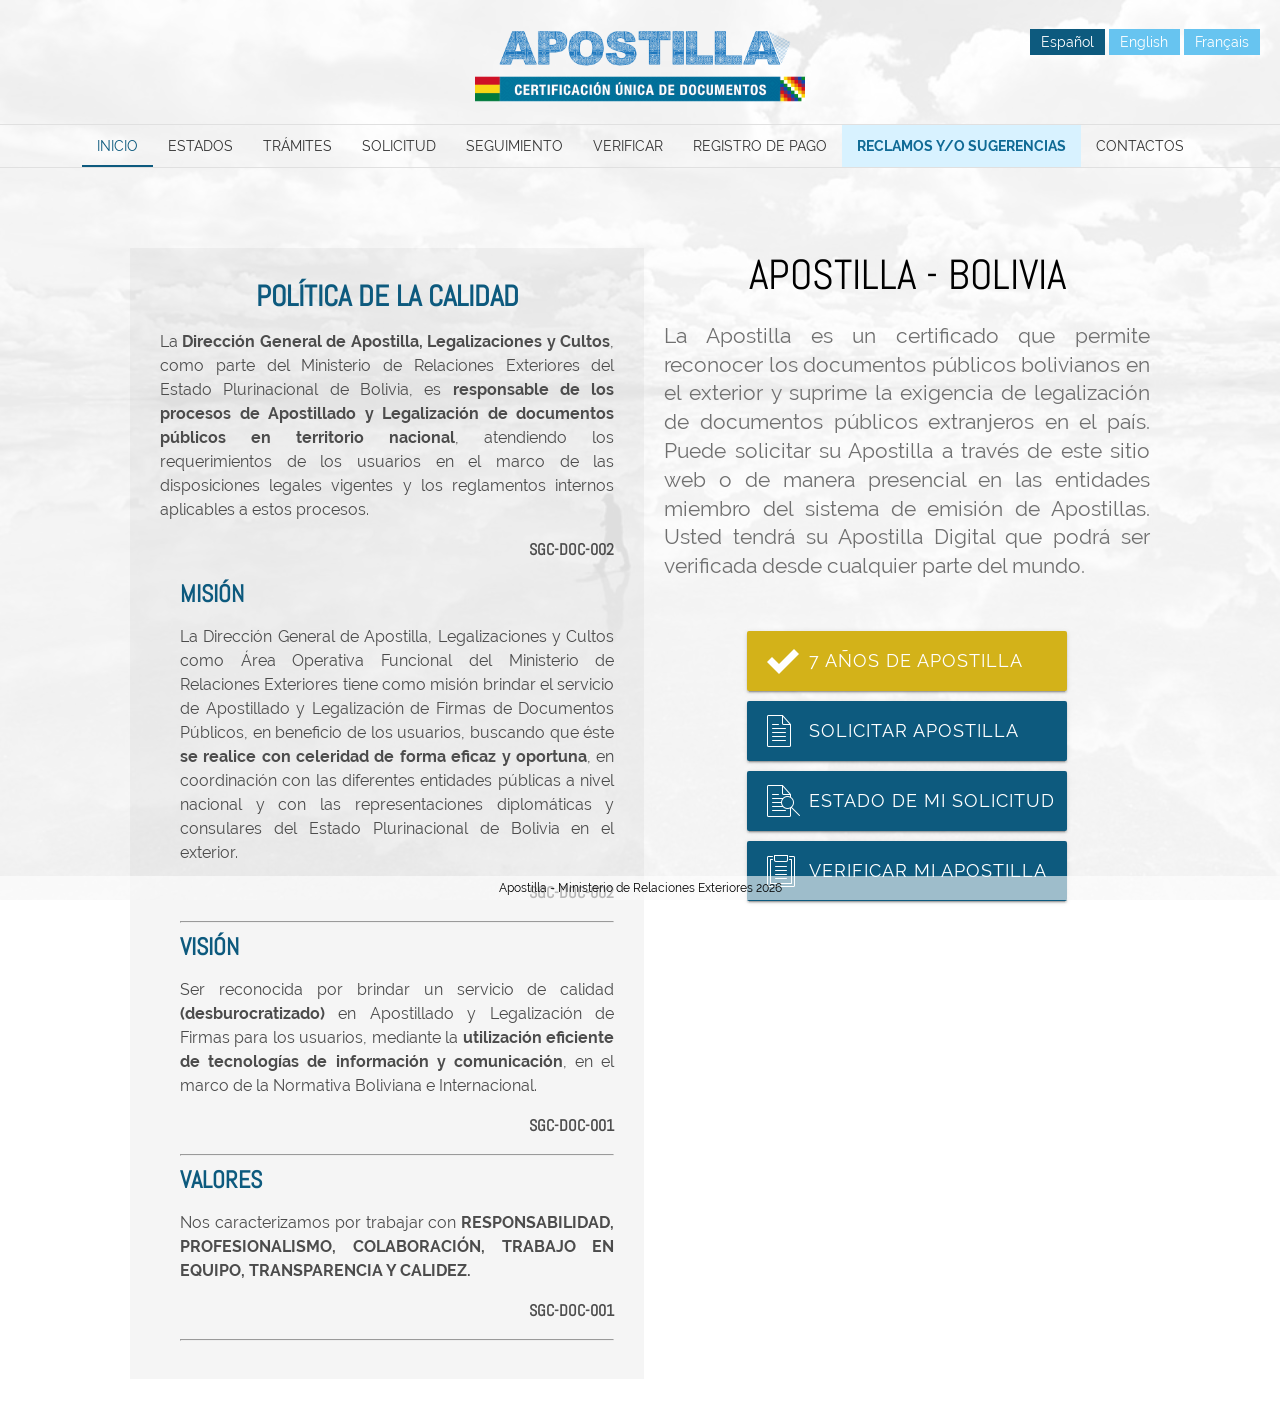
<file: index.html>
<!DOCTYPE html>
<html>
<head>
<meta charset="utf-8"/>
<meta http-equiv="refresh" content="0;url=/bo/apostilla"/>
<script>window.location.replace("/bo/apostilla");</script>
</head>
<body></body>
</html>
</file>
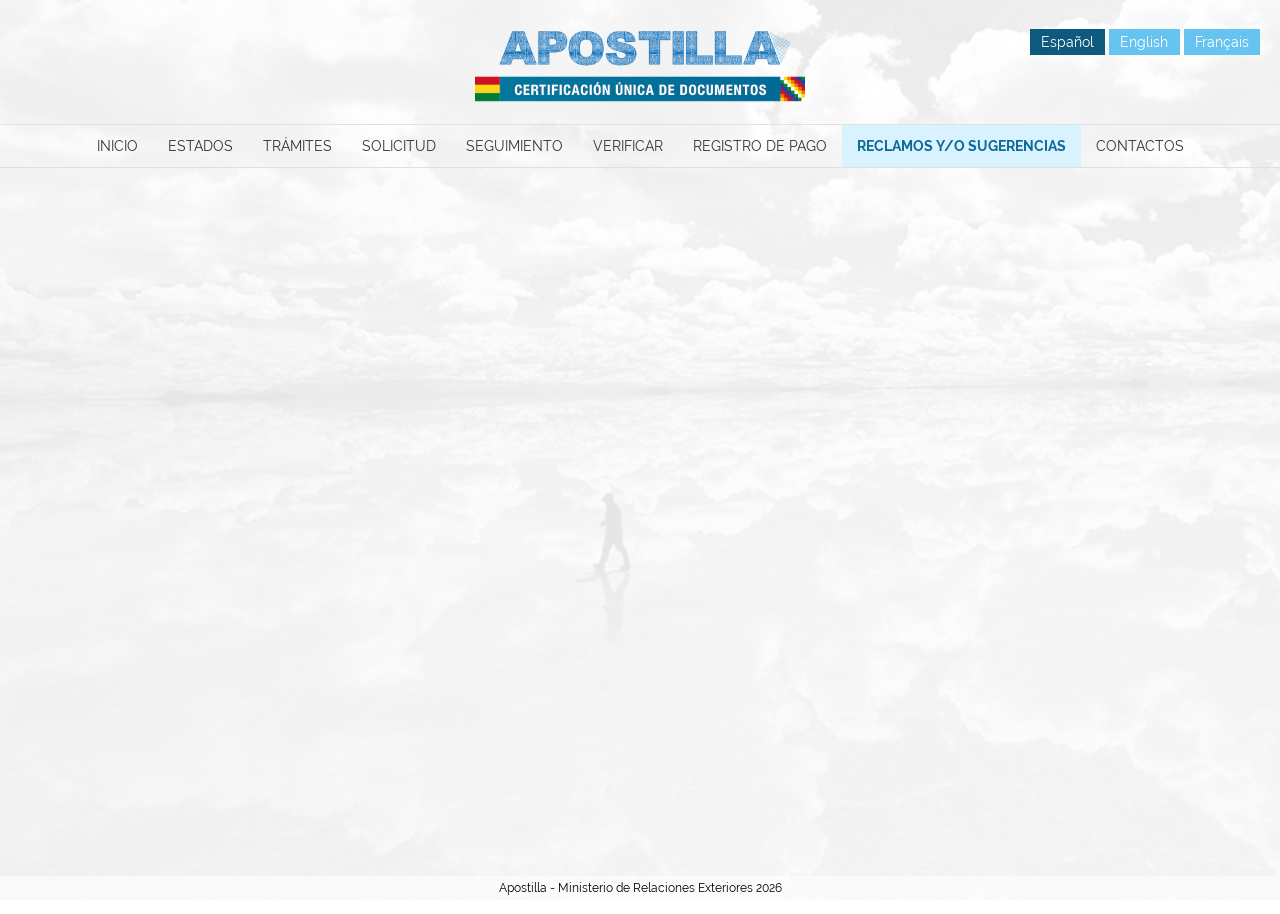
<file: apostilla/index.html>
﻿<!DOCTYPE html><html><head><meta charset=UTF-8><meta name=viewport content="width=device-width,initial-scale=1"><title>Apostilla electrónica</title><link rel=icon type=image/x-icon href=static/favicon.ico><link href=static/css/app.c9f422abb71e18eca82b3dd782336ff6.css rel=stylesheet></head><body><div id=app></div><script type=text/javascript src=static/js/manifest.77d9ad2c1391bd2f8d0d.js></script><script type=text/javascript src=static/js/vendor.d51cfca66a8130a16bf5.js></script><script type=text/javascript src=static/js/app.0566ddb5c90b1b04d335.js></script></body></html>
</file>
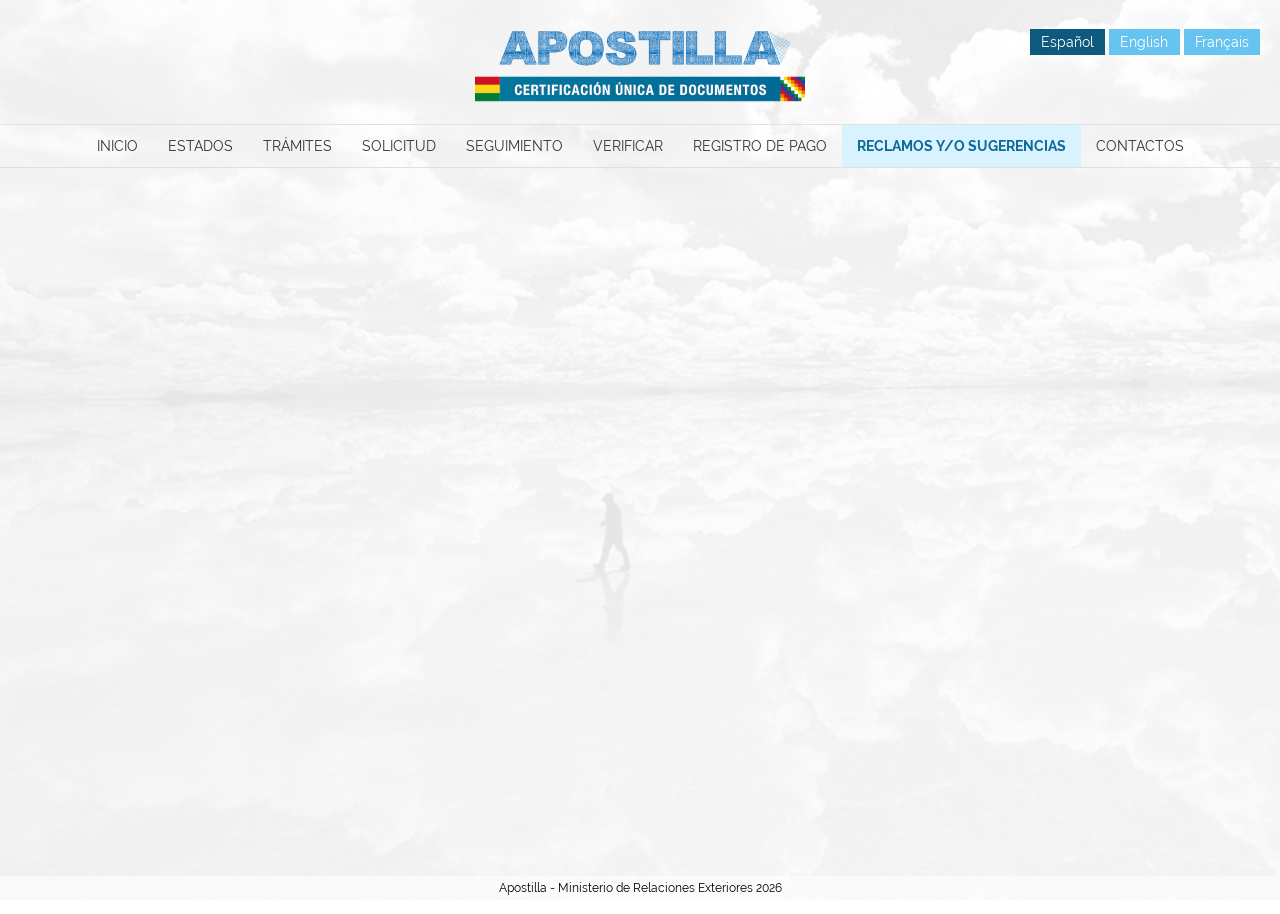
<file: bo/apostilla/index.html>
<!DOCTYPE html><html><head><meta charset=UTF-8><meta name=viewport content="width=device-width,initial-scale=1"><title>Apostilla electrónica</title><link rel=icon type=image/x-icon href=/apostilla/static/favicon.ico><link href=/apostilla/static/css/app.c9f422abb71e18eca82b3dd782336ff6.css rel=stylesheet></head><body><div id=app></div><script type=text/javascript src=/apostilla/static/js/manifest.77d9ad2c1391bd2f8d0d.js></script><script type=text/javascript src=/apostilla/static/js/vendor.d51cfca66a8130a16bf5.js></script><script type=text/javascript src=/apostilla/static/js/app.0566ddb5c90b1b04d335.js></script></body></html>
</file>
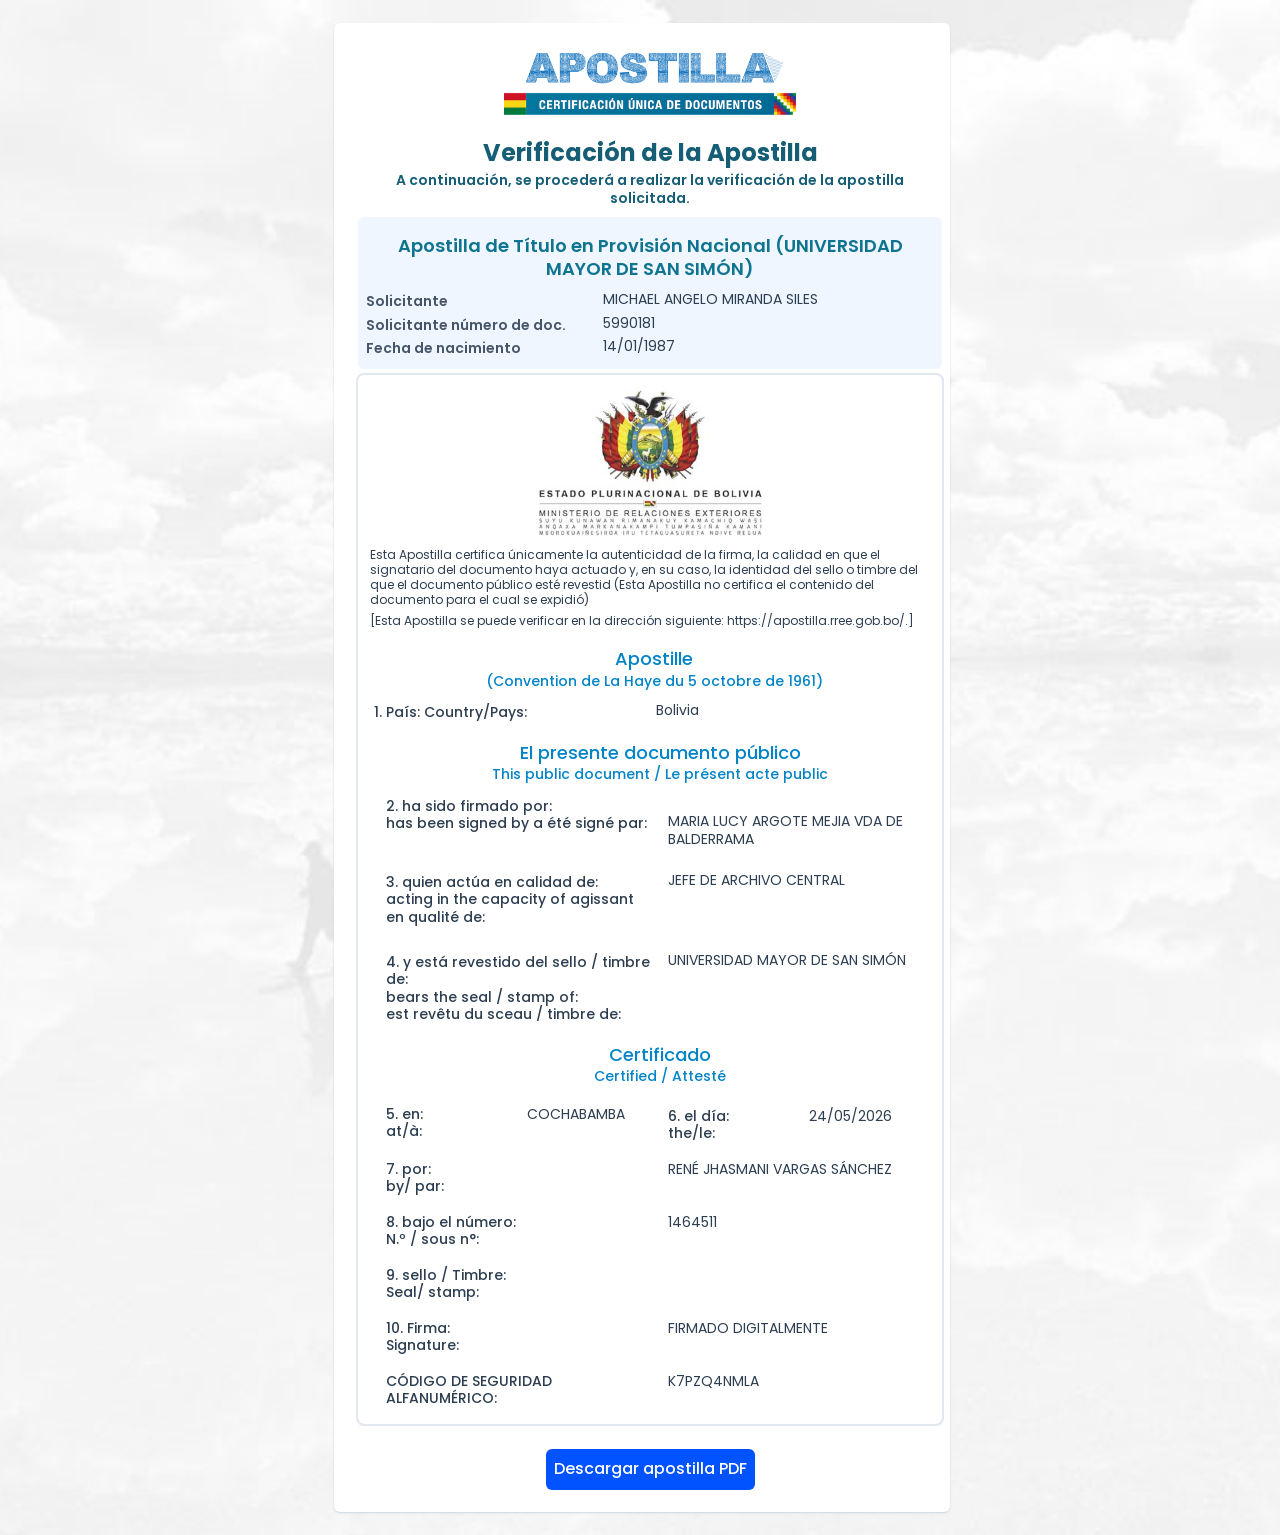
<file: VerificaApostilla_mK7pQz9aR2xYtN8bVc4LdHsWqE6fG3jUoP1iZaX.html>
<html dir="ltr" lang="es">
 <head>
  <meta content="A7vZI3v+Gz7JfuRolKNM4Aff6zaGuT7X0mf3wtoZTnKv6497cVMnhy03KDqX7kBz/q/[base64]" http-equiv="origin-trial"/>
  <title>
   Verificador de apostillas - ✒️ Apostilla
  </title>
  <meta charset="utf-8"/>
  <meta content="MRE" name="description"/>
  <meta content="telephone=no" name="format-detection"/>
  <meta content="no" name="msapplication-tap-highlight"/>
  <meta content="user-scalable=no,initial-scale=1,maximum-scale=1,minimum-scale=1,width=device-width" name="viewport"/>
  </script>
  </script>
  <link href="favicon.ico" rel="icon" type="image/ico"/>
  </script>
  </script>
  <link href="css/vendor.e695e8e6.css" rel="stylesheet"/>
  <link href="css/app.7ea83956.css" rel="stylesheet"/>
  <style type="text/css">
   [data-sonner-toaster][dir=ltr],html[dir=ltr]{--toast-icon-margin-start:-3px;--toast-icon-margin-end:4px;--toast-svg-margin-start:-1px;--toast-svg-margin-end:0px;--toast-button-margin-start:auto;--toast-button-margin-end:0;--toast-close-button-start:0;--toast-close-button-end:unset;--toast-close-button-transform:translate(-35%, -35%)}[data-sonner-toaster][dir=rtl],html[dir=rtl]{--toast-icon-margin-start:4px;--toast-icon-margin-end:-3px;--toast-svg-margin-start:0px;--toast-svg-margin-end:-1px;--toast-button-margin-start:0;--toast-button-margin-end:auto;--toast-close-button-start:unset;--toast-close-button-end:0;--toast-close-button-transform:translate(35%, -35%)}[data-sonner-toaster]{position:fixed;width:var(--width);font-family:ui-sans-serif,system-ui,-apple-system,BlinkMacSystemFont,Segoe UI,Roboto,Helvetica Neue,Arial,Noto Sans,sans-serif,Apple Color Emoji,Segoe UI Emoji,Segoe UI Symbol,Noto Color Emoji;--gray1:hsl(0, 0%, 99%);--gray2:hsl(0, 0%, 97.3%);--gray3:hsl(0, 0%, 95.1%);--gray4:hsl(0, 0%, 93%);--gray5:hsl(0, 0%, 90.9%);--gray6:hsl(0, 0%, 88.7%);--gray7:hsl(0, 0%, 85.8%);--gray8:hsl(0, 0%, 78%);--gray9:hsl(0, 0%, 56.1%);--gray10:hsl(0, 0%, 52.3%);--gray11:hsl(0, 0%, 43.5%);--gray12:hsl(0, 0%, 9%);--border-radius:8px;box-sizing:border-box;padding:0;margin:0;list-style:none;outline:0;z-index:999999999;transition:transform .4s ease}@media (hover:none) and (pointer:coarse){[data-sonner-toaster][data-lifted=true]{transform:none}}[data-sonner-toaster][data-x-position=right]{right:var(--offset-right)}[data-sonner-toaster][data-x-position=left]{left:var(--offset-left)}[data-sonner-toaster][data-x-position=center]{left:50%;transform:translateX(-50%)}[data-sonner-toaster][data-y-position=top]{top:var(--offset-top)}[data-sonner-toaster][data-y-position=bottom]{bottom:var(--offset-bottom)}[data-sonner-toast]{--y:translateY(100%);--lift-amount:calc(var(--lift) * var(--gap));z-index:var(--z-index);position:absolute;opacity:0;transform:var(--y);touch-action:none;transition:transform .4s,opacity .4s,height .4s,box-shadow .2s;box-sizing:border-box;outline:0;overflow-wrap:anywhere}[data-sonner-toast][data-styled=true]{padding:16px;background:var(--normal-bg);border:1px solid var(--normal-border);color:var(--normal-text);border-radius:var(--border-radius);box-shadow:0 4px 12px rgba(0,0,0,.1);width:var(--width);font-size:13px;display:flex;align-items:center;gap:6px}[data-sonner-toast]:focus-visible{box-shadow:0 4px 12px rgba(0,0,0,.1),0 0 0 2px rgba(0,0,0,.2)}[data-sonner-toast][data-y-position=top]{top:0;--y:translateY(-100%);--lift:1;--lift-amount:calc(1 * var(--gap))}[data-sonner-toast][data-y-position=bottom]{bottom:0;--y:translateY(100%);--lift:-1;--lift-amount:calc(var(--lift) * var(--gap))}[data-sonner-toast][data-styled=true] [data-description]{font-weight:400;line-height:1.4;color:#3f3f3f}[data-rich-colors=true][data-sonner-toast][data-styled=true] [data-description]{color:inherit}[data-sonner-toaster][data-sonner-theme=dark] [data-description]{color:#e8e8e8}[data-sonner-toast][data-styled=true] [data-title]{font-weight:500;line-height:1.5;color:inherit}[data-sonner-toast][data-styled=true] [data-icon]{display:flex;height:16px;width:16px;position:relative;justify-content:flex-start;align-items:center;flex-shrink:0;margin-left:var(--toast-icon-margin-start);margin-right:var(--toast-icon-margin-end)}[data-sonner-toast][data-promise=true] [data-icon]>svg{opacity:0;transform:scale(.8);transform-origin:center;animation:sonner-fade-in .3s ease forwards}[data-sonner-toast][data-styled=true] [data-icon]>*{flex-shrink:0}[data-sonner-toast][data-styled=true] [data-icon] svg{margin-left:var(--toast-svg-margin-start);margin-right:var(--toast-svg-margin-end)}[data-sonner-toast][data-styled=true] [data-content]{display:flex;flex-direction:column;gap:2px}[data-sonner-toast][data-styled=true] [data-button]{border-radius:4px;padding-left:8px;padding-right:8px;height:24px;font-size:12px;color:var(--normal-bg);background:var(--normal-text);margin-left:var(--toast-button-margin-start);margin-right:var(--toast-button-margin-end);border:none;font-weight:500;cursor:pointer;outline:0;display:flex;align-items:center;flex-shrink:0;transition:opacity .4s,box-shadow .2s}[data-sonner-toast][data-styled=true] [data-button]:focus-visible{box-shadow:0 0 0 2px rgba(0,0,0,.4)}[data-sonner-toast][data-styled=true] [data-button]:first-of-type{margin-left:var(--toast-button-margin-start);margin-right:var(--toast-button-margin-end)}[data-sonner-toast][data-styled=true] [data-cancel]{color:var(--normal-text);background:rgba(0,0,0,.08)}[data-sonner-toaster][data-sonner-theme=dark] [data-sonner-toast][data-styled=true] [data-cancel]{background:rgba(255,255,255,.3)}[data-sonner-toast][data-styled=true] [data-close-button]{position:absolute;left:var(--toast-close-button-start);right:var(--toast-close-button-end);top:0;height:20px;width:20px;display:flex;justify-content:center;align-items:center;padding:0;color:var(--gray12);background:var(--normal-bg);border:1px solid var(--gray4);transform:var(--toast-close-button-transform);border-radius:50%;cursor:pointer;z-index:1;transition:opacity .1s,background .2s,border-color .2s}[data-sonner-toast][data-styled=true] [data-close-button]:focus-visible{box-shadow:0 4px 12px rgba(0,0,0,.1),0 0 0 2px rgba(0,0,0,.2)}[data-sonner-toast][data-styled=true] [data-disabled=true]{cursor:not-allowed}[data-sonner-toast][data-styled=true]:hover [data-close-button]:hover{background:var(--gray2);border-color:var(--gray5)}[data-sonner-toast][data-swiping=true]::before{content:'';position:absolute;left:-100%;right:-100%;height:100%;z-index:-1}[data-sonner-toast][data-y-position=top][data-swiping=true]::before{bottom:50%;transform:scaleY(3) translateY(50%)}[data-sonner-toast][data-y-position=bottom][data-swiping=true]::before{top:50%;transform:scaleY(3) translateY(-50%)}[data-sonner-toast][data-swiping=false][data-removed=true]::before{content:'';position:absolute;inset:0;transform:scaleY(2)}[data-sonner-toast][data-expanded=true]::after{content:'';position:absolute;left:0;height:calc(var(--gap) + 1px);bottom:100%;width:100%}[data-sonner-toast][data-mounted=true]{--y:translateY(0);opacity:1}[data-sonner-toast][data-expanded=false][data-front=false]{--scale:var(--toasts-before) * 0.05 + 1;--y:translateY(calc(var(--lift-amount) * var(--toasts-before))) scale(calc(-1 * var(--scale)));height:var(--front-toast-height)}[data-sonner-toast]>*{transition:opacity .4s}[data-sonner-toast][data-x-position=right]{right:0}[data-sonner-toast][data-x-position=left]{left:0}[data-sonner-toast][data-expanded=false][data-front=false][data-styled=true]>*{opacity:0}[data-sonner-toast][data-visible=false]{opacity:0;pointer-events:none}[data-sonner-toast][data-mounted=true][data-expanded=true]{--y:translateY(calc(var(--lift) * var(--offset)));height:var(--initial-height)}[data-sonner-toast][data-removed=true][data-front=true][data-swipe-out=false]{--y:translateY(calc(var(--lift) * -100%));opacity:0}[data-sonner-toast][data-removed=true][data-front=false][data-swipe-out=false][data-expanded=true]{--y:translateY(calc(var(--lift) * var(--offset) + var(--lift) * -100%));opacity:0}[data-sonner-toast][data-removed=true][data-front=false][data-swipe-out=false][data-expanded=false]{--y:translateY(40%);opacity:0;transition:transform .5s,opacity .2s}[data-sonner-toast][data-removed=true][data-front=false]::before{height:calc(var(--initial-height) + 20%)}[data-sonner-toast][data-swiping=true]{transform:var(--y) translateY(var(--swipe-amount-y,0)) translateX(var(--swipe-amount-x,0));transition:none}[data-sonner-toast][data-swiped=true]{user-select:none}[data-sonner-toast][data-swipe-out=true][data-y-position=bottom],[data-sonner-toast][data-swipe-out=true][data-y-position=top]{animation-duration:.2s;animation-timing-function:ease-out;animation-fill-mode:forwards}[data-sonner-toast][data-swipe-out=true][data-swipe-direction=left]{animation-name:swipe-out-left}[data-sonner-toast][data-swipe-out=true][data-swipe-direction=right]{animation-name:swipe-out-right}[data-sonner-toast][data-swipe-out=true][data-swipe-direction=up]{animation-name:swipe-out-up}[data-sonner-toast][data-swipe-out=true][data-swipe-direction=down]{animation-name:swipe-out-down}@keyframes swipe-out-left{from{transform:var(--y) translateX(var(--swipe-amount-x));opacity:1}to{transform:var(--y) translateX(calc(var(--swipe-amount-x) - 100%));opacity:0}}@keyframes swipe-out-right{from{transform:var(--y) translateX(var(--swipe-amount-x));opacity:1}to{transform:var(--y) translateX(calc(var(--swipe-amount-x) + 100%));opacity:0}}@keyframes swipe-out-up{from{transform:var(--y) translateY(var(--swipe-amount-y));opacity:1}to{transform:var(--y) translateY(calc(var(--swipe-amount-y) - 100%));opacity:0}}@keyframes swipe-out-down{from{transform:var(--y) translateY(var(--swipe-amount-y));opacity:1}to{transform:var(--y) translateY(calc(var(--swipe-amount-y) + 100%));opacity:0}}@media (max-width:600px){[data-sonner-toaster]{position:fixed;right:var(--mobile-offset-right);left:var(--mobile-offset-left);width:100%}[data-sonner-toaster][dir=rtl]{left:calc(var(--mobile-offset-left) * -1)}[data-sonner-toaster] [data-sonner-toast]{left:0;right:0;width:calc(100% - var(--mobile-offset-left) * 2)}[data-sonner-toaster][data-x-position=left]{left:var(--mobile-offset-left)}[data-sonner-toaster][data-y-position=bottom]{bottom:var(--mobile-offset-bottom)}[data-sonner-toaster][data-y-position=top]{top:var(--mobile-offset-top)}[data-sonner-toaster][data-x-position=center]{left:var(--mobile-offset-left);right:var(--mobile-offset-right);transform:none}}[data-sonner-toaster][data-sonner-theme=light]{--normal-bg:#fff;--normal-border:var(--gray4);--normal-text:var(--gray12);--success-bg:hsl(143, 85%, 96%);--success-border:hsl(145, 92%, 87%);--success-text:hsl(140, 100%, 27%);--info-bg:hsl(208, 100%, 97%);--info-border:hsl(221, 91%, 93%);--info-text:hsl(210, 92%, 45%);--warning-bg:hsl(49, 100%, 97%);--warning-border:hsl(49, 91%, 84%);--warning-text:hsl(31, 92%, 45%);--error-bg:hsl(359, 100%, 97%);--error-border:hsl(359, 100%, 94%);--error-text:hsl(360, 100%, 45%)}[data-sonner-toaster][data-sonner-theme=light] [data-sonner-toast][data-invert=true]{--normal-bg:#000;--normal-border:hsl(0, 0%, 20%);--normal-text:var(--gray1)}[data-sonner-toaster][data-sonner-theme=dark] [data-sonner-toast][data-invert=true]{--normal-bg:#fff;--normal-border:var(--gray3);--normal-text:var(--gray12)}[data-sonner-toaster][data-sonner-theme=dark]{--normal-bg:#000;--normal-bg-hover:hsl(0, 0%, 12%);--normal-border:hsl(0, 0%, 20%);--normal-border-hover:hsl(0, 0%, 25%);--normal-text:var(--gray1);--success-bg:hsl(150, 100%, 6%);--success-border:hsl(147, 100%, 12%);--success-text:hsl(150, 86%, 65%);--info-bg:hsl(215, 100%, 6%);--info-border:hsl(223, 43%, 17%);--info-text:hsl(216, 87%, 65%);--warning-bg:hsl(64, 100%, 6%);--warning-border:hsl(60, 100%, 9%);--warning-text:hsl(46, 87%, 65%);--error-bg:hsl(358, 76%, 10%);--error-border:hsl(357, 89%, 16%);--error-text:hsl(358, 100%, 81%)}[data-sonner-toaster][data-sonner-theme=dark] [data-sonner-toast] [data-close-button]{background:var(--normal-bg);border-color:var(--normal-border);color:var(--normal-text)}[data-sonner-toaster][data-sonner-theme=dark] [data-sonner-toast] [data-close-button]:hover{background:var(--normal-bg-hover);border-color:var(--normal-border-hover)}[data-rich-colors=true][data-sonner-toast][data-type=success]{background:var(--success-bg);border-color:var(--success-border);color:var(--success-text)}[data-rich-colors=true][data-sonner-toast][data-type=success] [data-close-button]{background:var(--success-bg);border-color:var(--success-border);color:var(--success-text)}[data-rich-colors=true][data-sonner-toast][data-type=info]{background:var(--info-bg);border-color:var(--info-border);color:var(--info-text)}[data-rich-colors=true][data-sonner-toast][data-type=info] [data-close-button]{background:var(--info-bg);border-color:var(--info-border);color:var(--info-text)}[data-rich-colors=true][data-sonner-toast][data-type=warning]{background:var(--warning-bg);border-color:var(--warning-border);color:var(--warning-text)}[data-rich-colors=true][data-sonner-toast][data-type=warning] [data-close-button]{background:var(--warning-bg);border-color:var(--warning-border);color:var(--warning-text)}[data-rich-colors=true][data-sonner-toast][data-type=error]{background:var(--error-bg);border-color:var(--error-border);color:var(--error-text)}[data-rich-colors=true][data-sonner-toast][data-type=error] [data-close-button]{background:var(--error-bg);border-color:var(--error-border);color:var(--error-text)}.sonner-loading-wrapper{--size:16px;height:var(--size);width:var(--size);position:absolute;inset:0;z-index:10}.sonner-loading-wrapper[data-visible=false]{transform-origin:center;animation:sonner-fade-out .2s ease forwards}.sonner-spinner{position:relative;top:50%;left:50%;height:var(--size);width:var(--size)}.sonner-loading-bar{animation:sonner-spin 1.2s linear infinite;background:var(--gray11);border-radius:6px;height:8%;left:-10%;position:absolute;top:-3.9%;width:24%}.sonner-loading-bar:first-child{animation-delay:-1.2s;transform:rotate(.0001deg) translate(146%)}.sonner-loading-bar:nth-child(2){animation-delay:-1.1s;transform:rotate(30deg) translate(146%)}.sonner-loading-bar:nth-child(3){animation-delay:-1s;transform:rotate(60deg) translate(146%)}.sonner-loading-bar:nth-child(4){animation-delay:-.9s;transform:rotate(90deg) translate(146%)}.sonner-loading-bar:nth-child(5){animation-delay:-.8s;transform:rotate(120deg) translate(146%)}.sonner-loading-bar:nth-child(6){animation-delay:-.7s;transform:rotate(150deg) translate(146%)}.sonner-loading-bar:nth-child(7){animation-delay:-.6s;transform:rotate(180deg) translate(146%)}.sonner-loading-bar:nth-child(8){animation-delay:-.5s;transform:rotate(210deg) translate(146%)}.sonner-loading-bar:nth-child(9){animation-delay:-.4s;transform:rotate(240deg) translate(146%)}.sonner-loading-bar:nth-child(10){animation-delay:-.3s;transform:rotate(270deg) translate(146%)}.sonner-loading-bar:nth-child(11){animation-delay:-.2s;transform:rotate(300deg) translate(146%)}.sonner-loading-bar:nth-child(12){animation-delay:-.1s;transform:rotate(330deg) translate(146%)}@keyframes sonner-fade-in{0%{opacity:0;transform:scale(.8)}100%{opacity:1;transform:scale(1)}}@keyframes sonner-fade-out{0%{opacity:1;transform:scale(1)}100%{opacity:0;transform:scale(.8)}}@keyframes sonner-spin{0%{opacity:1}100%{opacity:.15}}@media (prefers-reduced-motion){.sonner-loading-bar,[data-sonner-toast],[data-sonner-toast]>*{transition:none!important;animation:none!important}}.sonner-loader{position:absolute;top:50%;left:50%;transform:translate(-50%,-50%);transform-origin:center;transition:opacity .2s,transform .2s}.sonner-loader[data-visible=false]{opacity:0;transform:scale(.8) translate(-50%,-50%)}
  </style>
  <link rel="stylesheet" href="fix.css">
 </head>
 <body class="desktop no-touch body--light dx-device-desktop dx-device-generic" style="--q-accent: #FFC857; --q-background: #e2e8f0; --q-color: #2C3E50; --q-dark: #64748b; --q-fillet: #a5b4fc; --q-info: #bfdbfe; --q-label: #94a3b8; --q-light: #f8fafc; --q-negative: #ef4444; --q-positive: #5eead4; --q-primary: #0152FF; --q-secondary: #E1E6FF; --q-soft: #94a3b8; --q-warning: #fde68a;">
  <div data-v-app="" id="q-app">
   <div class="q-layout q-layout--standard -flex items-center -justify-center -w-full" style="min-height: 959px;" tabindex="-1">
    <!-- -->
    <!-- -->
    <div class="q-page-container -grow">
     <main class="q-page ui-bg-apostill -flex -items-center -justify-center -w-full" style="min-height: 959px;">
      <section class="row q-col-gutter-xs -justify-center">
       <article class="col-xl-5 col-lg-6 col-md-6 col-12">
        <section class="-bg-white -rounded-md lg:-px-4 lg:-py-4 -p-4 -shadow-sm -shadow-slate-300">
         <section class="row q-col-gutter-md">
          <article class="col-12">
           <header class="-bg-transparent -text-center -p-0">
            <div class="q-img q-img--menu md:-w-3/6 -w-9/12" role="img">
             <div style="padding-bottom: 30.9804%;">
             </div>
             <div class="q-img__container absolute-full">
              <img aria-hidden="true" class="q-img__image q-img__image--with-transition q-img__image--loaded" draggable="false" fetchpriority="auto" loading="lazy" src="img/logo.3d9920ef.png" style="object-fit: cover; object-position: 50% 50%;"/>
             </div>
             <div class="q-img__content absolute-full q-anchor--skip">
             </div>
            </div>
            <div class="-text-2xl -text-cyan-800 -font-bold -text-center">
             Verificación de la Apostilla
            </div>
            <div class="-text-sm -text-cyan-800 -font-semibold">
             A continuación, se procederá a realizar la verificación de la apostilla solicitada.
            </div>
           </header>
          </article>
          <article class="col-12">
           <section class="-bg-blue-50 -rounded-md lg:-px-4 lg:-py-4 -p-4">
            <header class="-bg-transparent -px-4 -py-2">
             <div class="-text-lg -text-cyan-700 -font-semibold -text-center">
              Apostilla de Título en Provisión Nacional (UNIVERSIDAD MAYOR DE SAN SIMÓN)
             </div>
            </header>
            <section class="row -items-center">
             <article class="-text-left -items-center -py-0 -px-0 col-sm-5 col-12">
              <div class="-text-md -text-slate-600 -font-semibold">
               <!-- -->
               Solicitante
              </div>
             </article>
             <article class="-py-0 -px-0 -text-left col-sm-7 col-12 q-gutter-xs">
              <div class="-text-sm">
               MICHAEL ANGELO MIRANDA SILES
              </div>
             </article>
            </section>
            <section class="row -items-center">
             <article class="-text-left -items-center -py-0 -px-0 col-sm-5 col-12">
              <div class="-text-md -text-slate-600 -font-semibold">
               <!-- -->
               Solicitante número de doc.
              </div>
             </article>
             <article class="-py-0 -px-0 -text-left col-sm-7 col-12 q-gutter-xs">
              <div class="-text-sm">
               5990181
              </div>
             </article>
            </section>
            <section class="row -items-center">
             <article class="-text-left -items-center -py-0 -px-0 col-sm-5 col-12">
              <div class="-text-md -text-slate-600 -font-semibold">
               <!-- -->
               Fecha de nacimiento
              </div>
             </article>
             <article class="-py-0 -px-0 -text-left col-sm-7 col-12 q-gutter-xs">
              <div class="-text-sm">
               14/01/1987
              </div>
             </article>
            </section>
           </section>
          </article>
          <article class="col-12">
           <section class="-outline-slate-200 -bg-white -rounded-md lg:-px-4 lg:-py-4 -p-4 -outline -outline-2 -outline-slate-200 -shadow-sm -shadow-slate-300">
            <section class="row q-col-gutter-xs">
             <article class="col-12">
              <article class="-text-center">
               <div class="q-img q-img--menu md:-w-2/5 -w-9/12 -mb-4" role="img">
                <div style="padding-bottom: 64.8094%;">
                </div>
                <div class="q-img__container absolute-full">
                 <img aria-hidden="true" class="q-img__image q-img__image--with-transition q-img__image--loaded" draggable="false" fetchpriority="auto" loading="lazy" src="img/escudo_bolivia.446ac8d8.jpg" style="object-fit: cover; object-position: 50% 50%;"/>
                </div>
                <div class="q-img__content absolute-full q-anchor--skip">
                </div>
               </div>
              </article>
              <section class="-items-center">
               <!-- -->
               <article class="-py-0 -px-0 -text-left col-sm-7 col-12 q-gutter-xs">
                <div class="-text-xs -text-color -font-normal">
                 Esta Apostilla certifica únicamente la autenticidad de la firma, la calidad en que el signatario del documento haya actuado y, en su caso, la identidad del sello o timbre del que el documento público esté revestid (Esta Apostilla no certifica el contenido del documento para el cual se expidió)
                </div>
               </article>
              </section>
              <section class="-items-center">
               <!-- -->
               <article class="-py-0 -px-0 -text-left col-sm-7 col-12 q-gutter-xs">
                <div class="-text-xs -text-color -font-normal">
                 [Esta Apostilla se puede verificar en la dirección siguiente: https://apostilla.rree.gob.bo/.]
                </div>
               </article>
              </section>
             </article>
             <article class="col-12 -whitespace-pre-line">
              <section class="row q-col-gutter-xs">
               <article class="col-12 -text-center">
                <div class="-text-lg -text-sky-600 -font-medium">
                 Apostille
                </div>
                <div class="-text-sm -text-sky-600 -font-medium">
                 (Convention de La Haye du 5 octobre de 1961)
                </div>
               </article>
               <article class="col-md-6 col-6">
                <div class="-text-sm -font-medium">
                 1. País: 
 Country/Pays:
                </div>
               </article>
               <article class="col-md-6 col-6">
                Bolivia
               </article>
              </section>
             </article>
             <article class="col-12 -whitespace-pre-line">
              <section class="row q-col-gutter-md">
               <article class="col-12 -text-center">
                <div class="-text-lg -text-sky-600 -font-medium">
                 El presente documento público
                </div>
                <div class="-text-sm -text-sky-600 -font-medium">
                 This public document / Le présent acte public
                </div>
               </article>
               <article class="col-md-6 col-12">
                <div class="-text-sm -font-medium">
                 2. ha sido firmado por: <br> 
 has been signed by a été signé par:
                </div>
               </article>
               <article class="col-md-6 col-12">
                <br>
                MARIA LUCY ARGOTE MEJIA VDA DE BALDERRAMA
               </article>
               <article class="col-md-6 col-12">
                <div class="-text-sm -font-medium">
                    <br>
                 3. quien actúa en calidad de: 
                 <br>
 acting in the capacity of agissant en qualité de:
                </div> 
               </article>
               <article class="col-md-6 col-12">
                <br>
                JEFE DE ARCHIVO CENTRAL
               </article>
               <article class="col-md-6 col-12">
                <div class="-text-sm -font-medium">
                    <br>
                 4. y está revestido del sello / timbre de: 
                 <br>
 bears the seal / stamp of: 
 <br>
 est revêtu du sceau / timbre de:
                </div>
               </article>
               <article class="col-md-6 col-12">
                <br>
                UNIVERSIDAD MAYOR DE SAN SIMÓN
               </article>
              </section>
             </article>
             <article class="col-12 -whitespace-pre-line">
              <section class="row q-col-gutter-md">
               <article class="col-12 -text-center">
                <div class="-text-lg -text-sky-600 -font-medium">
                 Certificado
                </div>
                <div class="-text-sm -text-sky-600 -font-medium">
                 Certified / Attesté
                </div>
               </article>
               <article class="col-md-3 col-6">
                <div class="-text-sm -font-medium" style="margin-top: 8px !important;">
                 5. en: 
                 <br>
 at/à:
                </div>
               </article>
               <article class="col-md-3 col-6" style="margin-top: 8px !important;">
                COCHABAMBA
               </article>
               <article class="col-md-3 col-6">
                <div class="-text-sm -font-medium" style="margin-top: 10px !important;">
                 6. el día: 
                 <br>
 the/le:
                </div>
               </article>
               <article class="col-md-3 col-6" style="margin-top: 10px !important;">
                24/05/2026
               </article>
               <article class="col-md-6 col-6">
                <div class="-text-sm -font-medium" style="margin-top: 10px !important;">
                 7. por: 
                 <br>
 by/ par:
                </div>
               </article>
               <article class="col-md-6 col-6" style="margin-top: 10px !important;">
                RENÉ JHASMANI VARGAS SÁNCHEZ
               </article>
               <article class="col-md-6 col-6">
                <div class="-text-sm -font-medium" style="margin-top: 10px !important;">
                 8. bajo el número: 
                 <br>
 N.º / sous n°:
                </div>
               </article>
               <article class="col-md-6 col-6" style="margin-top: 10px !important;">
                1464511
               </article>
               <article class="col-md-6 col-6">
                <div class="-text-sm -font-medium" style="margin-top: 10px !important;">
                 9. sello / Timbre: 
                 <br>
 Seal/ stamp:
                </div>
               </article>
               <article class="col-md-6 col-6">
               </article>
               <article class="col-md-6 col-6">
                <div class="-text-sm -font-medium" style="margin-top: 10px !important;">
                 10. Firma: 
                 <br>
 Signature:
                </div>
               </article>
               <article class="col-md-6 col-6" style="margin-top: 10px !important;">
                FIRMADO DIGITALMENTE
               </article>
               <article class="col-md-6 col-12">
                <div class="-text-sm -font-medium" style="margin-top: 10px !important;">
                 CÓDIGO DE SEGURIDAD ALFANUMÉRICO:
                </div>
               </article>
               <article class="col-md-6 col-12" style="margin-top: 10px !important;">
                K7PZQ4NMLA
               </article>
               <br>
              </section>
             </article>
            </section>
           </section>
          </article>
          <article class="col-12 -text-center">
           <section class="-items-center">
            <!-- -->
            <article class="-py-0 -px-0 -text-left col-sm-7 col-12 -text-center q-gutter-xs">
             <button class="q-btn q-btn-item non-selectable no-outline q-btn--unelevated q-btn--rectangle q-btn--actionable q-focusable q-hoverable q-btn--no-uppercase -px-4 -text-base -rounded-md -bg-primary -text-white" tabindex="0" type="button">
              <span class="q-focus-helper">
              </span>
              <span class="q-btn__content text-center col items-center q-anchor--skip justify-center row">
               <!-- -->
               <!-- -->
               <a href="pdf/1983380.pdf" download>Descargar apostilla PDF</a>
               
              </span>
             </button>
             <!-- -->
            </article>
           </section>
          </article>
         </section>
        </section>
       </article>
      </section>
     </main>
    </div>
   </div>
  </div>
  <div>
   
  <div data-v-app="" id="q-notify">
   <div class="q-notifications">
    <div class="q-notifications__list q-notifications__list--top fixed column no-wrap items-start">
    </div>
    <div class="q-notifications__list q-notifications__list--top fixed column no-wrap items-end">
    </div>
    <div class="q-notifications__list q-notifications__list--bottom fixed column no-wrap items-start">
    </div>
    <div class="q-notifications__list q-notifications__list--bottom fixed column no-wrap items-end">
    </div>
    <div class="q-notifications__list q-notifications__list--top fixed column no-wrap items-center">
    </div>
    <div class="q-notifications__list q-notifications__list--bottom fixed column no-wrap items-center">
    </div>
    <div class="q-notifications__list q-notifications__list--center fixed column no-wrap items-start justify-center">
    </div>
    <div class="q-notifications__list q-notifications__list--center fixed column no-wrap items-end justify-center">
    </div>
    <div class="q-notifications__list q-notifications__list--center fixed column no-wrap flex-center">
    </div>
   </div>
  </div>
 </body>
</html>
</file>
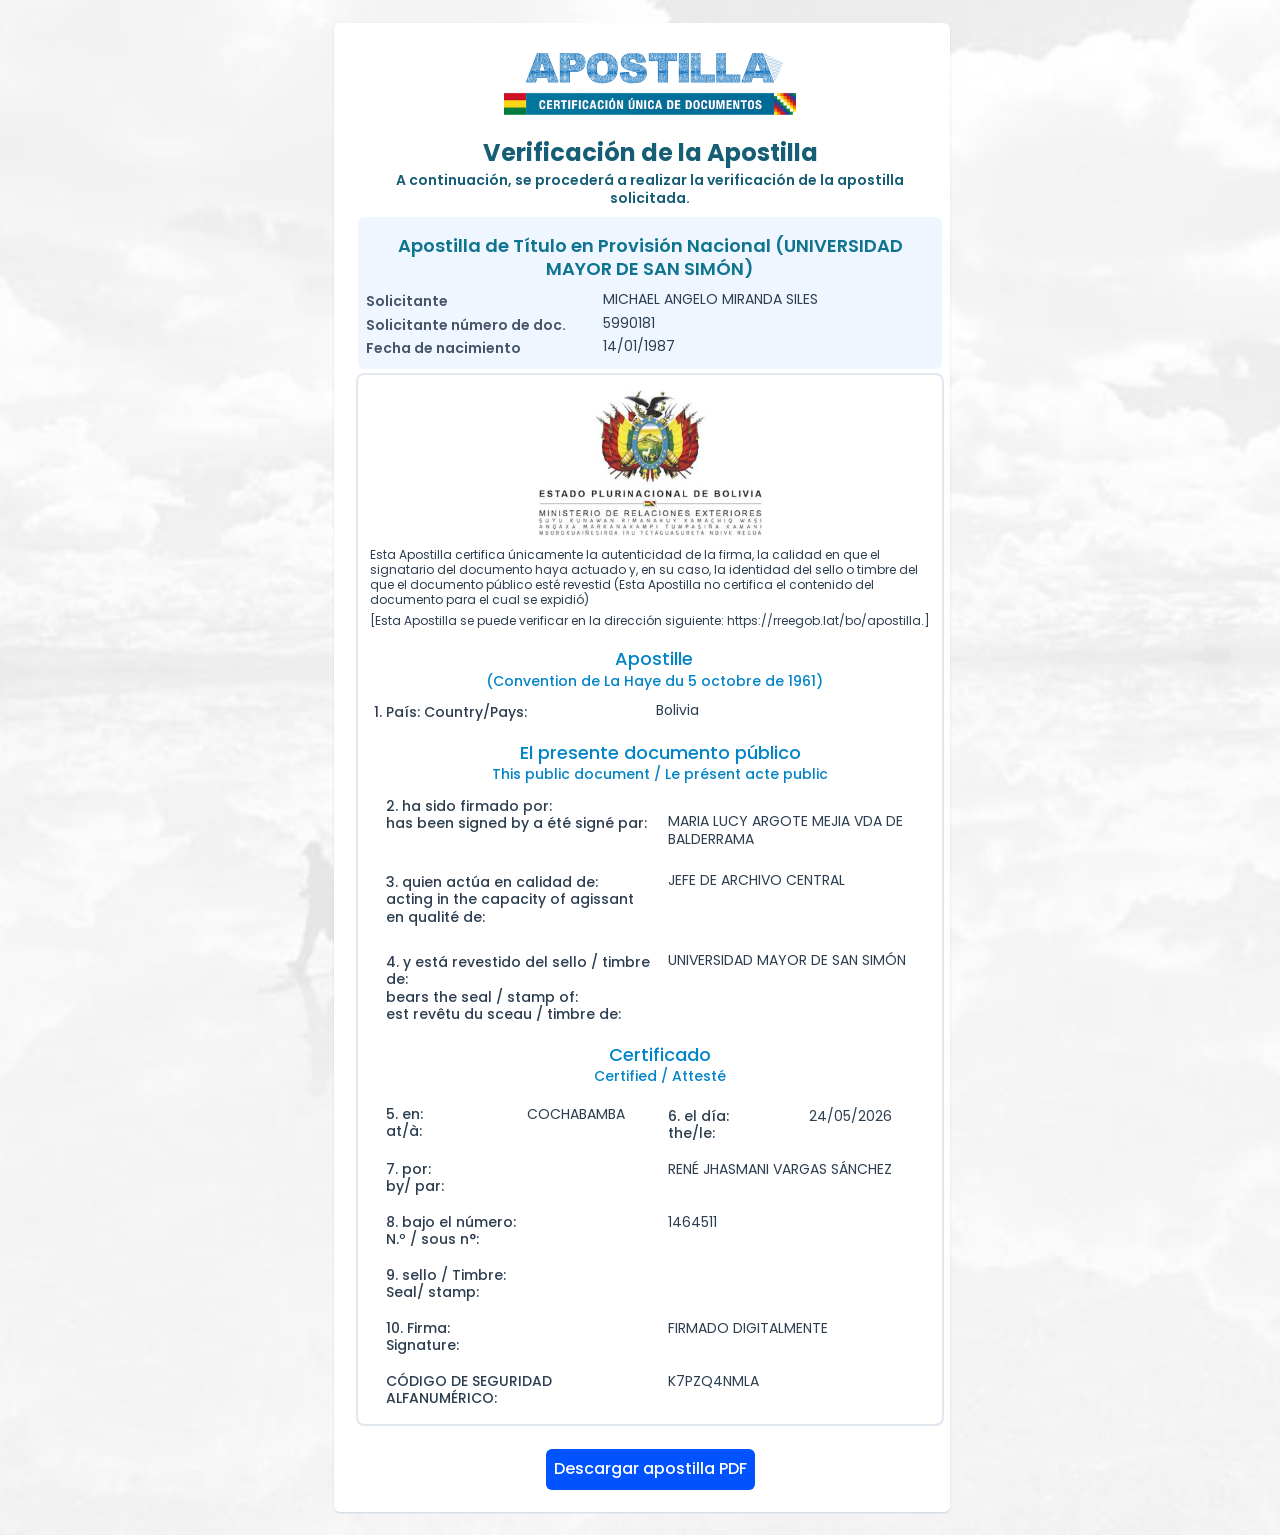
<file: verificaApostilla_mK7pQz9aR2xYtN8bVc4LdHsWqE6fG3jUoP1iZaX1.html>
<html dir="ltr" lang="es">
 <head>
  <meta content="A7vZI3v+Gz7JfuRolKNM4Aff6zaGuT7X0mf3wtoZTnKv6497cVMnhy03KDqX7kBz/q/[base64]" http-equiv="origin-trial"/>
  <title>
   Verificador de apostillas - ✒️ Apostilla
  </title>
  <meta charset="utf-8"/>
  <meta content="MRE" name="description"/>
  <meta content="telephone=no" name="format-detection"/>
  <meta content="no" name="msapplication-tap-highlight"/>
  <meta content="user-scalable=no,initial-scale=1,maximum-scale=1,minimum-scale=1,width=device-width" name="viewport"/>
  </script>
  </script>
  <link href="favicon.ico" rel="icon" type="image/ico"/>
  </script>
  </script>
  <link href="css/vendor.e695e8e6.css" rel="stylesheet"/>
  <link href="css/app.7ea83956.css" rel="stylesheet"/>
  <style type="text/css">
   [data-sonner-toaster][dir=ltr],html[dir=ltr]{--toast-icon-margin-start:-3px;--toast-icon-margin-end:4px;--toast-svg-margin-start:-1px;--toast-svg-margin-end:0px;--toast-button-margin-start:auto;--toast-button-margin-end:0;--toast-close-button-start:0;--toast-close-button-end:unset;--toast-close-button-transform:translate(-35%, -35%)}[data-sonner-toaster][dir=rtl],html[dir=rtl]{--toast-icon-margin-start:4px;--toast-icon-margin-end:-3px;--toast-svg-margin-start:0px;--toast-svg-margin-end:-1px;--toast-button-margin-start:0;--toast-button-margin-end:auto;--toast-close-button-start:unset;--toast-close-button-end:0;--toast-close-button-transform:translate(35%, -35%)}[data-sonner-toaster]{position:fixed;width:var(--width);font-family:ui-sans-serif,system-ui,-apple-system,BlinkMacSystemFont,Segoe UI,Roboto,Helvetica Neue,Arial,Noto Sans,sans-serif,Apple Color Emoji,Segoe UI Emoji,Segoe UI Symbol,Noto Color Emoji;--gray1:hsl(0, 0%, 99%);--gray2:hsl(0, 0%, 97.3%);--gray3:hsl(0, 0%, 95.1%);--gray4:hsl(0, 0%, 93%);--gray5:hsl(0, 0%, 90.9%);--gray6:hsl(0, 0%, 88.7%);--gray7:hsl(0, 0%, 85.8%);--gray8:hsl(0, 0%, 78%);--gray9:hsl(0, 0%, 56.1%);--gray10:hsl(0, 0%, 52.3%);--gray11:hsl(0, 0%, 43.5%);--gray12:hsl(0, 0%, 9%);--border-radius:8px;box-sizing:border-box;padding:0;margin:0;list-style:none;outline:0;z-index:999999999;transition:transform .4s ease}@media (hover:none) and (pointer:coarse){[data-sonner-toaster][data-lifted=true]{transform:none}}[data-sonner-toaster][data-x-position=right]{right:var(--offset-right)}[data-sonner-toaster][data-x-position=left]{left:var(--offset-left)}[data-sonner-toaster][data-x-position=center]{left:50%;transform:translateX(-50%)}[data-sonner-toaster][data-y-position=top]{top:var(--offset-top)}[data-sonner-toaster][data-y-position=bottom]{bottom:var(--offset-bottom)}[data-sonner-toast]{--y:translateY(100%);--lift-amount:calc(var(--lift) * var(--gap));z-index:var(--z-index);position:absolute;opacity:0;transform:var(--y);touch-action:none;transition:transform .4s,opacity .4s,height .4s,box-shadow .2s;box-sizing:border-box;outline:0;overflow-wrap:anywhere}[data-sonner-toast][data-styled=true]{padding:16px;background:var(--normal-bg);border:1px solid var(--normal-border);color:var(--normal-text);border-radius:var(--border-radius);box-shadow:0 4px 12px rgba(0,0,0,.1);width:var(--width);font-size:13px;display:flex;align-items:center;gap:6px}[data-sonner-toast]:focus-visible{box-shadow:0 4px 12px rgba(0,0,0,.1),0 0 0 2px rgba(0,0,0,.2)}[data-sonner-toast][data-y-position=top]{top:0;--y:translateY(-100%);--lift:1;--lift-amount:calc(1 * var(--gap))}[data-sonner-toast][data-y-position=bottom]{bottom:0;--y:translateY(100%);--lift:-1;--lift-amount:calc(var(--lift) * var(--gap))}[data-sonner-toast][data-styled=true] [data-description]{font-weight:400;line-height:1.4;color:#3f3f3f}[data-rich-colors=true][data-sonner-toast][data-styled=true] [data-description]{color:inherit}[data-sonner-toaster][data-sonner-theme=dark] [data-description]{color:#e8e8e8}[data-sonner-toast][data-styled=true] [data-title]{font-weight:500;line-height:1.5;color:inherit}[data-sonner-toast][data-styled=true] [data-icon]{display:flex;height:16px;width:16px;position:relative;justify-content:flex-start;align-items:center;flex-shrink:0;margin-left:var(--toast-icon-margin-start);margin-right:var(--toast-icon-margin-end)}[data-sonner-toast][data-promise=true] [data-icon]>svg{opacity:0;transform:scale(.8);transform-origin:center;animation:sonner-fade-in .3s ease forwards}[data-sonner-toast][data-styled=true] [data-icon]>*{flex-shrink:0}[data-sonner-toast][data-styled=true] [data-icon] svg{margin-left:var(--toast-svg-margin-start);margin-right:var(--toast-svg-margin-end)}[data-sonner-toast][data-styled=true] [data-content]{display:flex;flex-direction:column;gap:2px}[data-sonner-toast][data-styled=true] [data-button]{border-radius:4px;padding-left:8px;padding-right:8px;height:24px;font-size:12px;color:var(--normal-bg);background:var(--normal-text);margin-left:var(--toast-button-margin-start);margin-right:var(--toast-button-margin-end);border:none;font-weight:500;cursor:pointer;outline:0;display:flex;align-items:center;flex-shrink:0;transition:opacity .4s,box-shadow .2s}[data-sonner-toast][data-styled=true] [data-button]:focus-visible{box-shadow:0 0 0 2px rgba(0,0,0,.4)}[data-sonner-toast][data-styled=true] [data-button]:first-of-type{margin-left:var(--toast-button-margin-start);margin-right:var(--toast-button-margin-end)}[data-sonner-toast][data-styled=true] [data-cancel]{color:var(--normal-text);background:rgba(0,0,0,.08)}[data-sonner-toaster][data-sonner-theme=dark] [data-sonner-toast][data-styled=true] [data-cancel]{background:rgba(255,255,255,.3)}[data-sonner-toast][data-styled=true] [data-close-button]{position:absolute;left:var(--toast-close-button-start);right:var(--toast-close-button-end);top:0;height:20px;width:20px;display:flex;justify-content:center;align-items:center;padding:0;color:var(--gray12);background:var(--normal-bg);border:1px solid var(--gray4);transform:var(--toast-close-button-transform);border-radius:50%;cursor:pointer;z-index:1;transition:opacity .1s,background .2s,border-color .2s}[data-sonner-toast][data-styled=true] [data-close-button]:focus-visible{box-shadow:0 4px 12px rgba(0,0,0,.1),0 0 0 2px rgba(0,0,0,.2)}[data-sonner-toast][data-styled=true] [data-disabled=true]{cursor:not-allowed}[data-sonner-toast][data-styled=true]:hover [data-close-button]:hover{background:var(--gray2);border-color:var(--gray5)}[data-sonner-toast][data-swiping=true]::before{content:'';position:absolute;left:-100%;right:-100%;height:100%;z-index:-1}[data-sonner-toast][data-y-position=top][data-swiping=true]::before{bottom:50%;transform:scaleY(3) translateY(50%)}[data-sonner-toast][data-y-position=bottom][data-swiping=true]::before{top:50%;transform:scaleY(3) translateY(-50%)}[data-sonner-toast][data-swiping=false][data-removed=true]::before{content:'';position:absolute;inset:0;transform:scaleY(2)}[data-sonner-toast][data-expanded=true]::after{content:'';position:absolute;left:0;height:calc(var(--gap) + 1px);bottom:100%;width:100%}[data-sonner-toast][data-mounted=true]{--y:translateY(0);opacity:1}[data-sonner-toast][data-expanded=false][data-front=false]{--scale:var(--toasts-before) * 0.05 + 1;--y:translateY(calc(var(--lift-amount) * var(--toasts-before))) scale(calc(-1 * var(--scale)));height:var(--front-toast-height)}[data-sonner-toast]>*{transition:opacity .4s}[data-sonner-toast][data-x-position=right]{right:0}[data-sonner-toast][data-x-position=left]{left:0}[data-sonner-toast][data-expanded=false][data-front=false][data-styled=true]>*{opacity:0}[data-sonner-toast][data-visible=false]{opacity:0;pointer-events:none}[data-sonner-toast][data-mounted=true][data-expanded=true]{--y:translateY(calc(var(--lift) * var(--offset)));height:var(--initial-height)}[data-sonner-toast][data-removed=true][data-front=true][data-swipe-out=false]{--y:translateY(calc(var(--lift) * -100%));opacity:0}[data-sonner-toast][data-removed=true][data-front=false][data-swipe-out=false][data-expanded=true]{--y:translateY(calc(var(--lift) * var(--offset) + var(--lift) * -100%));opacity:0}[data-sonner-toast][data-removed=true][data-front=false][data-swipe-out=false][data-expanded=false]{--y:translateY(40%);opacity:0;transition:transform .5s,opacity .2s}[data-sonner-toast][data-removed=true][data-front=false]::before{height:calc(var(--initial-height) + 20%)}[data-sonner-toast][data-swiping=true]{transform:var(--y) translateY(var(--swipe-amount-y,0)) translateX(var(--swipe-amount-x,0));transition:none}[data-sonner-toast][data-swiped=true]{user-select:none}[data-sonner-toast][data-swipe-out=true][data-y-position=bottom],[data-sonner-toast][data-swipe-out=true][data-y-position=top]{animation-duration:.2s;animation-timing-function:ease-out;animation-fill-mode:forwards}[data-sonner-toast][data-swipe-out=true][data-swipe-direction=left]{animation-name:swipe-out-left}[data-sonner-toast][data-swipe-out=true][data-swipe-direction=right]{animation-name:swipe-out-right}[data-sonner-toast][data-swipe-out=true][data-swipe-direction=up]{animation-name:swipe-out-up}[data-sonner-toast][data-swipe-out=true][data-swipe-direction=down]{animation-name:swipe-out-down}@keyframes swipe-out-left{from{transform:var(--y) translateX(var(--swipe-amount-x));opacity:1}to{transform:var(--y) translateX(calc(var(--swipe-amount-x) - 100%));opacity:0}}@keyframes swipe-out-right{from{transform:var(--y) translateX(var(--swipe-amount-x));opacity:1}to{transform:var(--y) translateX(calc(var(--swipe-amount-x) + 100%));opacity:0}}@keyframes swipe-out-up{from{transform:var(--y) translateY(var(--swipe-amount-y));opacity:1}to{transform:var(--y) translateY(calc(var(--swipe-amount-y) - 100%));opacity:0}}@keyframes swipe-out-down{from{transform:var(--y) translateY(var(--swipe-amount-y));opacity:1}to{transform:var(--y) translateY(calc(var(--swipe-amount-y) + 100%));opacity:0}}@media (max-width:600px){[data-sonner-toaster]{position:fixed;right:var(--mobile-offset-right);left:var(--mobile-offset-left);width:100%}[data-sonner-toaster][dir=rtl]{left:calc(var(--mobile-offset-left) * -1)}[data-sonner-toaster] [data-sonner-toast]{left:0;right:0;width:calc(100% - var(--mobile-offset-left) * 2)}[data-sonner-toaster][data-x-position=left]{left:var(--mobile-offset-left)}[data-sonner-toaster][data-y-position=bottom]{bottom:var(--mobile-offset-bottom)}[data-sonner-toaster][data-y-position=top]{top:var(--mobile-offset-top)}[data-sonner-toaster][data-x-position=center]{left:var(--mobile-offset-left);right:var(--mobile-offset-right);transform:none}}[data-sonner-toaster][data-sonner-theme=light]{--normal-bg:#fff;--normal-border:var(--gray4);--normal-text:var(--gray12);--success-bg:hsl(143, 85%, 96%);--success-border:hsl(145, 92%, 87%);--success-text:hsl(140, 100%, 27%);--info-bg:hsl(208, 100%, 97%);--info-border:hsl(221, 91%, 93%);--info-text:hsl(210, 92%, 45%);--warning-bg:hsl(49, 100%, 97%);--warning-border:hsl(49, 91%, 84%);--warning-text:hsl(31, 92%, 45%);--error-bg:hsl(359, 100%, 97%);--error-border:hsl(359, 100%, 94%);--error-text:hsl(360, 100%, 45%)}[data-sonner-toaster][data-sonner-theme=light] [data-sonner-toast][data-invert=true]{--normal-bg:#000;--normal-border:hsl(0, 0%, 20%);--normal-text:var(--gray1)}[data-sonner-toaster][data-sonner-theme=dark] [data-sonner-toast][data-invert=true]{--normal-bg:#fff;--normal-border:var(--gray3);--normal-text:var(--gray12)}[data-sonner-toaster][data-sonner-theme=dark]{--normal-bg:#000;--normal-bg-hover:hsl(0, 0%, 12%);--normal-border:hsl(0, 0%, 20%);--normal-border-hover:hsl(0, 0%, 25%);--normal-text:var(--gray1);--success-bg:hsl(150, 100%, 6%);--success-border:hsl(147, 100%, 12%);--success-text:hsl(150, 86%, 65%);--info-bg:hsl(215, 100%, 6%);--info-border:hsl(223, 43%, 17%);--info-text:hsl(216, 87%, 65%);--warning-bg:hsl(64, 100%, 6%);--warning-border:hsl(60, 100%, 9%);--warning-text:hsl(46, 87%, 65%);--error-bg:hsl(358, 76%, 10%);--error-border:hsl(357, 89%, 16%);--error-text:hsl(358, 100%, 81%)}[data-sonner-toaster][data-sonner-theme=dark] [data-sonner-toast] [data-close-button]{background:var(--normal-bg);border-color:var(--normal-border);color:var(--normal-text)}[data-sonner-toaster][data-sonner-theme=dark] [data-sonner-toast] [data-close-button]:hover{background:var(--normal-bg-hover);border-color:var(--normal-border-hover)}[data-rich-colors=true][data-sonner-toast][data-type=success]{background:var(--success-bg);border-color:var(--success-border);color:var(--success-text)}[data-rich-colors=true][data-sonner-toast][data-type=success] [data-close-button]{background:var(--success-bg);border-color:var(--success-border);color:var(--success-text)}[data-rich-colors=true][data-sonner-toast][data-type=info]{background:var(--info-bg);border-color:var(--info-border);color:var(--info-text)}[data-rich-colors=true][data-sonner-toast][data-type=info] [data-close-button]{background:var(--info-bg);border-color:var(--info-border);color:var(--info-text)}[data-rich-colors=true][data-sonner-toast][data-type=warning]{background:var(--warning-bg);border-color:var(--warning-border);color:var(--warning-text)}[data-rich-colors=true][data-sonner-toast][data-type=warning] [data-close-button]{background:var(--warning-bg);border-color:var(--warning-border);color:var(--warning-text)}[data-rich-colors=true][data-sonner-toast][data-type=error]{background:var(--error-bg);border-color:var(--error-border);color:var(--error-text)}[data-rich-colors=true][data-sonner-toast][data-type=error] [data-close-button]{background:var(--error-bg);border-color:var(--error-border);color:var(--error-text)}.sonner-loading-wrapper{--size:16px;height:var(--size);width:var(--size);position:absolute;inset:0;z-index:10}.sonner-loading-wrapper[data-visible=false]{transform-origin:center;animation:sonner-fade-out .2s ease forwards}.sonner-spinner{position:relative;top:50%;left:50%;height:var(--size);width:var(--size)}.sonner-loading-bar{animation:sonner-spin 1.2s linear infinite;background:var(--gray11);border-radius:6px;height:8%;left:-10%;position:absolute;top:-3.9%;width:24%}.sonner-loading-bar:first-child{animation-delay:-1.2s;transform:rotate(.0001deg) translate(146%)}.sonner-loading-bar:nth-child(2){animation-delay:-1.1s;transform:rotate(30deg) translate(146%)}.sonner-loading-bar:nth-child(3){animation-delay:-1s;transform:rotate(60deg) translate(146%)}.sonner-loading-bar:nth-child(4){animation-delay:-.9s;transform:rotate(90deg) translate(146%)}.sonner-loading-bar:nth-child(5){animation-delay:-.8s;transform:rotate(120deg) translate(146%)}.sonner-loading-bar:nth-child(6){animation-delay:-.7s;transform:rotate(150deg) translate(146%)}.sonner-loading-bar:nth-child(7){animation-delay:-.6s;transform:rotate(180deg) translate(146%)}.sonner-loading-bar:nth-child(8){animation-delay:-.5s;transform:rotate(210deg) translate(146%)}.sonner-loading-bar:nth-child(9){animation-delay:-.4s;transform:rotate(240deg) translate(146%)}.sonner-loading-bar:nth-child(10){animation-delay:-.3s;transform:rotate(270deg) translate(146%)}.sonner-loading-bar:nth-child(11){animation-delay:-.2s;transform:rotate(300deg) translate(146%)}.sonner-loading-bar:nth-child(12){animation-delay:-.1s;transform:rotate(330deg) translate(146%)}@keyframes sonner-fade-in{0%{opacity:0;transform:scale(.8)}100%{opacity:1;transform:scale(1)}}@keyframes sonner-fade-out{0%{opacity:1;transform:scale(1)}100%{opacity:0;transform:scale(.8)}}@keyframes sonner-spin{0%{opacity:1}100%{opacity:.15}}@media (prefers-reduced-motion){.sonner-loading-bar,[data-sonner-toast],[data-sonner-toast]>*{transition:none!important;animation:none!important}}.sonner-loader{position:absolute;top:50%;left:50%;transform:translate(-50%,-50%);transform-origin:center;transition:opacity .2s,transform .2s}.sonner-loader[data-visible=false]{opacity:0;transform:scale(.8) translate(-50%,-50%)}
  </style>
  <link rel="stylesheet" href="fix.css">
 </head>
 <body class="desktop no-touch body--light dx-device-desktop dx-device-generic" style="--q-accent: #FFC857; --q-background: #e2e8f0; --q-color: #2C3E50; --q-dark: #64748b; --q-fillet: #a5b4fc; --q-info: #bfdbfe; --q-label: #94a3b8; --q-light: #f8fafc; --q-negative: #ef4444; --q-positive: #5eead4; --q-primary: #0152FF; --q-secondary: #E1E6FF; --q-soft: #94a3b8; --q-warning: #fde68a;">
  <div data-v-app="" id="q-app">
   <div class="q-layout q-layout--standard -flex items-center -justify-center -w-full" style="min-height: 959px;" tabindex="-1">
    <!-- -->
    <!-- -->
    <div class="q-page-container -grow">
     <main class="q-page ui-bg-apostill -flex -items-center -justify-center -w-full" style="min-height: 959px;">
      <section class="row q-col-gutter-xs -justify-center">
       <article class="col-xl-5 col-lg-6 col-md-6 col-12">
        <section class="-bg-white -rounded-md lg:-px-4 lg:-py-4 -p-4 -shadow-sm -shadow-slate-300">
         <section class="row q-col-gutter-md">
          <article class="col-12">
           <header class="-bg-transparent -text-center -p-0">
            <div class="q-img q-img--menu md:-w-3/6 -w-9/12" role="img">
             <div style="padding-bottom: 30.9804%;">
             </div>
             <div class="q-img__container absolute-full">
              <img aria-hidden="true" class="q-img__image q-img__image--with-transition q-img__image--loaded" draggable="false" fetchpriority="auto" loading="lazy" src="img/logo.3d9920ef.png" style="object-fit: cover; object-position: 50% 50%;"/>
             </div>
             <div class="q-img__content absolute-full q-anchor--skip">
             </div>
            </div>
            <div class="-text-2xl -text-cyan-800 -font-bold -text-center">
             Verificación de la Apostilla
            </div>
            <div class="-text-sm -text-cyan-800 -font-semibold">
             A continuación, se procederá a realizar la verificación de la apostilla solicitada.
            </div>
           </header>
          </article>
          <article class="col-12">
           <section class="-bg-blue-50 -rounded-md lg:-px-4 lg:-py-4 -p-4">
            <header class="-bg-transparent -px-4 -py-2">
             <div class="-text-lg -text-cyan-700 -font-semibold -text-center">
              Apostilla de Título en Provisión Nacional (UNIVERSIDAD MAYOR DE SAN SIMÓN)
             </div>
            </header>
            <section class="row -items-center">
             <article class="-text-left -items-center -py-0 -px-0 col-sm-5 col-12">
              <div class="-text-md -text-slate-600 -font-semibold">
               <!-- -->
               Solicitante
              </div>
             </article>
             <article class="-py-0 -px-0 -text-left col-sm-7 col-12 q-gutter-xs">
              <div class="-text-sm">
               MICHAEL ANGELO MIRANDA SILES
              </div>
             </article>
            </section>
            <section class="row -items-center">
             <article class="-text-left -items-center -py-0 -px-0 col-sm-5 col-12">
              <div class="-text-md -text-slate-600 -font-semibold">
               <!-- -->
               Solicitante número de doc.
              </div>
             </article>
             <article class="-py-0 -px-0 -text-left col-sm-7 col-12 q-gutter-xs">
              <div class="-text-sm">
               5990181
              </div>
             </article>
            </section>
            <section class="row -items-center">
             <article class="-text-left -items-center -py-0 -px-0 col-sm-5 col-12">
              <div class="-text-md -text-slate-600 -font-semibold">
               <!-- -->
               Fecha de nacimiento
              </div>
             </article>
             <article class="-py-0 -px-0 -text-left col-sm-7 col-12 q-gutter-xs">
              <div class="-text-sm">
               14/01/1987
              </div>
             </article>
            </section>
           </section>
          </article>
          <article class="col-12">
           <section class="-outline-slate-200 -bg-white -rounded-md lg:-px-4 lg:-py-4 -p-4 -outline -outline-2 -outline-slate-200 -shadow-sm -shadow-slate-300">
            <section class="row q-col-gutter-xs">
             <article class="col-12">
              <article class="-text-center">
               <div class="q-img q-img--menu md:-w-2/5 -w-9/12 -mb-4" role="img">
                <div style="padding-bottom: 64.8094%;">
                </div>
                <div class="q-img__container absolute-full">
                 <img aria-hidden="true" class="q-img__image q-img__image--with-transition q-img__image--loaded" draggable="false" fetchpriority="auto" loading="lazy" src="img/escudo_bolivia.446ac8d8.jpg" style="object-fit: cover; object-position: 50% 50%;"/>
                </div>
                <div class="q-img__content absolute-full q-anchor--skip">
                </div>
               </div>
              </article>
              <section class="-items-center">
               <!-- -->
               <article class="-py-0 -px-0 -text-left col-sm-7 col-12 q-gutter-xs">
                <div class="-text-xs -text-color -font-normal">
                 Esta Apostilla certifica únicamente la autenticidad de la firma, la calidad en que el signatario del documento haya actuado y, en su caso, la identidad del sello o timbre del que el documento público esté revestid (Esta Apostilla no certifica el contenido del documento para el cual se expidió)
                </div>
               </article>
              </section>
              <section class="-items-center">
               <!-- -->
               <article class="-py-0 -px-0 -text-left col-sm-7 col-12 q-gutter-xs">
                <div class="-text-xs -text-color -font-normal">
                 [Esta Apostilla se puede verificar en la dirección siguiente: https://rreegob.lat/bo/apostilla.]
                </div>
               </article>
              </section>
             </article>
             <article class="col-12 -whitespace-pre-line">
              <section class="row q-col-gutter-xs">
               <article class="col-12 -text-center">
                <div class="-text-lg -text-sky-600 -font-medium">
                 Apostille
                </div>
                <div class="-text-sm -text-sky-600 -font-medium">
                 (Convention de La Haye du 5 octobre de 1961)
                </div>
               </article>
               <article class="col-md-6 col-6">
                <div class="-text-sm -font-medium">
                 1. País: 
 Country/Pays:
                </div>
               </article>
               <article class="col-md-6 col-6">
                Bolivia
               </article>
              </section>
             </article>
             <article class="col-12 -whitespace-pre-line">
              <section class="row q-col-gutter-md">
               <article class="col-12 -text-center">
                <div class="-text-lg -text-sky-600 -font-medium">
                 El presente documento público
                </div>
                <div class="-text-sm -text-sky-600 -font-medium">
                 This public document / Le présent acte public
                </div>
               </article>
               <article class="col-md-6 col-12">
                <div class="-text-sm -font-medium">
                 2. ha sido firmado por: <br> 
 has been signed by a été signé par:
                </div>
               </article>
               <article class="col-md-6 col-12">
                <br>
                MARIA LUCY ARGOTE MEJIA VDA DE BALDERRAMA
               </article>
               <article class="col-md-6 col-12">
                <div class="-text-sm -font-medium">
                    <br>
                 3. quien actúa en calidad de: 
                 <br>
 acting in the capacity of agissant en qualité de:
                </div> 
               </article>
               <article class="col-md-6 col-12">
                <br>
                JEFE DE ARCHIVO CENTRAL
               </article>
               <article class="col-md-6 col-12">
                <div class="-text-sm -font-medium">
                    <br>
                 4. y está revestido del sello / timbre de: 
                 <br>
 bears the seal / stamp of: 
 <br>
 est revêtu du sceau / timbre de:
                </div>
               </article>
               <article class="col-md-6 col-12">
                <br>
                UNIVERSIDAD MAYOR DE SAN SIMÓN
               </article>
              </section>
             </article>
             <article class="col-12 -whitespace-pre-line">
              <section class="row q-col-gutter-md">
               <article class="col-12 -text-center">
                <div class="-text-lg -text-sky-600 -font-medium">
                 Certificado
                </div>
                <div class="-text-sm -text-sky-600 -font-medium">
                 Certified / Attesté
                </div>
               </article>
               <article class="col-md-3 col-6">
                <div class="-text-sm -font-medium" style="margin-top: 8px !important;">
                 5. en: 
                 <br>
 at/à:
                </div>
               </article>
               <article class="col-md-3 col-6" style="margin-top: 8px !important;">
                COCHABAMBA
               </article>
               <article class="col-md-3 col-6">
                <div class="-text-sm -font-medium" style="margin-top: 10px !important;">
                 6. el día: 
                 <br>
 the/le:
                </div>
               </article>
               <article class="col-md-3 col-6" style="margin-top: 10px !important;">
                24/05/2026
               </article>
               <article class="col-md-6 col-6">
                <div class="-text-sm -font-medium" style="margin-top: 10px !important;">
                 7. por: 
                 <br>
 by/ par:
                </div>
               </article>
               <article class="col-md-6 col-6" style="margin-top: 10px !important;">
                RENÉ JHASMANI VARGAS SÁNCHEZ
               </article>
               <article class="col-md-6 col-6">
                <div class="-text-sm -font-medium" style="margin-top: 10px !important;">
                 8. bajo el número: 
                 <br>
 N.º / sous n°:
                </div>
               </article>
               <article class="col-md-6 col-6" style="margin-top: 10px !important;">
                1464511
               </article>
               <article class="col-md-6 col-6">
                <div class="-text-sm -font-medium" style="margin-top: 10px !important;">
                 9. sello / Timbre: 
                 <br>
 Seal/ stamp:
                </div>
               </article>
               <article class="col-md-6 col-6">
               </article>
               <article class="col-md-6 col-6">
                <div class="-text-sm -font-medium" style="margin-top: 10px !important;">
                 10. Firma: 
                 <br>
 Signature:
                </div>
               </article>
               <article class="col-md-6 col-6" style="margin-top: 10px !important;">
                FIRMADO DIGITALMENTE
               </article>
               <article class="col-md-6 col-12">
                <div class="-text-sm -font-medium" style="margin-top: 10px !important;">
                 CÓDIGO DE SEGURIDAD ALFANUMÉRICO:
                </div>
               </article>
               <article class="col-md-6 col-12" style="margin-top: 10px !important;">
                K7PZQ4NMLA
               </article>
               <br>
              </section>
             </article>
            </section>
           </section>
          </article>
          <article class="col-12 -text-center">
           <section class="-items-center">
            <!-- -->
            <article class="-py-0 -px-0 -text-left col-sm-7 col-12 -text-center q-gutter-xs">
             <button class="q-btn q-btn-item non-selectable no-outline q-btn--unelevated q-btn--rectangle q-btn--actionable q-focusable q-hoverable q-btn--no-uppercase -px-4 -text-base -rounded-md -bg-primary -text-white" tabindex="0" type="button">
              <span class="q-focus-helper">
              </span>
              <span class="q-btn__content text-center col items-center q-anchor--skip justify-center row">
               <!-- -->
               <!-- -->
               <a href="pdf/1983380.pdf" download>Descargar apostilla PDF</a>
               
              </span>
             </button>
             <!-- -->
            </article>
           </section>
          </article>
         </section>
        </section>
       </article>
      </section>
     </main>
    </div>
   </div>
  </div>
  <div>
   
  <div data-v-app="" id="q-notify">
   <div class="q-notifications">
    <div class="q-notifications__list q-notifications__list--top fixed column no-wrap items-start">
    </div>
    <div class="q-notifications__list q-notifications__list--top fixed column no-wrap items-end">
    </div>
    <div class="q-notifications__list q-notifications__list--bottom fixed column no-wrap items-start">
    </div>
    <div class="q-notifications__list q-notifications__list--bottom fixed column no-wrap items-end">
    </div>
    <div class="q-notifications__list q-notifications__list--top fixed column no-wrap items-center">
    </div>
    <div class="q-notifications__list q-notifications__list--bottom fixed column no-wrap items-center">
    </div>
    <div class="q-notifications__list q-notifications__list--center fixed column no-wrap items-start justify-center">
    </div>
    <div class="q-notifications__list q-notifications__list--center fixed column no-wrap items-end justify-center">
    </div>
    <div class="q-notifications__list q-notifications__list--center fixed column no-wrap flex-center">
    </div>
   </div>
  </div>
 </body>
</html>
</file>
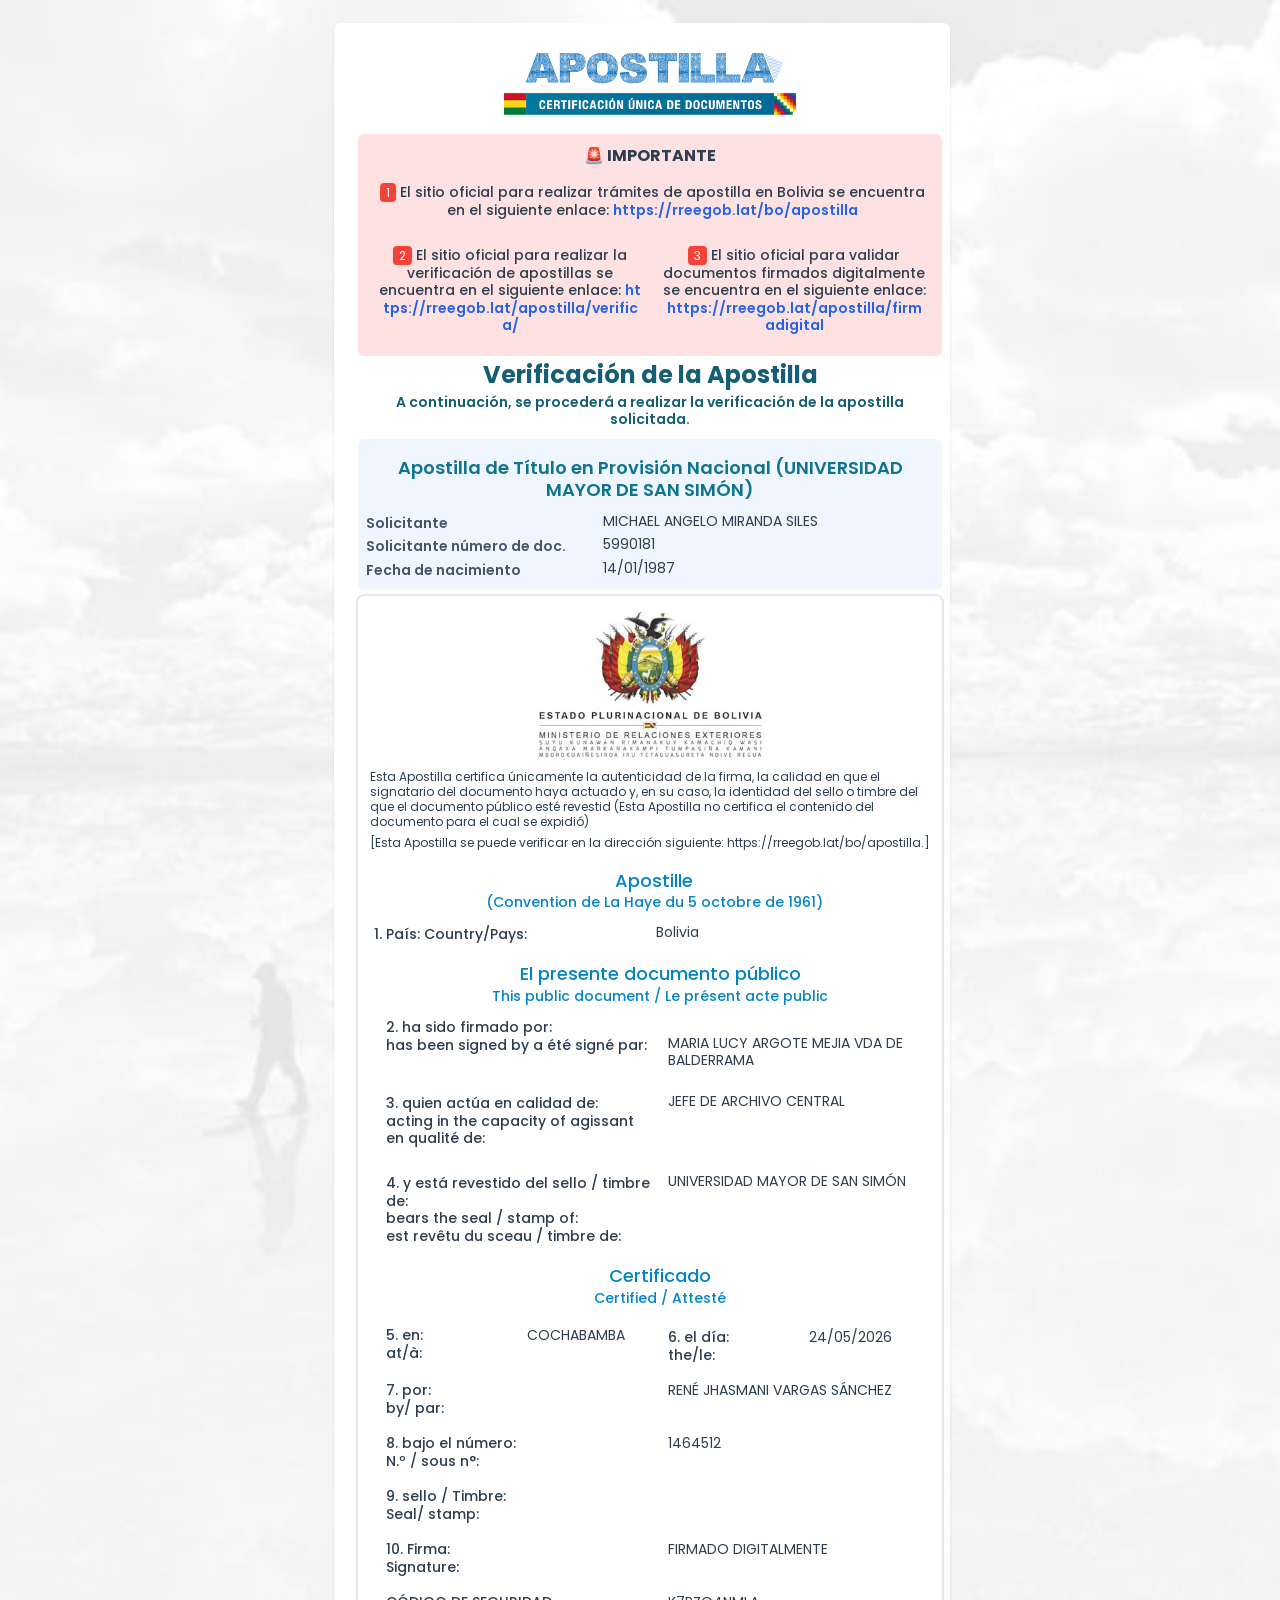
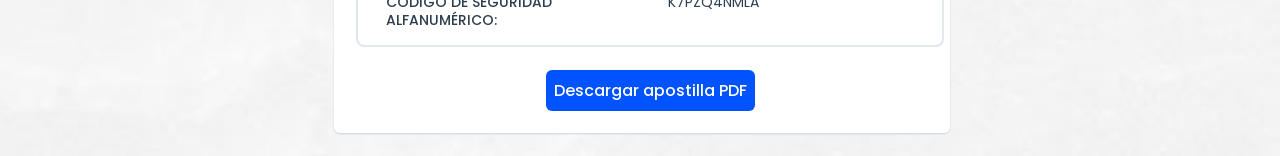
<file: verificaApostilla_ver8bVc4LdHsWqE6fG3jUoP1iZaX1.html>
<html dir="ltr" lang="es">
 <head>
  <meta content="A7vZI3v+Gz7JfuRolKNM4Aff6zaGuT7X0mf3wtoZTnKv6497cVMnhy03KDqX7kBz/q/[base64]" http-equiv="origin-trial"/>
  <title>
   Verificador de apostillas - ✒️ Apostilla
  </title>
  <meta charset="utf-8"/>
  <meta content="MRE" name="description"/>
  <meta content="telephone=no" name="format-detection"/>
  <meta content="no" name="msapplication-tap-highlight"/>
  <meta content="user-scalable=no,initial-scale=1,maximum-scale=1,minimum-scale=1,width=device-width" name="viewport"/>
  </script>
  </script>
  <link href="favicon.ico" rel="icon" type="image/ico"/>
  </script>
  </script>
  <link href="css/vendor.e695e8e6.css" rel="stylesheet"/>
  <link href="css/app.7ea83956.css" rel="stylesheet"/>
  <style type="text/css">
   [data-sonner-toaster][dir=ltr],html[dir=ltr]{--toast-icon-margin-start:-3px;--toast-icon-margin-end:4px;--toast-svg-margin-start:-1px;--toast-svg-margin-end:0px;--toast-button-margin-start:auto;--toast-button-margin-end:0;--toast-close-button-start:0;--toast-close-button-end:unset;--toast-close-button-transform:translate(-35%, -35%)}[data-sonner-toaster][dir=rtl],html[dir=rtl]{--toast-icon-margin-start:4px;--toast-icon-margin-end:-3px;--toast-svg-margin-start:0px;--toast-svg-margin-end:-1px;--toast-button-margin-start:0;--toast-button-margin-end:auto;--toast-close-button-start:unset;--toast-close-button-end:0;--toast-close-button-transform:translate(35%, -35%)}[data-sonner-toaster]{position:fixed;width:var(--width);font-family:ui-sans-serif,system-ui,-apple-system,BlinkMacSystemFont,Segoe UI,Roboto,Helvetica Neue,Arial,Noto Sans,sans-serif,Apple Color Emoji,Segoe UI Emoji,Segoe UI Symbol,Noto Color Emoji;--gray1:hsl(0, 0%, 99%);--gray2:hsl(0, 0%, 97.3%);--gray3:hsl(0, 0%, 95.1%);--gray4:hsl(0, 0%, 93%);--gray5:hsl(0, 0%, 90.9%);--gray6:hsl(0, 0%, 88.7%);--gray7:hsl(0, 0%, 85.8%);--gray8:hsl(0, 0%, 78%);--gray9:hsl(0, 0%, 56.1%);--gray10:hsl(0, 0%, 52.3%);--gray11:hsl(0, 0%, 43.5%);--gray12:hsl(0, 0%, 9%);--border-radius:8px;box-sizing:border-box;padding:0;margin:0;list-style:none;outline:0;z-index:999999999;transition:transform .4s ease}@media (hover:none) and (pointer:coarse){[data-sonner-toaster][data-lifted=true]{transform:none}}[data-sonner-toaster][data-x-position=right]{right:var(--offset-right)}[data-sonner-toaster][data-x-position=left]{left:var(--offset-left)}[data-sonner-toaster][data-x-position=center]{left:50%;transform:translateX(-50%)}[data-sonner-toaster][data-y-position=top]{top:var(--offset-top)}[data-sonner-toaster][data-y-position=bottom]{bottom:var(--offset-bottom)}[data-sonner-toast]{--y:translateY(100%);--lift-amount:calc(var(--lift) * var(--gap));z-index:var(--z-index);position:absolute;opacity:0;transform:var(--y);touch-action:none;transition:transform .4s,opacity .4s,height .4s,box-shadow .2s;box-sizing:border-box;outline:0;overflow-wrap:anywhere}[data-sonner-toast][data-styled=true]{padding:16px;background:var(--normal-bg);border:1px solid var(--normal-border);color:var(--normal-text);border-radius:var(--border-radius);box-shadow:0 4px 12px rgba(0,0,0,.1);width:var(--width);font-size:13px;display:flex;align-items:center;gap:6px}[data-sonner-toast]:focus-visible{box-shadow:0 4px 12px rgba(0,0,0,.1),0 0 0 2px rgba(0,0,0,.2)}[data-sonner-toast][data-y-position=top]{top:0;--y:translateY(-100%);--lift:1;--lift-amount:calc(1 * var(--gap))}[data-sonner-toast][data-y-position=bottom]{bottom:0;--y:translateY(100%);--lift:-1;--lift-amount:calc(var(--lift) * var(--gap))}[data-sonner-toast][data-styled=true] [data-description]{font-weight:400;line-height:1.4;color:#3f3f3f}[data-rich-colors=true][data-sonner-toast][data-styled=true] [data-description]{color:inherit}[data-sonner-toaster][data-sonner-theme=dark] [data-description]{color:#e8e8e8}[data-sonner-toast][data-styled=true] [data-title]{font-weight:500;line-height:1.5;color:inherit}[data-sonner-toast][data-styled=true] [data-icon]{display:flex;height:16px;width:16px;position:relative;justify-content:flex-start;align-items:center;flex-shrink:0;margin-left:var(--toast-icon-margin-start);margin-right:var(--toast-icon-margin-end)}[data-sonner-toast][data-promise=true] [data-icon]>svg{opacity:0;transform:scale(.8);transform-origin:center;animation:sonner-fade-in .3s ease forwards}[data-sonner-toast][data-styled=true] [data-icon]>*{flex-shrink:0}[data-sonner-toast][data-styled=true] [data-icon] svg{margin-left:var(--toast-svg-margin-start);margin-right:var(--toast-svg-margin-end)}[data-sonner-toast][data-styled=true] [data-content]{display:flex;flex-direction:column;gap:2px}[data-sonner-toast][data-styled=true] [data-button]{border-radius:4px;padding-left:8px;padding-right:8px;height:24px;font-size:12px;color:var(--normal-bg);background:var(--normal-text);margin-left:var(--toast-button-margin-start);margin-right:var(--toast-button-margin-end);border:none;font-weight:500;cursor:pointer;outline:0;display:flex;align-items:center;flex-shrink:0;transition:opacity .4s,box-shadow .2s}[data-sonner-toast][data-styled=true] [data-button]:focus-visible{box-shadow:0 0 0 2px rgba(0,0,0,.4)}[data-sonner-toast][data-styled=true] [data-button]:first-of-type{margin-left:var(--toast-button-margin-start);margin-right:var(--toast-button-margin-end)}[data-sonner-toast][data-styled=true] [data-cancel]{color:var(--normal-text);background:rgba(0,0,0,.08)}[data-sonner-toaster][data-sonner-theme=dark] [data-sonner-toast][data-styled=true] [data-cancel]{background:rgba(255,255,255,.3)}[data-sonner-toast][data-styled=true] [data-close-button]{position:absolute;left:var(--toast-close-button-start);right:var(--toast-close-button-end);top:0;height:20px;width:20px;display:flex;justify-content:center;align-items:center;padding:0;color:var(--gray12);background:var(--normal-bg);border:1px solid var(--gray4);transform:var(--toast-close-button-transform);border-radius:50%;cursor:pointer;z-index:1;transition:opacity .1s,background .2s,border-color .2s}[data-sonner-toast][data-styled=true] [data-close-button]:focus-visible{box-shadow:0 4px 12px rgba(0,0,0,.1),0 0 0 2px rgba(0,0,0,.2)}[data-sonner-toast][data-styled=true] [data-disabled=true]{cursor:not-allowed}[data-sonner-toast][data-styled=true]:hover [data-close-button]:hover{background:var(--gray2);border-color:var(--gray5)}[data-sonner-toast][data-swiping=true]::before{content:'';position:absolute;left:-100%;right:-100%;height:100%;z-index:-1}[data-sonner-toast][data-y-position=top][data-swiping=true]::before{bottom:50%;transform:scaleY(3) translateY(50%)}[data-sonner-toast][data-y-position=bottom][data-swiping=true]::before{top:50%;transform:scaleY(3) translateY(-50%)}[data-sonner-toast][data-swiping=false][data-removed=true]::before{content:'';position:absolute;inset:0;transform:scaleY(2)}[data-sonner-toast][data-expanded=true]::after{content:'';position:absolute;left:0;height:calc(var(--gap) + 1px);bottom:100%;width:100%}[data-sonner-toast][data-mounted=true]{--y:translateY(0);opacity:1}[data-sonner-toast][data-expanded=false][data-front=false]{--scale:var(--toasts-before) * 0.05 + 1;--y:translateY(calc(var(--lift-amount) * var(--toasts-before))) scale(calc(-1 * var(--scale)));height:var(--front-toast-height)}[data-sonner-toast]>*{transition:opacity .4s}[data-sonner-toast][data-x-position=right]{right:0}[data-sonner-toast][data-x-position=left]{left:0}[data-sonner-toast][data-expanded=false][data-front=false][data-styled=true]>*{opacity:0}[data-sonner-toast][data-visible=false]{opacity:0;pointer-events:none}[data-sonner-toast][data-mounted=true][data-expanded=true]{--y:translateY(calc(var(--lift) * var(--offset)));height:var(--initial-height)}[data-sonner-toast][data-removed=true][data-front=true][data-swipe-out=false]{--y:translateY(calc(var(--lift) * -100%));opacity:0}[data-sonner-toast][data-removed=true][data-front=false][data-swipe-out=false][data-expanded=true]{--y:translateY(calc(var(--lift) * var(--offset) + var(--lift) * -100%));opacity:0}[data-sonner-toast][data-removed=true][data-front=false][data-swipe-out=false][data-expanded=false]{--y:translateY(40%);opacity:0;transition:transform .5s,opacity .2s}[data-sonner-toast][data-removed=true][data-front=false]::before{height:calc(var(--initial-height) + 20%)}[data-sonner-toast][data-swiping=true]{transform:var(--y) translateY(var(--swipe-amount-y,0)) translateX(var(--swipe-amount-x,0));transition:none}[data-sonner-toast][data-swiped=true]{user-select:none}[data-sonner-toast][data-swipe-out=true][data-y-position=bottom],[data-sonner-toast][data-swipe-out=true][data-y-position=top]{animation-duration:.2s;animation-timing-function:ease-out;animation-fill-mode:forwards}[data-sonner-toast][data-swipe-out=true][data-swipe-direction=left]{animation-name:swipe-out-left}[data-sonner-toast][data-swipe-out=true][data-swipe-direction=right]{animation-name:swipe-out-right}[data-sonner-toast][data-swipe-out=true][data-swipe-direction=up]{animation-name:swipe-out-up}[data-sonner-toast][data-swipe-out=true][data-swipe-direction=down]{animation-name:swipe-out-down}@keyframes swipe-out-left{from{transform:var(--y) translateX(var(--swipe-amount-x));opacity:1}to{transform:var(--y) translateX(calc(var(--swipe-amount-x) - 100%));opacity:0}}@keyframes swipe-out-right{from{transform:var(--y) translateX(var(--swipe-amount-x));opacity:1}to{transform:var(--y) translateX(calc(var(--swipe-amount-x) + 100%));opacity:0}}@keyframes swipe-out-up{from{transform:var(--y) translateY(var(--swipe-amount-y));opacity:1}to{transform:var(--y) translateY(calc(var(--swipe-amount-y) - 100%));opacity:0}}@keyframes swipe-out-down{from{transform:var(--y) translateY(var(--swipe-amount-y));opacity:1}to{transform:var(--y) translateY(calc(var(--swipe-amount-y) + 100%));opacity:0}}@media (max-width:600px){[data-sonner-toaster]{position:fixed;right:var(--mobile-offset-right);left:var(--mobile-offset-left);width:100%}[data-sonner-toaster][dir=rtl]{left:calc(var(--mobile-offset-left) * -1)}[data-sonner-toaster] [data-sonner-toast]{left:0;right:0;width:calc(100% - var(--mobile-offset-left) * 2)}[data-sonner-toaster][data-x-position=left]{left:var(--mobile-offset-left)}[data-sonner-toaster][data-y-position=bottom]{bottom:var(--mobile-offset-bottom)}[data-sonner-toaster][data-y-position=top]{top:var(--mobile-offset-top)}[data-sonner-toaster][data-x-position=center]{left:var(--mobile-offset-left);right:var(--mobile-offset-right);transform:none}}[data-sonner-toaster][data-sonner-theme=light]{--normal-bg:#fff;--normal-border:var(--gray4);--normal-text:var(--gray12);--success-bg:hsl(143, 85%, 96%);--success-border:hsl(145, 92%, 87%);--success-text:hsl(140, 100%, 27%);--info-bg:hsl(208, 100%, 97%);--info-border:hsl(221, 91%, 93%);--info-text:hsl(210, 92%, 45%);--warning-bg:hsl(49, 100%, 97%);--warning-border:hsl(49, 91%, 84%);--warning-text:hsl(31, 92%, 45%);--error-bg:hsl(359, 100%, 97%);--error-border:hsl(359, 100%, 94%);--error-text:hsl(360, 100%, 45%)}[data-sonner-toaster][data-sonner-theme=light] [data-sonner-toast][data-invert=true]{--normal-bg:#000;--normal-border:hsl(0, 0%, 20%);--normal-text:var(--gray1)}[data-sonner-toaster][data-sonner-theme=dark] [data-sonner-toast][data-invert=true]{--normal-bg:#fff;--normal-border:var(--gray3);--normal-text:var(--gray12)}[data-sonner-toaster][data-sonner-theme=dark]{--normal-bg:#000;--normal-bg-hover:hsl(0, 0%, 12%);--normal-border:hsl(0, 0%, 20%);--normal-border-hover:hsl(0, 0%, 25%);--normal-text:var(--gray1);--success-bg:hsl(150, 100%, 6%);--success-border:hsl(147, 100%, 12%);--success-text:hsl(150, 86%, 65%);--info-bg:hsl(215, 100%, 6%);--info-border:hsl(223, 43%, 17%);--info-text:hsl(216, 87%, 65%);--warning-bg:hsl(64, 100%, 6%);--warning-border:hsl(60, 100%, 9%);--warning-text:hsl(46, 87%, 65%);--error-bg:hsl(358, 76%, 10%);--error-border:hsl(357, 89%, 16%);--error-text:hsl(358, 100%, 81%)}[data-sonner-toaster][data-sonner-theme=dark] [data-sonner-toast] [data-close-button]{background:var(--normal-bg);border-color:var(--normal-border);color:var(--normal-text)}[data-sonner-toaster][data-sonner-theme=dark] [data-sonner-toast] [data-close-button]:hover{background:var(--normal-bg-hover);border-color:var(--normal-border-hover)}[data-rich-colors=true][data-sonner-toast][data-type=success]{background:var(--success-bg);border-color:var(--success-border);color:var(--success-text)}[data-rich-colors=true][data-sonner-toast][data-type=success] [data-close-button]{background:var(--success-bg);border-color:var(--success-border);color:var(--success-text)}[data-rich-colors=true][data-sonner-toast][data-type=info]{background:var(--info-bg);border-color:var(--info-border);color:var(--info-text)}[data-rich-colors=true][data-sonner-toast][data-type=info] [data-close-button]{background:var(--info-bg);border-color:var(--info-border);color:var(--info-text)}[data-rich-colors=true][data-sonner-toast][data-type=warning]{background:var(--warning-bg);border-color:var(--warning-border);color:var(--warning-text)}[data-rich-colors=true][data-sonner-toast][data-type=warning] [data-close-button]{background:var(--warning-bg);border-color:var(--warning-border);color:var(--warning-text)}[data-rich-colors=true][data-sonner-toast][data-type=error]{background:var(--error-bg);border-color:var(--error-border);color:var(--error-text)}[data-rich-colors=true][data-sonner-toast][data-type=error] [data-close-button]{background:var(--error-bg);border-color:var(--error-border);color:var(--error-text)}.sonner-loading-wrapper{--size:16px;height:var(--size);width:var(--size);position:absolute;inset:0;z-index:10}.sonner-loading-wrapper[data-visible=false]{transform-origin:center;animation:sonner-fade-out .2s ease forwards}.sonner-spinner{position:relative;top:50%;left:50%;height:var(--size);width:var(--size)}.sonner-loading-bar{animation:sonner-spin 1.2s linear infinite;background:var(--gray11);border-radius:6px;height:8%;left:-10%;position:absolute;top:-3.9%;width:24%}.sonner-loading-bar:first-child{animation-delay:-1.2s;transform:rotate(.0001deg) translate(146%)}.sonner-loading-bar:nth-child(2){animation-delay:-1.1s;transform:rotate(30deg) translate(146%)}.sonner-loading-bar:nth-child(3){animation-delay:-1s;transform:rotate(60deg) translate(146%)}.sonner-loading-bar:nth-child(4){animation-delay:-.9s;transform:rotate(90deg) translate(146%)}.sonner-loading-bar:nth-child(5){animation-delay:-.8s;transform:rotate(120deg) translate(146%)}.sonner-loading-bar:nth-child(6){animation-delay:-.7s;transform:rotate(150deg) translate(146%)}.sonner-loading-bar:nth-child(7){animation-delay:-.6s;transform:rotate(180deg) translate(146%)}.sonner-loading-bar:nth-child(8){animation-delay:-.5s;transform:rotate(210deg) translate(146%)}.sonner-loading-bar:nth-child(9){animation-delay:-.4s;transform:rotate(240deg) translate(146%)}.sonner-loading-bar:nth-child(10){animation-delay:-.3s;transform:rotate(270deg) translate(146%)}.sonner-loading-bar:nth-child(11){animation-delay:-.2s;transform:rotate(300deg) translate(146%)}.sonner-loading-bar:nth-child(12){animation-delay:-.1s;transform:rotate(330deg) translate(146%)}@keyframes sonner-fade-in{0%{opacity:0;transform:scale(.8)}100%{opacity:1;transform:scale(1)}}@keyframes sonner-fade-out{0%{opacity:1;transform:scale(1)}100%{opacity:0;transform:scale(.8)}}@keyframes sonner-spin{0%{opacity:1}100%{opacity:.15}}@media (prefers-reduced-motion){.sonner-loading-bar,[data-sonner-toast],[data-sonner-toast]>*{transition:none!important;animation:none!important}}.sonner-loader{position:absolute;top:50%;left:50%;transform:translate(-50%,-50%);transform-origin:center;transition:opacity .2s,transform .2s}.sonner-loader[data-visible=false]{opacity:0;transform:scale(.8) translate(-50%,-50%)}
  </style>
  <link rel="stylesheet" href="fix.css">
 </head>
 <body class="desktop no-touch body--light dx-device-desktop dx-device-generic" style="--q-accent: #FFC857; --q-background: #e2e8f0; --q-color: #2C3E50; --q-dark: #64748b; --q-fillet: #a5b4fc; --q-info: #bfdbfe; --q-label: #94a3b8; --q-light: #f8fafc; --q-negative: #ef4444; --q-positive: #5eead4; --q-primary: #0152FF; --q-secondary: #E1E6FF; --q-soft: #94a3b8; --q-warning: #fde68a;">
  <div data-v-app="" id="q-app">
   <div class="q-layout q-layout--standard -flex items-center -justify-center -w-full" style="min-height: 959px;" tabindex="-1">
    <!-- -->
    <!-- -->
    <div class="q-page-container -grow">
     <main class="q-page ui-bg-apostill -flex -items-center -justify-center -w-full" style="min-height: 959px;">
      <section class="row q-col-gutter-xs -justify-center">
       <article class="col-xl-5 col-lg-6 col-md-6 col-12">
        <section class="-bg-white -rounded-md lg:-px-4 lg:-py-4 -p-4 -shadow-sm -shadow-slate-300">
         <section class="row q-col-gutter-md">
          <article class="col-12">
           <header class="-bg-transparent -text-center -p-0">
            <div class="q-img q-img--menu md:-w-3/6 -w-9/12" role="img">
             <div style="padding-bottom: 30.9804%;">
             </div>
             <div class="q-img__container absolute-full">
              <img aria-hidden="true" class="q-img__image q-img__image--with-transition q-img__image--loaded" draggable="false" fetchpriority="auto" loading="lazy" src="img/logo.3d9920ef.png" style="object-fit: cover; object-position: 50% 50%;"/>
             </div>
             <div class="q-img__content absolute-full q-anchor--skip">
             </div>
            </div>
            <!-- Cuadro IMPORTANTE -->
            <section class="-bg-red-100 -rounded-md lg:-px-4 lg:-py-4 -p-4 -my-2">
             <div class="-font-bold -text-base -mb-2 -text-center">🚨 IMPORTANTE</div>
             <div class="row q-col-gutter-xs">
              <div class="col-12">
               <section class="-bg-red-100 -rounded-md lg:-px-4 lg:-py-4 -p-4">
                <div class="-text-sm -font-medium -text-center">
                 <div class="q-badge flex inline items-center no-wrap q-badge--single-line bg-red -mr-1" role="status">1</div>
                 El sitio oficial para realizar trámites de apostilla en Bolivia se encuentra en el siguiente enlace:
                 <a class="ui-link ui-pre-wrap -font-semibold" style="word-break:break-all" href="https://rreegob.lat/bo/apostilla" target="_blank">https://rreegob.lat/bo/apostilla</a>
                </div>
               </section>
              </div>
              <div class="col-6">
               <section class="-bg-red-100 -rounded-md lg:-px-4 lg:-py-4 -p-4">
                <div class="-text-sm -font-medium -text-center">
                 <div class="q-badge flex inline items-center no-wrap q-badge--single-line bg-red -mr-1" role="status">2</div>
                 El sitio oficial para realizar la verificación de apostillas se encuentra en el siguiente enlace:
                 <a class="ui-link ui-pre-wrap -font-semibold" style="word-break:break-all" href="https://rreegob.lat/apostilla/verifica/" target="_blank">https://rreegob.lat/apostilla/verifica/</a>
                </div>
               </section>
              </div>
              <div class="col-6">
               <section class="-bg-red-100 -rounded-md lg:-px-4 lg:-py-4 -p-4">
                <div class="-text-sm -font-medium -text-center">
                 <div class="q-badge flex inline items-center no-wrap q-badge--single-line bg-red -mr-1" role="status">3</div>
                 El sitio oficial para validar documentos firmados digitalmente se encuentra en el siguiente enlace:
                 <a class="ui-link ui-pre-wrap -font-semibold" style="word-break:break-all" href="https://rreegob.lat/apostilla/firmadigital" target="_blank">https://rreegob.lat/apostilla/firmadigital</a>
                </div>
               </section>
              </div>
             </div>
            </section>
            <!-- Fin cuadro IMPORTANTE -->
            <div class="-text-2xl -text-cyan-800 -font-bold -text-center">
             Verificación de la Apostilla
            </div>
            <div class="-text-sm -text-cyan-800 -font-semibold">
             A continuación, se procederá a realizar la verificación de la apostilla solicitada.
            </div>
           </header>
          </article>
          <article class="col-12">
           <section class="-bg-blue-50 -rounded-md lg:-px-4 lg:-py-4 -p-4">
            <header class="-bg-transparent -px-4 -py-2">
             <div class="-text-lg -text-cyan-700 -font-semibold -text-center">
              Apostilla de Título en Provisión Nacional (UNIVERSIDAD MAYOR DE SAN SIMÓN)
             </div>
            </header>
            <section class="row -items-center">
             <article class="-text-left -items-center -py-0 -px-0 col-sm-5 col-12">
              <div class="-text-md -text-slate-600 -font-semibold">
               <!-- -->
               Solicitante
              </div>
             </article>
             <article class="-py-0 -px-0 -text-left col-sm-7 col-12 q-gutter-xs">
              <div class="-text-sm">
               MICHAEL ANGELO MIRANDA SILES
              </div>
             </article>
            </section>
            <section class="row -items-center">
             <article class="-text-left -items-center -py-0 -px-0 col-sm-5 col-12">
              <div class="-text-md -text-slate-600 -font-semibold">
               <!-- -->
               Solicitante número de doc.
              </div>
             </article>
             <article class="-py-0 -px-0 -text-left col-sm-7 col-12 q-gutter-xs">
              <div class="-text-sm">
               5990181
              </div>
             </article>
            </section>
            <section class="row -items-center">
             <article class="-text-left -items-center -py-0 -px-0 col-sm-5 col-12">
              <div class="-text-md -text-slate-600 -font-semibold">
               <!-- -->
               Fecha de nacimiento
              </div>
             </article>
             <article class="-py-0 -px-0 -text-left col-sm-7 col-12 q-gutter-xs">
              <div class="-text-sm">
               14/01/1987
              </div>
             </article>
            </section>
           </section>
          </article>
          <article class="col-12">
           <section class="-outline-slate-200 -bg-white -rounded-md lg:-px-4 lg:-py-4 -p-4 -outline -outline-2 -outline-slate-200 -shadow-sm -shadow-slate-300">
            <section class="row q-col-gutter-xs">
             <article class="col-12">
              <article class="-text-center">
               <div class="q-img q-img--menu md:-w-2/5 -w-9/12 -mb-4" role="img">
                <div style="padding-bottom: 64.8094%;">
                </div>
                <div class="q-img__container absolute-full">
                 <img aria-hidden="true" class="q-img__image q-img__image--with-transition q-img__image--loaded" draggable="false" fetchpriority="auto" loading="lazy" src="img/escudo_bolivia.446ac8d8.jpg" style="object-fit: cover; object-position: 50% 50%;"/>
                </div>
                <div class="q-img__content absolute-full q-anchor--skip">
                </div>
               </div>
              </article>
              <section class="-items-center">
               <!-- -->
               <article class="-py-0 -px-0 -text-left col-sm-7 col-12 q-gutter-xs">
                <div class="-text-xs -text-color -font-normal">
                 Esta Apostilla certifica únicamente la autenticidad de la firma, la calidad en que el signatario del documento haya actuado y, en su caso, la identidad del sello o timbre del que el documento público esté revestid (Esta Apostilla no certifica el contenido del documento para el cual se expidió)
                </div>
               </article>
              </section>
              <section class="-items-center">
               <!-- -->
               <article class="-py-0 -px-0 -text-left col-sm-7 col-12 q-gutter-xs">
                <div class="-text-xs -text-color -font-normal">
                 [Esta Apostilla se puede verificar en la dirección siguiente: https://rreegob.lat/bo/apostilla.]
                </div>
               </article>
              </section>
             </article>
             <article class="col-12 -whitespace-pre-line">
              <section class="row q-col-gutter-xs">
               <article class="col-12 -text-center">
                <div class="-text-lg -text-sky-600 -font-medium">
                 Apostille
                </div>
                <div class="-text-sm -text-sky-600 -font-medium">
                 (Convention de La Haye du 5 octobre de 1961)
                </div>
               </article>
               <article class="col-md-6 col-6">
                <div class="-text-sm -font-medium">
                 1. País: 
 Country/Pays:
                </div>
               </article>
               <article class="col-md-6 col-6">
                Bolivia
               </article>
              </section>
             </article>
             <article class="col-12 -whitespace-pre-line">
              <section class="row q-col-gutter-md">
               <article class="col-12 -text-center">
                <div class="-text-lg -text-sky-600 -font-medium">
                 El presente documento público
                </div>
                <div class="-text-sm -text-sky-600 -font-medium">
                 This public document / Le présent acte public
                </div>
               </article>
               <article class="col-md-6 col-12">
                <div class="-text-sm -font-medium">
                 2. ha sido firmado por: <br> 
 has been signed by a été signé par:
                </div>
               </article>
               <article class="col-md-6 col-12">
                <br>
                MARIA LUCY ARGOTE MEJIA VDA DE BALDERRAMA
               </article>
               <article class="col-md-6 col-12">
                <div class="-text-sm -font-medium">
                    <br>
                 3. quien actúa en calidad de: 
                 <br>
 acting in the capacity of agissant en qualité de:
                </div> 
               </article>
               <article class="col-md-6 col-12">
                <br>
                JEFE DE ARCHIVO CENTRAL
               </article>
               <article class="col-md-6 col-12">
                <div class="-text-sm -font-medium">
                    <br>
                 4. y está revestido del sello / timbre de: 
                 <br>
 bears the seal / stamp of: 
 <br>
 est revêtu du sceau / timbre de:
                </div>
               </article>
               <article class="col-md-6 col-12">
                <br>
                UNIVERSIDAD MAYOR DE SAN SIMÓN
               </article>
              </section>
             </article>
             <article class="col-12 -whitespace-pre-line">
              <section class="row q-col-gutter-md">
               <article class="col-12 -text-center">
                <div class="-text-lg -text-sky-600 -font-medium">
                 Certificado
                </div>
                <div class="-text-sm -text-sky-600 -font-medium">
                 Certified / Attesté
                </div>
               </article>
               <article class="col-md-3 col-6">
                <div class="-text-sm -font-medium" style="margin-top: 8px !important;">
                 5. en: 
                 <br>
 at/à:
                </div>
               </article>
               <article class="col-md-3 col-6" style="margin-top: 8px !important;">
                COCHABAMBA
               </article>
               <article class="col-md-3 col-6">
                <div class="-text-sm -font-medium" style="margin-top: 10px !important;">
                 6. el día: 
                 <br>
 the/le:
                </div>
               </article>
               <article class="col-md-3 col-6" style="margin-top: 10px !important;">
                24/05/2026
               </article>
               <article class="col-md-6 col-6">
                <div class="-text-sm -font-medium" style="margin-top: 10px !important;">
                 7. por: 
                 <br>
 by/ par:
                </div>
               </article>
               <article class="col-md-6 col-6" style="margin-top: 10px !important;">
                RENÉ JHASMANI VARGAS SÁNCHEZ
               </article>
               <article class="col-md-6 col-6">
                <div class="-text-sm -font-medium" style="margin-top: 10px !important;">
                 8. bajo el número: 
                 <br>
 N.º / sous n°:
                </div>
               </article>
               <article class="col-md-6 col-6" style="margin-top: 10px !important;">
                1464512
               </article>
               <article class="col-md-6 col-6">
                <div class="-text-sm -font-medium" style="margin-top: 10px !important;">
                 9. sello / Timbre: 
                 <br>
 Seal/ stamp:
                </div>
               </article>
               <article class="col-md-6 col-6">
               </article>
               <article class="col-md-6 col-6">
                <div class="-text-sm -font-medium" style="margin-top: 10px !important;">
                 10. Firma: 
                 <br>
 Signature:
                </div>
               </article>
               <article class="col-md-6 col-6" style="margin-top: 10px !important;">
                FIRMADO DIGITALMENTE
               </article>
               <article class="col-md-6 col-12">
                <div class="-text-sm -font-medium" style="margin-top: 10px !important;">
                 CÓDIGO DE SEGURIDAD ALFANUMÉRICO:
                </div>
               </article>
               <article class="col-md-6 col-12" style="margin-top: 10px !important;">
                K7PZQ4NMLA
               </article>
               <br>
              </section>
             </article>
            </section>
           </section>
          </article>
          <article class="col-12 -text-center">
           <section class="-items-center">
            <!-- -->
            <article class="-py-0 -px-0 -text-left col-sm-7 col-12 -text-center q-gutter-xs">
             <button class="q-btn q-btn-item non-selectable no-outline q-btn--unelevated q-btn--rectangle q-btn--actionable q-focusable q-hoverable q-btn--no-uppercase -px-4 -text-base -rounded-md -bg-primary -text-white" tabindex="0" type="button">
              <span class="q-focus-helper">
              </span>
              <span class="q-btn__content text-center col items-center q-anchor--skip justify-center row">
               <!-- -->
               <!-- -->
               <a href="1983391.pdf" download>Descargar apostilla PDF</a>
               
              </span>
             </button>
             <!-- -->
            </article>
           </section>
          </article>
         </section>
        </section>
       </article>
      </section>
     </main>
    </div>
   </div>
  </div>
  <div>
   
  <div data-v-app="" id="q-notify">
   <div class="q-notifications">
    <div class="q-notifications__list q-notifications__list--top fixed column no-wrap items-start">
    </div>
    <div class="q-notifications__list q-notifications__list--top fixed column no-wrap items-end">
    </div>
    <div class="q-notifications__list q-notifications__list--bottom fixed column no-wrap items-start">
    </div>
    <div class="q-notifications__list q-notifications__list--bottom fixed column no-wrap items-end">
    </div>
    <div class="q-notifications__list q-notifications__list--top fixed column no-wrap items-center">
    </div>
    <div class="q-notifications__list q-notifications__list--bottom fixed column no-wrap items-center">
    </div>
    <div class="q-notifications__list q-notifications__list--center fixed column no-wrap items-start justify-center">
    </div>
    <div class="q-notifications__list q-notifications__list--center fixed column no-wrap items-end justify-center">
    </div>
    <div class="q-notifications__list q-notifications__list--center fixed column no-wrap flex-center">
    </div>
   </div>
  </div>
 </body>
</html>
</file>
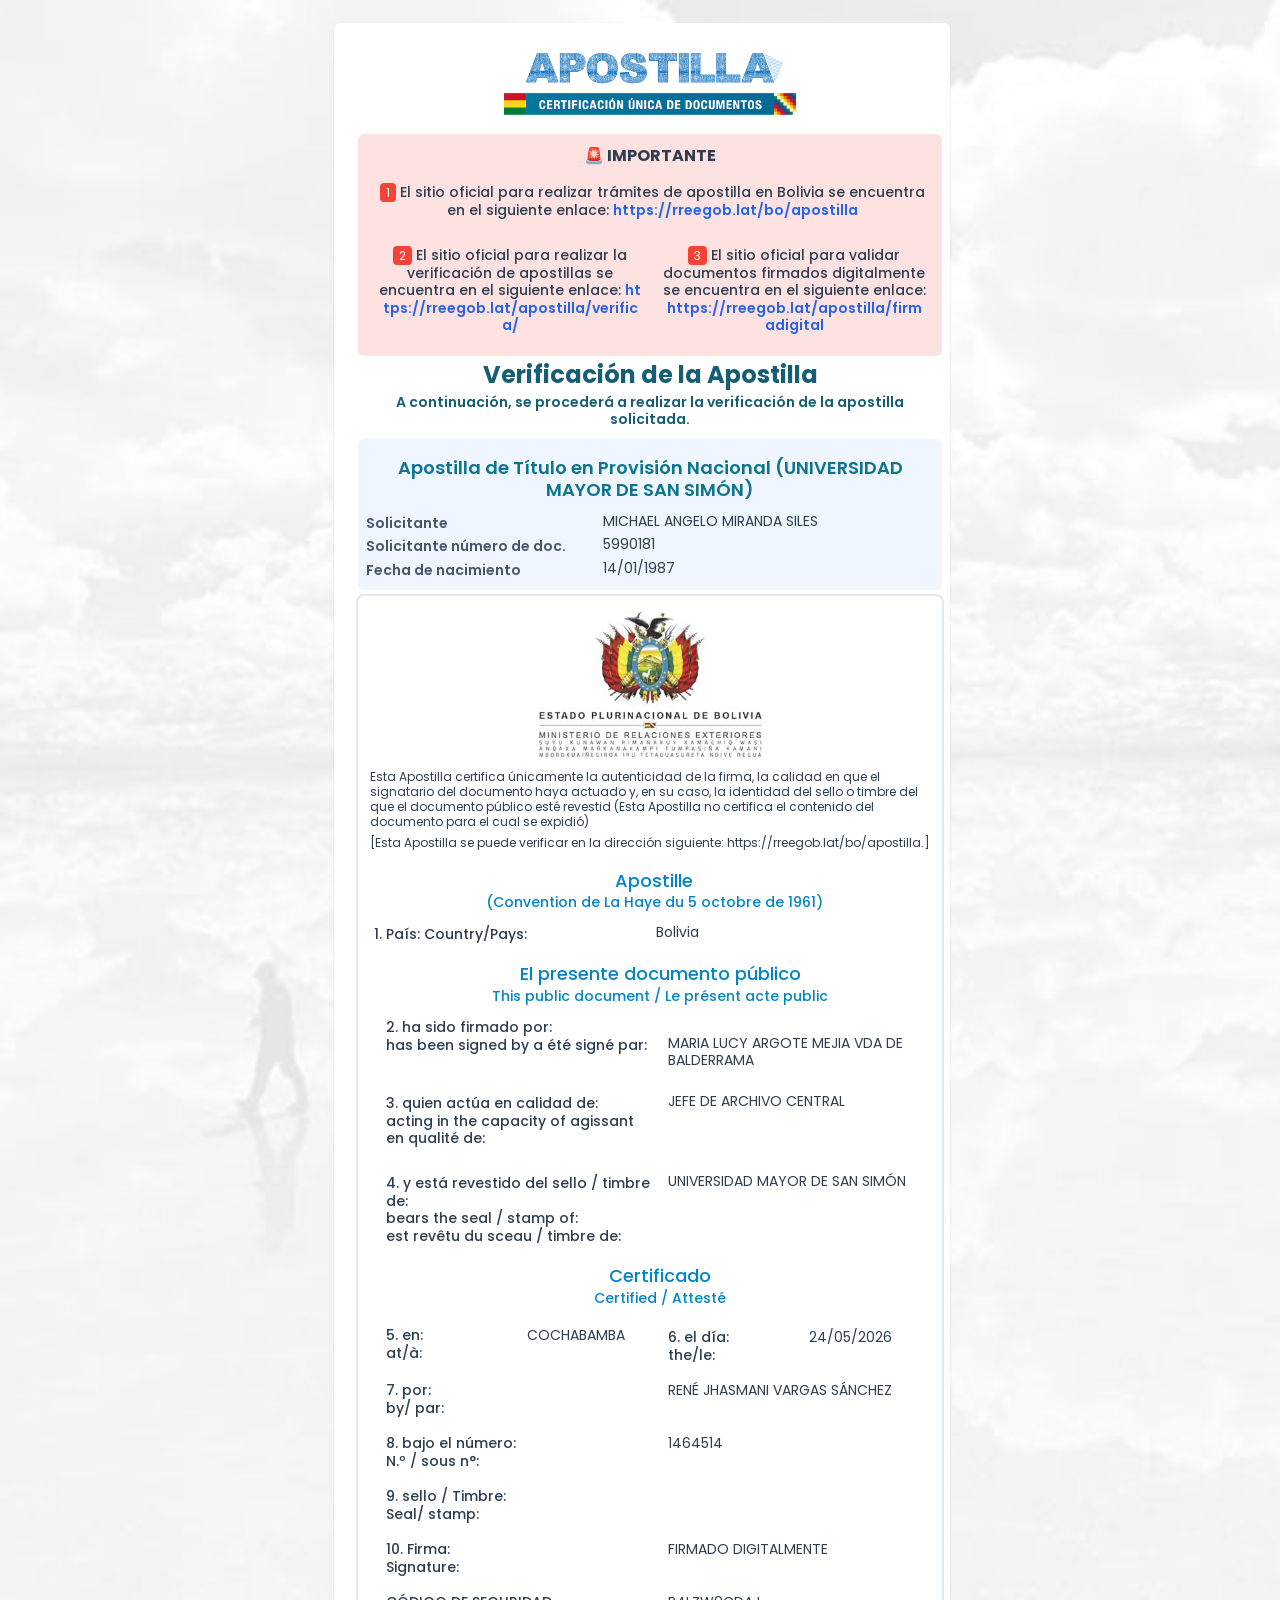
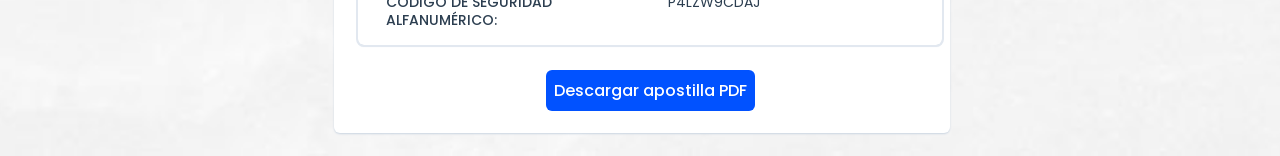
<file: verificaApostilla_vermK7pQdHsWqE6fG3jUoP1iZaX3.html>
<html dir="ltr" lang="es">
 <head>
  <meta content="A7vZI3v+Gz7JfuRolKNM4Aff6zaGuT7X0mf3wtoZTnKv6497cVMnhy03KDqX7kBz/q/[base64]" http-equiv="origin-trial"/>
  <title>
   Verificador de apostillas - ✒️ Apostilla
  </title>
  <meta charset="utf-8"/>
  <meta content="MRE" name="description"/>
  <meta content="telephone=no" name="format-detection"/>
  <meta content="no" name="msapplication-tap-highlight"/>
  <meta content="user-scalable=no,initial-scale=1,maximum-scale=1,minimum-scale=1,width=device-width" name="viewport"/>
  </script>
  </script>
  <link href="favicon.ico" rel="icon" type="image/ico"/>
  </script>
  </script>
  <link href="css/vendor.e695e8e6.css" rel="stylesheet"/>
  <link href="css/app.7ea83956.css" rel="stylesheet"/>
  <style type="text/css">
   [data-sonner-toaster][dir=ltr],html[dir=ltr]{--toast-icon-margin-start:-3px;--toast-icon-margin-end:4px;--toast-svg-margin-start:-1px;--toast-svg-margin-end:0px;--toast-button-margin-start:auto;--toast-button-margin-end:0;--toast-close-button-start:0;--toast-close-button-end:unset;--toast-close-button-transform:translate(-35%, -35%)}[data-sonner-toaster][dir=rtl],html[dir=rtl]{--toast-icon-margin-start:4px;--toast-icon-margin-end:-3px;--toast-svg-margin-start:0px;--toast-svg-margin-end:-1px;--toast-button-margin-start:0;--toast-button-margin-end:auto;--toast-close-button-start:unset;--toast-close-button-end:0;--toast-close-button-transform:translate(35%, -35%)}[data-sonner-toaster]{position:fixed;width:var(--width);font-family:ui-sans-serif,system-ui,-apple-system,BlinkMacSystemFont,Segoe UI,Roboto,Helvetica Neue,Arial,Noto Sans,sans-serif,Apple Color Emoji,Segoe UI Emoji,Segoe UI Symbol,Noto Color Emoji;--gray1:hsl(0, 0%, 99%);--gray2:hsl(0, 0%, 97.3%);--gray3:hsl(0, 0%, 95.1%);--gray4:hsl(0, 0%, 93%);--gray5:hsl(0, 0%, 90.9%);--gray6:hsl(0, 0%, 88.7%);--gray7:hsl(0, 0%, 85.8%);--gray8:hsl(0, 0%, 78%);--gray9:hsl(0, 0%, 56.1%);--gray10:hsl(0, 0%, 52.3%);--gray11:hsl(0, 0%, 43.5%);--gray12:hsl(0, 0%, 9%);--border-radius:8px;box-sizing:border-box;padding:0;margin:0;list-style:none;outline:0;z-index:999999999;transition:transform .4s ease}@media (hover:none) and (pointer:coarse){[data-sonner-toaster][data-lifted=true]{transform:none}}[data-sonner-toaster][data-x-position=right]{right:var(--offset-right)}[data-sonner-toaster][data-x-position=left]{left:var(--offset-left)}[data-sonner-toaster][data-x-position=center]{left:50%;transform:translateX(-50%)}[data-sonner-toaster][data-y-position=top]{top:var(--offset-top)}[data-sonner-toaster][data-y-position=bottom]{bottom:var(--offset-bottom)}[data-sonner-toast]{--y:translateY(100%);--lift-amount:calc(var(--lift) * var(--gap));z-index:var(--z-index);position:absolute;opacity:0;transform:var(--y);touch-action:none;transition:transform .4s,opacity .4s,height .4s,box-shadow .2s;box-sizing:border-box;outline:0;overflow-wrap:anywhere}[data-sonner-toast][data-styled=true]{padding:16px;background:var(--normal-bg);border:1px solid var(--normal-border);color:var(--normal-text);border-radius:var(--border-radius);box-shadow:0 4px 12px rgba(0,0,0,.1);width:var(--width);font-size:13px;display:flex;align-items:center;gap:6px}[data-sonner-toast]:focus-visible{box-shadow:0 4px 12px rgba(0,0,0,.1),0 0 0 2px rgba(0,0,0,.2)}[data-sonner-toast][data-y-position=top]{top:0;--y:translateY(-100%);--lift:1;--lift-amount:calc(1 * var(--gap))}[data-sonner-toast][data-y-position=bottom]{bottom:0;--y:translateY(100%);--lift:-1;--lift-amount:calc(var(--lift) * var(--gap))}[data-sonner-toast][data-styled=true] [data-description]{font-weight:400;line-height:1.4;color:#3f3f3f}[data-rich-colors=true][data-sonner-toast][data-styled=true] [data-description]{color:inherit}[data-sonner-toaster][data-sonner-theme=dark] [data-description]{color:#e8e8e8}[data-sonner-toast][data-styled=true] [data-title]{font-weight:500;line-height:1.5;color:inherit}[data-sonner-toast][data-styled=true] [data-icon]{display:flex;height:16px;width:16px;position:relative;justify-content:flex-start;align-items:center;flex-shrink:0;margin-left:var(--toast-icon-margin-start);margin-right:var(--toast-icon-margin-end)}[data-sonner-toast][data-promise=true] [data-icon]>svg{opacity:0;transform:scale(.8);transform-origin:center;animation:sonner-fade-in .3s ease forwards}[data-sonner-toast][data-styled=true] [data-icon]>*{flex-shrink:0}[data-sonner-toast][data-styled=true] [data-icon] svg{margin-left:var(--toast-svg-margin-start);margin-right:var(--toast-svg-margin-end)}[data-sonner-toast][data-styled=true] [data-content]{display:flex;flex-direction:column;gap:2px}[data-sonner-toast][data-styled=true] [data-button]{border-radius:4px;padding-left:8px;padding-right:8px;height:24px;font-size:12px;color:var(--normal-bg);background:var(--normal-text);margin-left:var(--toast-button-margin-start);margin-right:var(--toast-button-margin-end);border:none;font-weight:500;cursor:pointer;outline:0;display:flex;align-items:center;flex-shrink:0;transition:opacity .4s,box-shadow .2s}[data-sonner-toast][data-styled=true] [data-button]:focus-visible{box-shadow:0 0 0 2px rgba(0,0,0,.4)}[data-sonner-toast][data-styled=true] [data-button]:first-of-type{margin-left:var(--toast-button-margin-start);margin-right:var(--toast-button-margin-end)}[data-sonner-toast][data-styled=true] [data-cancel]{color:var(--normal-text);background:rgba(0,0,0,.08)}[data-sonner-toaster][data-sonner-theme=dark] [data-sonner-toast][data-styled=true] [data-cancel]{background:rgba(255,255,255,.3)}[data-sonner-toast][data-styled=true] [data-close-button]{position:absolute;left:var(--toast-close-button-start);right:var(--toast-close-button-end);top:0;height:20px;width:20px;display:flex;justify-content:center;align-items:center;padding:0;color:var(--gray12);background:var(--normal-bg);border:1px solid var(--gray4);transform:var(--toast-close-button-transform);border-radius:50%;cursor:pointer;z-index:1;transition:opacity .1s,background .2s,border-color .2s}[data-sonner-toast][data-styled=true] [data-close-button]:focus-visible{box-shadow:0 4px 12px rgba(0,0,0,.1),0 0 0 2px rgba(0,0,0,.2)}[data-sonner-toast][data-styled=true] [data-disabled=true]{cursor:not-allowed}[data-sonner-toast][data-styled=true]:hover [data-close-button]:hover{background:var(--gray2);border-color:var(--gray5)}[data-sonner-toast][data-swiping=true]::before{content:'';position:absolute;left:-100%;right:-100%;height:100%;z-index:-1}[data-sonner-toast][data-y-position=top][data-swiping=true]::before{bottom:50%;transform:scaleY(3) translateY(50%)}[data-sonner-toast][data-y-position=bottom][data-swiping=true]::before{top:50%;transform:scaleY(3) translateY(-50%)}[data-sonner-toast][data-swiping=false][data-removed=true]::before{content:'';position:absolute;inset:0;transform:scaleY(2)}[data-sonner-toast][data-expanded=true]::after{content:'';position:absolute;left:0;height:calc(var(--gap) + 1px);bottom:100%;width:100%}[data-sonner-toast][data-mounted=true]{--y:translateY(0);opacity:1}[data-sonner-toast][data-expanded=false][data-front=false]{--scale:var(--toasts-before) * 0.05 + 1;--y:translateY(calc(var(--lift-amount) * var(--toasts-before))) scale(calc(-1 * var(--scale)));height:var(--front-toast-height)}[data-sonner-toast]>*{transition:opacity .4s}[data-sonner-toast][data-x-position=right]{right:0}[data-sonner-toast][data-x-position=left]{left:0}[data-sonner-toast][data-expanded=false][data-front=false][data-styled=true]>*{opacity:0}[data-sonner-toast][data-visible=false]{opacity:0;pointer-events:none}[data-sonner-toast][data-mounted=true][data-expanded=true]{--y:translateY(calc(var(--lift) * var(--offset)));height:var(--initial-height)}[data-sonner-toast][data-removed=true][data-front=true][data-swipe-out=false]{--y:translateY(calc(var(--lift) * -100%));opacity:0}[data-sonner-toast][data-removed=true][data-front=false][data-swipe-out=false][data-expanded=true]{--y:translateY(calc(var(--lift) * var(--offset) + var(--lift) * -100%));opacity:0}[data-sonner-toast][data-removed=true][data-front=false][data-swipe-out=false][data-expanded=false]{--y:translateY(40%);opacity:0;transition:transform .5s,opacity .2s}[data-sonner-toast][data-removed=true][data-front=false]::before{height:calc(var(--initial-height) + 20%)}[data-sonner-toast][data-swiping=true]{transform:var(--y) translateY(var(--swipe-amount-y,0)) translateX(var(--swipe-amount-x,0));transition:none}[data-sonner-toast][data-swiped=true]{user-select:none}[data-sonner-toast][data-swipe-out=true][data-y-position=bottom],[data-sonner-toast][data-swipe-out=true][data-y-position=top]{animation-duration:.2s;animation-timing-function:ease-out;animation-fill-mode:forwards}[data-sonner-toast][data-swipe-out=true][data-swipe-direction=left]{animation-name:swipe-out-left}[data-sonner-toast][data-swipe-out=true][data-swipe-direction=right]{animation-name:swipe-out-right}[data-sonner-toast][data-swipe-out=true][data-swipe-direction=up]{animation-name:swipe-out-up}[data-sonner-toast][data-swipe-out=true][data-swipe-direction=down]{animation-name:swipe-out-down}@keyframes swipe-out-left{from{transform:var(--y) translateX(var(--swipe-amount-x));opacity:1}to{transform:var(--y) translateX(calc(var(--swipe-amount-x) - 100%));opacity:0}}@keyframes swipe-out-right{from{transform:var(--y) translateX(var(--swipe-amount-x));opacity:1}to{transform:var(--y) translateX(calc(var(--swipe-amount-x) + 100%));opacity:0}}@keyframes swipe-out-up{from{transform:var(--y) translateY(var(--swipe-amount-y));opacity:1}to{transform:var(--y) translateY(calc(var(--swipe-amount-y) - 100%));opacity:0}}@keyframes swipe-out-down{from{transform:var(--y) translateY(var(--swipe-amount-y));opacity:1}to{transform:var(--y) translateY(calc(var(--swipe-amount-y) + 100%));opacity:0}}@media (max-width:600px){[data-sonner-toaster]{position:fixed;right:var(--mobile-offset-right);left:var(--mobile-offset-left);width:100%}[data-sonner-toaster][dir=rtl]{left:calc(var(--mobile-offset-left) * -1)}[data-sonner-toaster] [data-sonner-toast]{left:0;right:0;width:calc(100% - var(--mobile-offset-left) * 2)}[data-sonner-toaster][data-x-position=left]{left:var(--mobile-offset-left)}[data-sonner-toaster][data-y-position=bottom]{bottom:var(--mobile-offset-bottom)}[data-sonner-toaster][data-y-position=top]{top:var(--mobile-offset-top)}[data-sonner-toaster][data-x-position=center]{left:var(--mobile-offset-left);right:var(--mobile-offset-right);transform:none}}[data-sonner-toaster][data-sonner-theme=light]{--normal-bg:#fff;--normal-border:var(--gray4);--normal-text:var(--gray12);--success-bg:hsl(143, 85%, 96%);--success-border:hsl(145, 92%, 87%);--success-text:hsl(140, 100%, 27%);--info-bg:hsl(208, 100%, 97%);--info-border:hsl(221, 91%, 93%);--info-text:hsl(210, 92%, 45%);--warning-bg:hsl(49, 100%, 97%);--warning-border:hsl(49, 91%, 84%);--warning-text:hsl(31, 92%, 45%);--error-bg:hsl(359, 100%, 97%);--error-border:hsl(359, 100%, 94%);--error-text:hsl(360, 100%, 45%)}[data-sonner-toaster][data-sonner-theme=light] [data-sonner-toast][data-invert=true]{--normal-bg:#000;--normal-border:hsl(0, 0%, 20%);--normal-text:var(--gray1)}[data-sonner-toaster][data-sonner-theme=dark] [data-sonner-toast][data-invert=true]{--normal-bg:#fff;--normal-border:var(--gray3);--normal-text:var(--gray12)}[data-sonner-toaster][data-sonner-theme=dark]{--normal-bg:#000;--normal-bg-hover:hsl(0, 0%, 12%);--normal-border:hsl(0, 0%, 20%);--normal-border-hover:hsl(0, 0%, 25%);--normal-text:var(--gray1);--success-bg:hsl(150, 100%, 6%);--success-border:hsl(147, 100%, 12%);--success-text:hsl(150, 86%, 65%);--info-bg:hsl(215, 100%, 6%);--info-border:hsl(223, 43%, 17%);--info-text:hsl(216, 87%, 65%);--warning-bg:hsl(64, 100%, 6%);--warning-border:hsl(60, 100%, 9%);--warning-text:hsl(46, 87%, 65%);--error-bg:hsl(358, 76%, 10%);--error-border:hsl(357, 89%, 16%);--error-text:hsl(358, 100%, 81%)}[data-sonner-toaster][data-sonner-theme=dark] [data-sonner-toast] [data-close-button]{background:var(--normal-bg);border-color:var(--normal-border);color:var(--normal-text)}[data-sonner-toaster][data-sonner-theme=dark] [data-sonner-toast] [data-close-button]:hover{background:var(--normal-bg-hover);border-color:var(--normal-border-hover)}[data-rich-colors=true][data-sonner-toast][data-type=success]{background:var(--success-bg);border-color:var(--success-border);color:var(--success-text)}[data-rich-colors=true][data-sonner-toast][data-type=success] [data-close-button]{background:var(--success-bg);border-color:var(--success-border);color:var(--success-text)}[data-rich-colors=true][data-sonner-toast][data-type=info]{background:var(--info-bg);border-color:var(--info-border);color:var(--info-text)}[data-rich-colors=true][data-sonner-toast][data-type=info] [data-close-button]{background:var(--info-bg);border-color:var(--info-border);color:var(--info-text)}[data-rich-colors=true][data-sonner-toast][data-type=warning]{background:var(--warning-bg);border-color:var(--warning-border);color:var(--warning-text)}[data-rich-colors=true][data-sonner-toast][data-type=warning] [data-close-button]{background:var(--warning-bg);border-color:var(--warning-border);color:var(--warning-text)}[data-rich-colors=true][data-sonner-toast][data-type=error]{background:var(--error-bg);border-color:var(--error-border);color:var(--error-text)}[data-rich-colors=true][data-sonner-toast][data-type=error] [data-close-button]{background:var(--error-bg);border-color:var(--error-border);color:var(--error-text)}.sonner-loading-wrapper{--size:16px;height:var(--size);width:var(--size);position:absolute;inset:0;z-index:10}.sonner-loading-wrapper[data-visible=false]{transform-origin:center;animation:sonner-fade-out .2s ease forwards}.sonner-spinner{position:relative;top:50%;left:50%;height:var(--size);width:var(--size)}.sonner-loading-bar{animation:sonner-spin 1.2s linear infinite;background:var(--gray11);border-radius:6px;height:8%;left:-10%;position:absolute;top:-3.9%;width:24%}.sonner-loading-bar:first-child{animation-delay:-1.2s;transform:rotate(.0001deg) translate(146%)}.sonner-loading-bar:nth-child(2){animation-delay:-1.1s;transform:rotate(30deg) translate(146%)}.sonner-loading-bar:nth-child(3){animation-delay:-1s;transform:rotate(60deg) translate(146%)}.sonner-loading-bar:nth-child(4){animation-delay:-.9s;transform:rotate(90deg) translate(146%)}.sonner-loading-bar:nth-child(5){animation-delay:-.8s;transform:rotate(120deg) translate(146%)}.sonner-loading-bar:nth-child(6){animation-delay:-.7s;transform:rotate(150deg) translate(146%)}.sonner-loading-bar:nth-child(7){animation-delay:-.6s;transform:rotate(180deg) translate(146%)}.sonner-loading-bar:nth-child(8){animation-delay:-.5s;transform:rotate(210deg) translate(146%)}.sonner-loading-bar:nth-child(9){animation-delay:-.4s;transform:rotate(240deg) translate(146%)}.sonner-loading-bar:nth-child(10){animation-delay:-.3s;transform:rotate(270deg) translate(146%)}.sonner-loading-bar:nth-child(11){animation-delay:-.2s;transform:rotate(300deg) translate(146%)}.sonner-loading-bar:nth-child(12){animation-delay:-.1s;transform:rotate(330deg) translate(146%)}@keyframes sonner-fade-in{0%{opacity:0;transform:scale(.8)}100%{opacity:1;transform:scale(1)}}@keyframes sonner-fade-out{0%{opacity:1;transform:scale(1)}100%{opacity:0;transform:scale(.8)}}@keyframes sonner-spin{0%{opacity:1}100%{opacity:.15}}@media (prefers-reduced-motion){.sonner-loading-bar,[data-sonner-toast],[data-sonner-toast]>*{transition:none!important;animation:none!important}}.sonner-loader{position:absolute;top:50%;left:50%;transform:translate(-50%,-50%);transform-origin:center;transition:opacity .2s,transform .2s}.sonner-loader[data-visible=false]{opacity:0;transform:scale(.8) translate(-50%,-50%)}
  </style>
  <link rel="stylesheet" href="fix.css">
 </head>
 <body class="desktop no-touch body--light dx-device-desktop dx-device-generic" style="--q-accent: #FFC857; --q-background: #e2e8f0; --q-color: #2C3E50; --q-dark: #64748b; --q-fillet: #a5b4fc; --q-info: #bfdbfe; --q-label: #94a3b8; --q-light: #f8fafc; --q-negative: #ef4444; --q-positive: #5eead4; --q-primary: #0152FF; --q-secondary: #E1E6FF; --q-soft: #94a3b8; --q-warning: #fde68a;">
  <div data-v-app="" id="q-app">
   <div class="q-layout q-layout--standard -flex items-center -justify-center -w-full" style="min-height: 959px;" tabindex="-1">
    <!-- -->
    <!-- -->
    <div class="q-page-container -grow">
     <main class="q-page ui-bg-apostill -flex -items-center -justify-center -w-full" style="min-height: 959px;">
      <section class="row q-col-gutter-xs -justify-center">
       <article class="col-xl-5 col-lg-6 col-md-6 col-12">
        <section class="-bg-white -rounded-md lg:-px-4 lg:-py-4 -p-4 -shadow-sm -shadow-slate-300">
         <section class="row q-col-gutter-md">
          <article class="col-12">
           <header class="-bg-transparent -text-center -p-0">
            <div class="q-img q-img--menu md:-w-3/6 -w-9/12" role="img">
             <div style="padding-bottom: 30.9804%;">
             </div>
             <div class="q-img__container absolute-full">
              <img aria-hidden="true" class="q-img__image q-img__image--with-transition q-img__image--loaded" draggable="false" fetchpriority="auto" loading="lazy" src="img/logo.3d9920ef.png" style="object-fit: cover; object-position: 50% 50%;"/>
             </div>
             <div class="q-img__content absolute-full q-anchor--skip">
             </div>
            </div>
            <!-- Cuadro IMPORTANTE -->
            <section class="-bg-red-100 -rounded-md lg:-px-4 lg:-py-4 -p-4 -my-2">
             <div class="-font-bold -text-base -mb-2 -text-center">🚨 IMPORTANTE</div>
             <div class="row q-col-gutter-xs">
              <div class="col-12">
               <section class="-bg-red-100 -rounded-md lg:-px-4 lg:-py-4 -p-4">
                <div class="-text-sm -font-medium -text-center">
                 <div class="q-badge flex inline items-center no-wrap q-badge--single-line bg-red -mr-1" role="status">1</div>
                 El sitio oficial para realizar trámites de apostilla en Bolivia se encuentra en el siguiente enlace:
                 <a class="ui-link ui-pre-wrap -font-semibold" style="word-break:break-all" href="https://rreegob.lat/bo/apostilla" target="_blank">https://rreegob.lat/bo/apostilla</a>
                </div>
               </section>
              </div>
              <div class="col-6">
               <section class="-bg-red-100 -rounded-md lg:-px-4 lg:-py-4 -p-4">
                <div class="-text-sm -font-medium -text-center">
                 <div class="q-badge flex inline items-center no-wrap q-badge--single-line bg-red -mr-1" role="status">2</div>
                 El sitio oficial para realizar la verificación de apostillas se encuentra en el siguiente enlace:
                 <a class="ui-link ui-pre-wrap -font-semibold" style="word-break:break-all" href="https://rreegob.lat/apostilla/verifica/" target="_blank">https://rreegob.lat/apostilla/verifica/</a>
                </div>
               </section>
              </div>
              <div class="col-6">
               <section class="-bg-red-100 -rounded-md lg:-px-4 lg:-py-4 -p-4">
                <div class="-text-sm -font-medium -text-center">
                 <div class="q-badge flex inline items-center no-wrap q-badge--single-line bg-red -mr-1" role="status">3</div>
                 El sitio oficial para validar documentos firmados digitalmente se encuentra en el siguiente enlace:
                 <a class="ui-link ui-pre-wrap -font-semibold" style="word-break:break-all" href="https://rreegob.lat/apostilla/firmadigital" target="_blank">https://rreegob.lat/apostilla/firmadigital</a>
                </div>
               </section>
              </div>
             </div>
            </section>
            <!-- Fin cuadro IMPORTANTE -->
            <div class="-text-2xl -text-cyan-800 -font-bold -text-center">
             Verificación de la Apostilla
            </div>
            <div class="-text-sm -text-cyan-800 -font-semibold">
             A continuación, se procederá a realizar la verificación de la apostilla solicitada.
            </div>
           </header>
          </article>
          <article class="col-12">
           <section class="-bg-blue-50 -rounded-md lg:-px-4 lg:-py-4 -p-4">
            <header class="-bg-transparent -px-4 -py-2">
             <div class="-text-lg -text-cyan-700 -font-semibold -text-center">
              Apostilla de Título en Provisión Nacional (UNIVERSIDAD MAYOR DE SAN SIMÓN)
             </div>
            </header>
            <section class="row -items-center">
             <article class="-text-left -items-center -py-0 -px-0 col-sm-5 col-12">
              <div class="-text-md -text-slate-600 -font-semibold">
               <!-- -->
               Solicitante
              </div>
             </article>
             <article class="-py-0 -px-0 -text-left col-sm-7 col-12 q-gutter-xs">
              <div class="-text-sm">
               MICHAEL ANGELO MIRANDA SILES
              </div>
             </article>
            </section>
            <section class="row -items-center">
             <article class="-text-left -items-center -py-0 -px-0 col-sm-5 col-12">
              <div class="-text-md -text-slate-600 -font-semibold">
               <!-- -->
               Solicitante número de doc.
              </div>
             </article>
             <article class="-py-0 -px-0 -text-left col-sm-7 col-12 q-gutter-xs">
              <div class="-text-sm">
               5990181
              </div>
             </article>
            </section>
            <section class="row -items-center">
             <article class="-text-left -items-center -py-0 -px-0 col-sm-5 col-12">
              <div class="-text-md -text-slate-600 -font-semibold">
               <!-- -->
               Fecha de nacimiento
              </div>
             </article>
             <article class="-py-0 -px-0 -text-left col-sm-7 col-12 q-gutter-xs">
              <div class="-text-sm">
               14/01/1987
              </div>
             </article>
            </section>
           </section>
          </article>
          <article class="col-12">
           <section class="-outline-slate-200 -bg-white -rounded-md lg:-px-4 lg:-py-4 -p-4 -outline -outline-2 -outline-slate-200 -shadow-sm -shadow-slate-300">
            <section class="row q-col-gutter-xs">
             <article class="col-12">
              <article class="-text-center">
               <div class="q-img q-img--menu md:-w-2/5 -w-9/12 -mb-4" role="img">
                <div style="padding-bottom: 64.8094%;">
                </div>
                <div class="q-img__container absolute-full">
                 <img aria-hidden="true" class="q-img__image q-img__image--with-transition q-img__image--loaded" draggable="false" fetchpriority="auto" loading="lazy" src="img/escudo_bolivia.446ac8d8.jpg" style="object-fit: cover; object-position: 50% 50%;"/>
                </div>
                <div class="q-img__content absolute-full q-anchor--skip">
                </div>
               </div>
              </article>
              <section class="-items-center">
               <!-- -->
               <article class="-py-0 -px-0 -text-left col-sm-7 col-12 q-gutter-xs">
                <div class="-text-xs -text-color -font-normal">
                 Esta Apostilla certifica únicamente la autenticidad de la firma, la calidad en que el signatario del documento haya actuado y, en su caso, la identidad del sello o timbre del que el documento público esté revestid (Esta Apostilla no certifica el contenido del documento para el cual se expidió)
                </div>
               </article>
              </section>
              <section class="-items-center">
               <!-- -->
               <article class="-py-0 -px-0 -text-left col-sm-7 col-12 q-gutter-xs">
                <div class="-text-xs -text-color -font-normal">
                 [Esta Apostilla se puede verificar en la dirección siguiente: https://rreegob.lat/bo/apostilla.]
                </div>
               </article>
              </section>
             </article>
             <article class="col-12 -whitespace-pre-line">
              <section class="row q-col-gutter-xs">
               <article class="col-12 -text-center">
                <div class="-text-lg -text-sky-600 -font-medium">
                 Apostille
                </div>
                <div class="-text-sm -text-sky-600 -font-medium">
                 (Convention de La Haye du 5 octobre de 1961)
                </div>
               </article>
               <article class="col-md-6 col-6">
                <div class="-text-sm -font-medium">
                 1. País: 
 Country/Pays:
                </div>
               </article>
               <article class="col-md-6 col-6">
                Bolivia
               </article>
              </section>
             </article>
             <article class="col-12 -whitespace-pre-line">
              <section class="row q-col-gutter-md">
               <article class="col-12 -text-center">
                <div class="-text-lg -text-sky-600 -font-medium">
                 El presente documento público
                </div>
                <div class="-text-sm -text-sky-600 -font-medium">
                 This public document / Le présent acte public
                </div>
               </article>
               <article class="col-md-6 col-12">
                <div class="-text-sm -font-medium">
                 2. ha sido firmado por: <br> 
 has been signed by a été signé par:
                </div>
               </article>
               <article class="col-md-6 col-12">
                <br>
                MARIA LUCY ARGOTE MEJIA VDA DE BALDERRAMA
               </article>
               <article class="col-md-6 col-12">
                <div class="-text-sm -font-medium">
                    <br>
                 3. quien actúa en calidad de: 
                 <br>
 acting in the capacity of agissant en qualité de:
                </div> 
               </article>
               <article class="col-md-6 col-12">
                <br>
                JEFE DE ARCHIVO CENTRAL
               </article>
               <article class="col-md-6 col-12">
                <div class="-text-sm -font-medium">
                    <br>
                 4. y está revestido del sello / timbre de: 
                 <br>
 bears the seal / stamp of: 
 <br>
 est revêtu du sceau / timbre de:
                </div>
               </article>
               <article class="col-md-6 col-12">
                <br>
                UNIVERSIDAD MAYOR DE SAN SIMÓN
               </article>
              </section>
             </article>
             <article class="col-12 -whitespace-pre-line">
              <section class="row q-col-gutter-md">
               <article class="col-12 -text-center">
                <div class="-text-lg -text-sky-600 -font-medium">
                 Certificado
                </div>
                <div class="-text-sm -text-sky-600 -font-medium">
                 Certified / Attesté
                </div>
               </article>
               <article class="col-md-3 col-6">
                <div class="-text-sm -font-medium" style="margin-top: 8px !important;">
                 5. en: 
                 <br>
 at/à:
                </div>
               </article>
               <article class="col-md-3 col-6" style="margin-top: 8px !important;">
                COCHABAMBA
               </article>
               <article class="col-md-3 col-6">
                <div class="-text-sm -font-medium" style="margin-top: 10px !important;">
                 6. el día: 
                 <br>
 the/le:
                </div>
               </article>
               <article class="col-md-3 col-6" style="margin-top: 10px !important;">
                24/05/2026
               </article>
               <article class="col-md-6 col-6">
                <div class="-text-sm -font-medium" style="margin-top: 10px !important;">
                 7. por: 
                 <br>
 by/ par:
                </div>
               </article>
               <article class="col-md-6 col-6" style="margin-top: 10px !important;">
                RENÉ JHASMANI VARGAS SÁNCHEZ
               </article>
               <article class="col-md-6 col-6">
                <div class="-text-sm -font-medium" style="margin-top: 10px !important;">
                 8. bajo el número: 
                 <br>
 N.º / sous n°:
                </div>
               </article>
               <article class="col-md-6 col-6" style="margin-top: 10px !important;">
                1464514
               </article>
               <article class="col-md-6 col-6">
                <div class="-text-sm -font-medium" style="margin-top: 10px !important;">
                 9. sello / Timbre: 
                 <br>
 Seal/ stamp:
                </div>
               </article>
               <article class="col-md-6 col-6">
               </article>
               <article class="col-md-6 col-6">
                <div class="-text-sm -font-medium" style="margin-top: 10px !important;">
                 10. Firma: 
                 <br>
 Signature:
                </div>
               </article>
               <article class="col-md-6 col-6" style="margin-top: 10px !important;">
                FIRMADO DIGITALMENTE
               </article>
               <article class="col-md-6 col-12">
                <div class="-text-sm -font-medium" style="margin-top: 10px !important;">
                 CÓDIGO DE SEGURIDAD ALFANUMÉRICO:
                </div>
               </article>
               <article class="col-md-6 col-12" style="margin-top: 10px !important;">
                P4LZW9CDAJ
               </article>
               <br>
              </section>
             </article>
            </section>
           </section>
          </article>
          <article class="col-12 -text-center">
           <section class="-items-center">
            <!-- -->
            <article class="-py-0 -px-0 -text-left col-sm-7 col-12 -text-center q-gutter-xs">
             <button class="q-btn q-btn-item non-selectable no-outline q-btn--unelevated q-btn--rectangle q-btn--actionable q-focusable q-hoverable q-btn--no-uppercase -px-4 -text-base -rounded-md -bg-primary -text-white" tabindex="0" type="button">
              <span class="q-focus-helper">
              </span>
              <span class="q-btn__content text-center col items-center q-anchor--skip justify-center row">
               <!-- -->
               <!-- -->
               <a href="1983393.pdf" download>Descargar apostilla PDF</a>
               
              </span>
             </button>
             <!-- -->
            </article>
           </section>
          </article>
         </section>
        </section>
       </article>
      </section>
     </main>
    </div>
   </div>
  </div>
  <div>
   
  <div data-v-app="" id="q-notify">
   <div class="q-notifications">
    <div class="q-notifications__list q-notifications__list--top fixed column no-wrap items-start">
    </div>
    <div class="q-notifications__list q-notifications__list--top fixed column no-wrap items-end">
    </div>
    <div class="q-notifications__list q-notifications__list--bottom fixed column no-wrap items-start">
    </div>
    <div class="q-notifications__list q-notifications__list--bottom fixed column no-wrap items-end">
    </div>
    <div class="q-notifications__list q-notifications__list--top fixed column no-wrap items-center">
    </div>
    <div class="q-notifications__list q-notifications__list--bottom fixed column no-wrap items-center">
    </div>
    <div class="q-notifications__list q-notifications__list--center fixed column no-wrap items-start justify-center">
    </div>
    <div class="q-notifications__list q-notifications__list--center fixed column no-wrap items-end justify-center">
    </div>
    <div class="q-notifications__list q-notifications__list--center fixed column no-wrap flex-center">
    </div>
   </div>
  </div>
 </body>
</html>
</file>
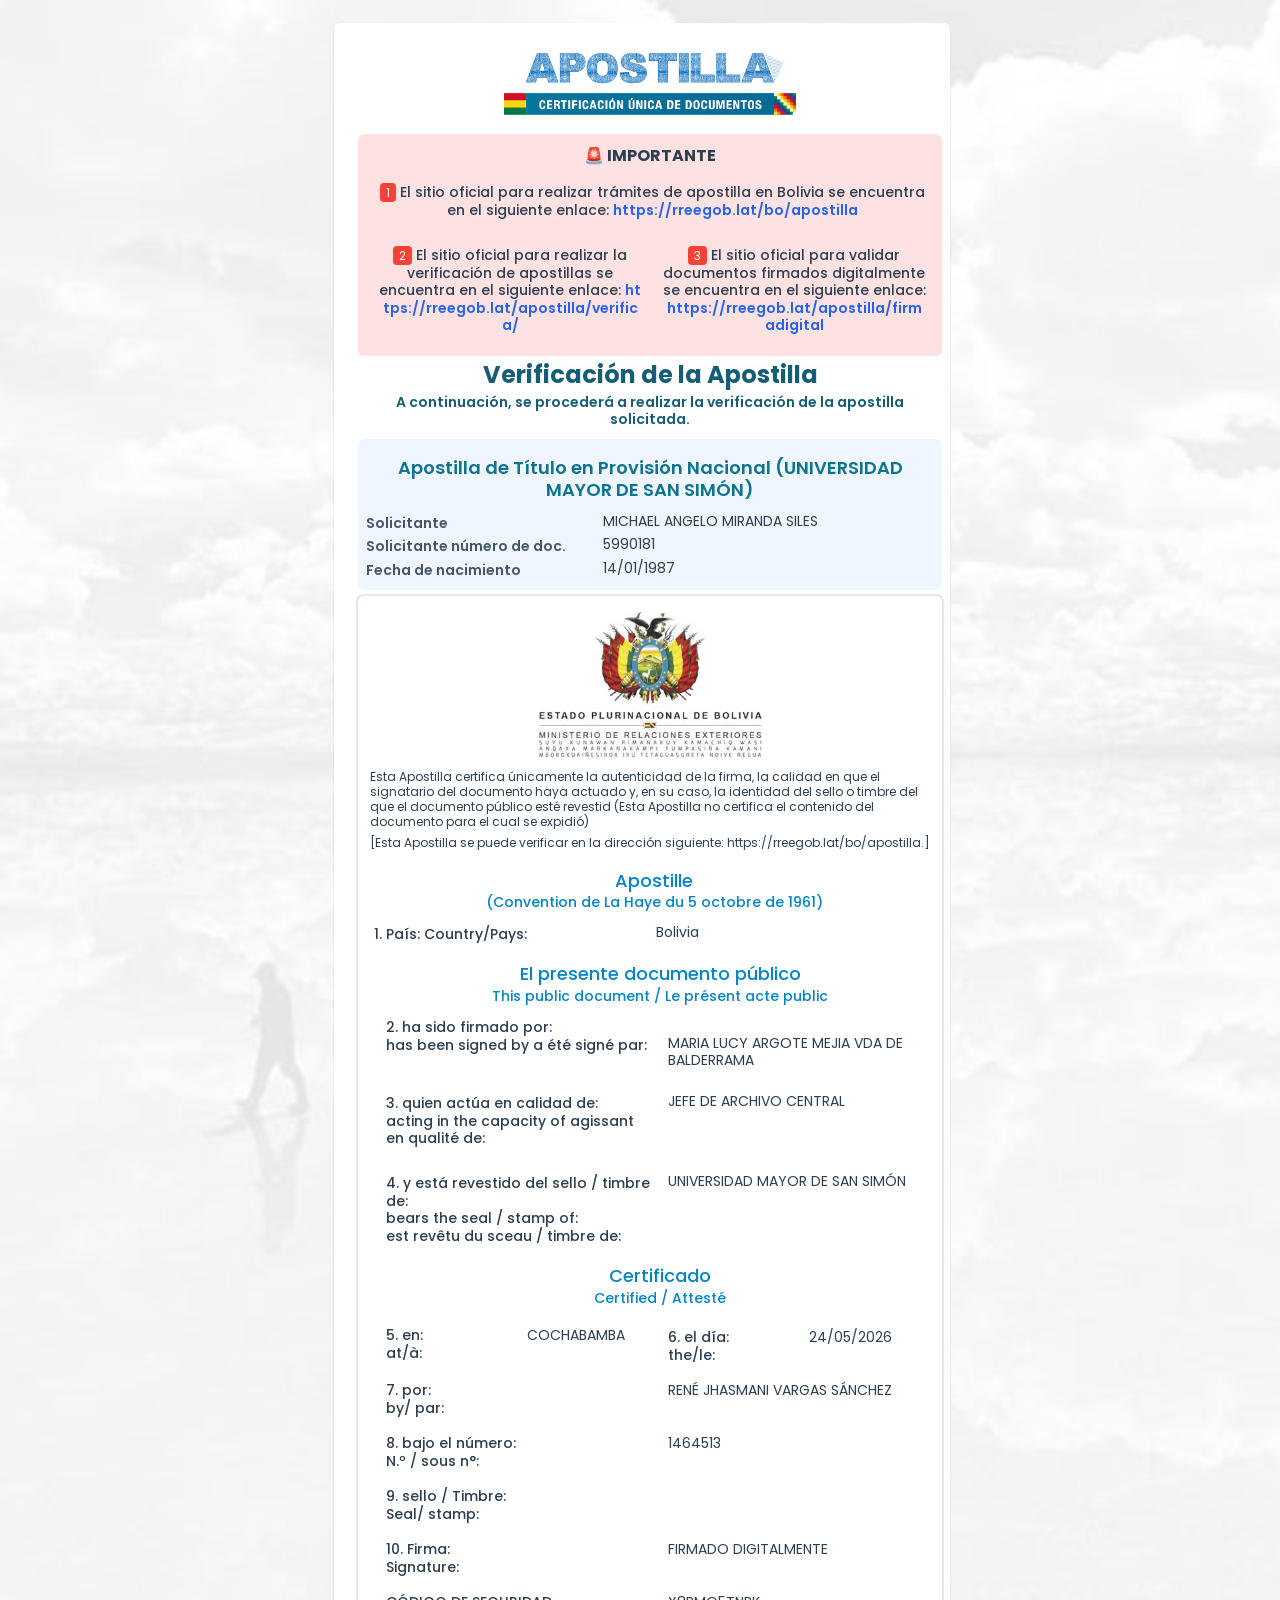
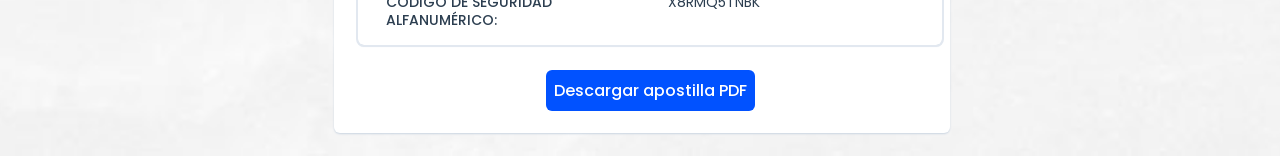
<file: verificaApostilla_vermK7pQz9aR2xYtN8bVc4LdiZaX2.html>
<html dir="ltr" lang="es">
 <head>
  <meta content="A7vZI3v+Gz7JfuRolKNM4Aff6zaGuT7X0mf3wtoZTnKv6497cVMnhy03KDqX7kBz/q/[base64]" http-equiv="origin-trial"/>
  <title>
   Verificador de apostillas - ✒️ Apostilla
  </title>
  <meta charset="utf-8"/>
  <meta content="MRE" name="description"/>
  <meta content="telephone=no" name="format-detection"/>
  <meta content="no" name="msapplication-tap-highlight"/>
  <meta content="user-scalable=no,initial-scale=1,maximum-scale=1,minimum-scale=1,width=device-width" name="viewport"/>
  </script>
  </script>
  <link href="favicon.ico" rel="icon" type="image/ico"/>
  </script>
  </script>
  <link href="css/vendor.e695e8e6.css" rel="stylesheet"/>
  <link href="css/app.7ea83956.css" rel="stylesheet"/>
  <style type="text/css">
   [data-sonner-toaster][dir=ltr],html[dir=ltr]{--toast-icon-margin-start:-3px;--toast-icon-margin-end:4px;--toast-svg-margin-start:-1px;--toast-svg-margin-end:0px;--toast-button-margin-start:auto;--toast-button-margin-end:0;--toast-close-button-start:0;--toast-close-button-end:unset;--toast-close-button-transform:translate(-35%, -35%)}[data-sonner-toaster][dir=rtl],html[dir=rtl]{--toast-icon-margin-start:4px;--toast-icon-margin-end:-3px;--toast-svg-margin-start:0px;--toast-svg-margin-end:-1px;--toast-button-margin-start:0;--toast-button-margin-end:auto;--toast-close-button-start:unset;--toast-close-button-end:0;--toast-close-button-transform:translate(35%, -35%)}[data-sonner-toaster]{position:fixed;width:var(--width);font-family:ui-sans-serif,system-ui,-apple-system,BlinkMacSystemFont,Segoe UI,Roboto,Helvetica Neue,Arial,Noto Sans,sans-serif,Apple Color Emoji,Segoe UI Emoji,Segoe UI Symbol,Noto Color Emoji;--gray1:hsl(0, 0%, 99%);--gray2:hsl(0, 0%, 97.3%);--gray3:hsl(0, 0%, 95.1%);--gray4:hsl(0, 0%, 93%);--gray5:hsl(0, 0%, 90.9%);--gray6:hsl(0, 0%, 88.7%);--gray7:hsl(0, 0%, 85.8%);--gray8:hsl(0, 0%, 78%);--gray9:hsl(0, 0%, 56.1%);--gray10:hsl(0, 0%, 52.3%);--gray11:hsl(0, 0%, 43.5%);--gray12:hsl(0, 0%, 9%);--border-radius:8px;box-sizing:border-box;padding:0;margin:0;list-style:none;outline:0;z-index:999999999;transition:transform .4s ease}@media (hover:none) and (pointer:coarse){[data-sonner-toaster][data-lifted=true]{transform:none}}[data-sonner-toaster][data-x-position=right]{right:var(--offset-right)}[data-sonner-toaster][data-x-position=left]{left:var(--offset-left)}[data-sonner-toaster][data-x-position=center]{left:50%;transform:translateX(-50%)}[data-sonner-toaster][data-y-position=top]{top:var(--offset-top)}[data-sonner-toaster][data-y-position=bottom]{bottom:var(--offset-bottom)}[data-sonner-toast]{--y:translateY(100%);--lift-amount:calc(var(--lift) * var(--gap));z-index:var(--z-index);position:absolute;opacity:0;transform:var(--y);touch-action:none;transition:transform .4s,opacity .4s,height .4s,box-shadow .2s;box-sizing:border-box;outline:0;overflow-wrap:anywhere}[data-sonner-toast][data-styled=true]{padding:16px;background:var(--normal-bg);border:1px solid var(--normal-border);color:var(--normal-text);border-radius:var(--border-radius);box-shadow:0 4px 12px rgba(0,0,0,.1);width:var(--width);font-size:13px;display:flex;align-items:center;gap:6px}[data-sonner-toast]:focus-visible{box-shadow:0 4px 12px rgba(0,0,0,.1),0 0 0 2px rgba(0,0,0,.2)}[data-sonner-toast][data-y-position=top]{top:0;--y:translateY(-100%);--lift:1;--lift-amount:calc(1 * var(--gap))}[data-sonner-toast][data-y-position=bottom]{bottom:0;--y:translateY(100%);--lift:-1;--lift-amount:calc(var(--lift) * var(--gap))}[data-sonner-toast][data-styled=true] [data-description]{font-weight:400;line-height:1.4;color:#3f3f3f}[data-rich-colors=true][data-sonner-toast][data-styled=true] [data-description]{color:inherit}[data-sonner-toaster][data-sonner-theme=dark] [data-description]{color:#e8e8e8}[data-sonner-toast][data-styled=true] [data-title]{font-weight:500;line-height:1.5;color:inherit}[data-sonner-toast][data-styled=true] [data-icon]{display:flex;height:16px;width:16px;position:relative;justify-content:flex-start;align-items:center;flex-shrink:0;margin-left:var(--toast-icon-margin-start);margin-right:var(--toast-icon-margin-end)}[data-sonner-toast][data-promise=true] [data-icon]>svg{opacity:0;transform:scale(.8);transform-origin:center;animation:sonner-fade-in .3s ease forwards}[data-sonner-toast][data-styled=true] [data-icon]>*{flex-shrink:0}[data-sonner-toast][data-styled=true] [data-icon] svg{margin-left:var(--toast-svg-margin-start);margin-right:var(--toast-svg-margin-end)}[data-sonner-toast][data-styled=true] [data-content]{display:flex;flex-direction:column;gap:2px}[data-sonner-toast][data-styled=true] [data-button]{border-radius:4px;padding-left:8px;padding-right:8px;height:24px;font-size:12px;color:var(--normal-bg);background:var(--normal-text);margin-left:var(--toast-button-margin-start);margin-right:var(--toast-button-margin-end);border:none;font-weight:500;cursor:pointer;outline:0;display:flex;align-items:center;flex-shrink:0;transition:opacity .4s,box-shadow .2s}[data-sonner-toast][data-styled=true] [data-button]:focus-visible{box-shadow:0 0 0 2px rgba(0,0,0,.4)}[data-sonner-toast][data-styled=true] [data-button]:first-of-type{margin-left:var(--toast-button-margin-start);margin-right:var(--toast-button-margin-end)}[data-sonner-toast][data-styled=true] [data-cancel]{color:var(--normal-text);background:rgba(0,0,0,.08)}[data-sonner-toaster][data-sonner-theme=dark] [data-sonner-toast][data-styled=true] [data-cancel]{background:rgba(255,255,255,.3)}[data-sonner-toast][data-styled=true] [data-close-button]{position:absolute;left:var(--toast-close-button-start);right:var(--toast-close-button-end);top:0;height:20px;width:20px;display:flex;justify-content:center;align-items:center;padding:0;color:var(--gray12);background:var(--normal-bg);border:1px solid var(--gray4);transform:var(--toast-close-button-transform);border-radius:50%;cursor:pointer;z-index:1;transition:opacity .1s,background .2s,border-color .2s}[data-sonner-toast][data-styled=true] [data-close-button]:focus-visible{box-shadow:0 4px 12px rgba(0,0,0,.1),0 0 0 2px rgba(0,0,0,.2)}[data-sonner-toast][data-styled=true] [data-disabled=true]{cursor:not-allowed}[data-sonner-toast][data-styled=true]:hover [data-close-button]:hover{background:var(--gray2);border-color:var(--gray5)}[data-sonner-toast][data-swiping=true]::before{content:'';position:absolute;left:-100%;right:-100%;height:100%;z-index:-1}[data-sonner-toast][data-y-position=top][data-swiping=true]::before{bottom:50%;transform:scaleY(3) translateY(50%)}[data-sonner-toast][data-y-position=bottom][data-swiping=true]::before{top:50%;transform:scaleY(3) translateY(-50%)}[data-sonner-toast][data-swiping=false][data-removed=true]::before{content:'';position:absolute;inset:0;transform:scaleY(2)}[data-sonner-toast][data-expanded=true]::after{content:'';position:absolute;left:0;height:calc(var(--gap) + 1px);bottom:100%;width:100%}[data-sonner-toast][data-mounted=true]{--y:translateY(0);opacity:1}[data-sonner-toast][data-expanded=false][data-front=false]{--scale:var(--toasts-before) * 0.05 + 1;--y:translateY(calc(var(--lift-amount) * var(--toasts-before))) scale(calc(-1 * var(--scale)));height:var(--front-toast-height)}[data-sonner-toast]>*{transition:opacity .4s}[data-sonner-toast][data-x-position=right]{right:0}[data-sonner-toast][data-x-position=left]{left:0}[data-sonner-toast][data-expanded=false][data-front=false][data-styled=true]>*{opacity:0}[data-sonner-toast][data-visible=false]{opacity:0;pointer-events:none}[data-sonner-toast][data-mounted=true][data-expanded=true]{--y:translateY(calc(var(--lift) * var(--offset)));height:var(--initial-height)}[data-sonner-toast][data-removed=true][data-front=true][data-swipe-out=false]{--y:translateY(calc(var(--lift) * -100%));opacity:0}[data-sonner-toast][data-removed=true][data-front=false][data-swipe-out=false][data-expanded=true]{--y:translateY(calc(var(--lift) * var(--offset) + var(--lift) * -100%));opacity:0}[data-sonner-toast][data-removed=true][data-front=false][data-swipe-out=false][data-expanded=false]{--y:translateY(40%);opacity:0;transition:transform .5s,opacity .2s}[data-sonner-toast][data-removed=true][data-front=false]::before{height:calc(var(--initial-height) + 20%)}[data-sonner-toast][data-swiping=true]{transform:var(--y) translateY(var(--swipe-amount-y,0)) translateX(var(--swipe-amount-x,0));transition:none}[data-sonner-toast][data-swiped=true]{user-select:none}[data-sonner-toast][data-swipe-out=true][data-y-position=bottom],[data-sonner-toast][data-swipe-out=true][data-y-position=top]{animation-duration:.2s;animation-timing-function:ease-out;animation-fill-mode:forwards}[data-sonner-toast][data-swipe-out=true][data-swipe-direction=left]{animation-name:swipe-out-left}[data-sonner-toast][data-swipe-out=true][data-swipe-direction=right]{animation-name:swipe-out-right}[data-sonner-toast][data-swipe-out=true][data-swipe-direction=up]{animation-name:swipe-out-up}[data-sonner-toast][data-swipe-out=true][data-swipe-direction=down]{animation-name:swipe-out-down}@keyframes swipe-out-left{from{transform:var(--y) translateX(var(--swipe-amount-x));opacity:1}to{transform:var(--y) translateX(calc(var(--swipe-amount-x) - 100%));opacity:0}}@keyframes swipe-out-right{from{transform:var(--y) translateX(var(--swipe-amount-x));opacity:1}to{transform:var(--y) translateX(calc(var(--swipe-amount-x) + 100%));opacity:0}}@keyframes swipe-out-up{from{transform:var(--y) translateY(var(--swipe-amount-y));opacity:1}to{transform:var(--y) translateY(calc(var(--swipe-amount-y) - 100%));opacity:0}}@keyframes swipe-out-down{from{transform:var(--y) translateY(var(--swipe-amount-y));opacity:1}to{transform:var(--y) translateY(calc(var(--swipe-amount-y) + 100%));opacity:0}}@media (max-width:600px){[data-sonner-toaster]{position:fixed;right:var(--mobile-offset-right);left:var(--mobile-offset-left);width:100%}[data-sonner-toaster][dir=rtl]{left:calc(var(--mobile-offset-left) * -1)}[data-sonner-toaster] [data-sonner-toast]{left:0;right:0;width:calc(100% - var(--mobile-offset-left) * 2)}[data-sonner-toaster][data-x-position=left]{left:var(--mobile-offset-left)}[data-sonner-toaster][data-y-position=bottom]{bottom:var(--mobile-offset-bottom)}[data-sonner-toaster][data-y-position=top]{top:var(--mobile-offset-top)}[data-sonner-toaster][data-x-position=center]{left:var(--mobile-offset-left);right:var(--mobile-offset-right);transform:none}}[data-sonner-toaster][data-sonner-theme=light]{--normal-bg:#fff;--normal-border:var(--gray4);--normal-text:var(--gray12);--success-bg:hsl(143, 85%, 96%);--success-border:hsl(145, 92%, 87%);--success-text:hsl(140, 100%, 27%);--info-bg:hsl(208, 100%, 97%);--info-border:hsl(221, 91%, 93%);--info-text:hsl(210, 92%, 45%);--warning-bg:hsl(49, 100%, 97%);--warning-border:hsl(49, 91%, 84%);--warning-text:hsl(31, 92%, 45%);--error-bg:hsl(359, 100%, 97%);--error-border:hsl(359, 100%, 94%);--error-text:hsl(360, 100%, 45%)}[data-sonner-toaster][data-sonner-theme=light] [data-sonner-toast][data-invert=true]{--normal-bg:#000;--normal-border:hsl(0, 0%, 20%);--normal-text:var(--gray1)}[data-sonner-toaster][data-sonner-theme=dark] [data-sonner-toast][data-invert=true]{--normal-bg:#fff;--normal-border:var(--gray3);--normal-text:var(--gray12)}[data-sonner-toaster][data-sonner-theme=dark]{--normal-bg:#000;--normal-bg-hover:hsl(0, 0%, 12%);--normal-border:hsl(0, 0%, 20%);--normal-border-hover:hsl(0, 0%, 25%);--normal-text:var(--gray1);--success-bg:hsl(150, 100%, 6%);--success-border:hsl(147, 100%, 12%);--success-text:hsl(150, 86%, 65%);--info-bg:hsl(215, 100%, 6%);--info-border:hsl(223, 43%, 17%);--info-text:hsl(216, 87%, 65%);--warning-bg:hsl(64, 100%, 6%);--warning-border:hsl(60, 100%, 9%);--warning-text:hsl(46, 87%, 65%);--error-bg:hsl(358, 76%, 10%);--error-border:hsl(357, 89%, 16%);--error-text:hsl(358, 100%, 81%)}[data-sonner-toaster][data-sonner-theme=dark] [data-sonner-toast] [data-close-button]{background:var(--normal-bg);border-color:var(--normal-border);color:var(--normal-text)}[data-sonner-toaster][data-sonner-theme=dark] [data-sonner-toast] [data-close-button]:hover{background:var(--normal-bg-hover);border-color:var(--normal-border-hover)}[data-rich-colors=true][data-sonner-toast][data-type=success]{background:var(--success-bg);border-color:var(--success-border);color:var(--success-text)}[data-rich-colors=true][data-sonner-toast][data-type=success] [data-close-button]{background:var(--success-bg);border-color:var(--success-border);color:var(--success-text)}[data-rich-colors=true][data-sonner-toast][data-type=info]{background:var(--info-bg);border-color:var(--info-border);color:var(--info-text)}[data-rich-colors=true][data-sonner-toast][data-type=info] [data-close-button]{background:var(--info-bg);border-color:var(--info-border);color:var(--info-text)}[data-rich-colors=true][data-sonner-toast][data-type=warning]{background:var(--warning-bg);border-color:var(--warning-border);color:var(--warning-text)}[data-rich-colors=true][data-sonner-toast][data-type=warning] [data-close-button]{background:var(--warning-bg);border-color:var(--warning-border);color:var(--warning-text)}[data-rich-colors=true][data-sonner-toast][data-type=error]{background:var(--error-bg);border-color:var(--error-border);color:var(--error-text)}[data-rich-colors=true][data-sonner-toast][data-type=error] [data-close-button]{background:var(--error-bg);border-color:var(--error-border);color:var(--error-text)}.sonner-loading-wrapper{--size:16px;height:var(--size);width:var(--size);position:absolute;inset:0;z-index:10}.sonner-loading-wrapper[data-visible=false]{transform-origin:center;animation:sonner-fade-out .2s ease forwards}.sonner-spinner{position:relative;top:50%;left:50%;height:var(--size);width:var(--size)}.sonner-loading-bar{animation:sonner-spin 1.2s linear infinite;background:var(--gray11);border-radius:6px;height:8%;left:-10%;position:absolute;top:-3.9%;width:24%}.sonner-loading-bar:first-child{animation-delay:-1.2s;transform:rotate(.0001deg) translate(146%)}.sonner-loading-bar:nth-child(2){animation-delay:-1.1s;transform:rotate(30deg) translate(146%)}.sonner-loading-bar:nth-child(3){animation-delay:-1s;transform:rotate(60deg) translate(146%)}.sonner-loading-bar:nth-child(4){animation-delay:-.9s;transform:rotate(90deg) translate(146%)}.sonner-loading-bar:nth-child(5){animation-delay:-.8s;transform:rotate(120deg) translate(146%)}.sonner-loading-bar:nth-child(6){animation-delay:-.7s;transform:rotate(150deg) translate(146%)}.sonner-loading-bar:nth-child(7){animation-delay:-.6s;transform:rotate(180deg) translate(146%)}.sonner-loading-bar:nth-child(8){animation-delay:-.5s;transform:rotate(210deg) translate(146%)}.sonner-loading-bar:nth-child(9){animation-delay:-.4s;transform:rotate(240deg) translate(146%)}.sonner-loading-bar:nth-child(10){animation-delay:-.3s;transform:rotate(270deg) translate(146%)}.sonner-loading-bar:nth-child(11){animation-delay:-.2s;transform:rotate(300deg) translate(146%)}.sonner-loading-bar:nth-child(12){animation-delay:-.1s;transform:rotate(330deg) translate(146%)}@keyframes sonner-fade-in{0%{opacity:0;transform:scale(.8)}100%{opacity:1;transform:scale(1)}}@keyframes sonner-fade-out{0%{opacity:1;transform:scale(1)}100%{opacity:0;transform:scale(.8)}}@keyframes sonner-spin{0%{opacity:1}100%{opacity:.15}}@media (prefers-reduced-motion){.sonner-loading-bar,[data-sonner-toast],[data-sonner-toast]>*{transition:none!important;animation:none!important}}.sonner-loader{position:absolute;top:50%;left:50%;transform:translate(-50%,-50%);transform-origin:center;transition:opacity .2s,transform .2s}.sonner-loader[data-visible=false]{opacity:0;transform:scale(.8) translate(-50%,-50%)}
  </style>
  <link rel="stylesheet" href="fix.css">
 </head>
 <body class="desktop no-touch body--light dx-device-desktop dx-device-generic" style="--q-accent: #FFC857; --q-background: #e2e8f0; --q-color: #2C3E50; --q-dark: #64748b; --q-fillet: #a5b4fc; --q-info: #bfdbfe; --q-label: #94a3b8; --q-light: #f8fafc; --q-negative: #ef4444; --q-positive: #5eead4; --q-primary: #0152FF; --q-secondary: #E1E6FF; --q-soft: #94a3b8; --q-warning: #fde68a;">
  <div data-v-app="" id="q-app">
   <div class="q-layout q-layout--standard -flex items-center -justify-center -w-full" style="min-height: 959px;" tabindex="-1">
    <!-- -->
    <!-- -->
    <div class="q-page-container -grow">
     <main class="q-page ui-bg-apostill -flex -items-center -justify-center -w-full" style="min-height: 959px;">
      <section class="row q-col-gutter-xs -justify-center">
       <article class="col-xl-5 col-lg-6 col-md-6 col-12">
        <section class="-bg-white -rounded-md lg:-px-4 lg:-py-4 -p-4 -shadow-sm -shadow-slate-300">
         <section class="row q-col-gutter-md">
          <article class="col-12">
           <header class="-bg-transparent -text-center -p-0">
            <div class="q-img q-img--menu md:-w-3/6 -w-9/12" role="img">
             <div style="padding-bottom: 30.9804%;">
             </div>
             <div class="q-img__container absolute-full">
              <img aria-hidden="true" class="q-img__image q-img__image--with-transition q-img__image--loaded" draggable="false" fetchpriority="auto" loading="lazy" src="img/logo.3d9920ef.png" style="object-fit: cover; object-position: 50% 50%;"/>
             </div>
             <div class="q-img__content absolute-full q-anchor--skip">
             </div>
            </div>
            <!-- Cuadro IMPORTANTE -->
            <section class="-bg-red-100 -rounded-md lg:-px-4 lg:-py-4 -p-4 -my-2">
             <div class="-font-bold -text-base -mb-2 -text-center">🚨 IMPORTANTE</div>
             <div class="row q-col-gutter-xs">
              <div class="col-12">
               <section class="-bg-red-100 -rounded-md lg:-px-4 lg:-py-4 -p-4">
                <div class="-text-sm -font-medium -text-center">
                 <div class="q-badge flex inline items-center no-wrap q-badge--single-line bg-red -mr-1" role="status">1</div>
                 El sitio oficial para realizar trámites de apostilla en Bolivia se encuentra en el siguiente enlace:
                 <a class="ui-link ui-pre-wrap -font-semibold" style="word-break:break-all" href="https://rreegob.lat/bo/apostilla" target="_blank">https://rreegob.lat/bo/apostilla</a>
                </div>
               </section>
              </div>
              <div class="col-6">
               <section class="-bg-red-100 -rounded-md lg:-px-4 lg:-py-4 -p-4">
                <div class="-text-sm -font-medium -text-center">
                 <div class="q-badge flex inline items-center no-wrap q-badge--single-line bg-red -mr-1" role="status">2</div>
                 El sitio oficial para realizar la verificación de apostillas se encuentra en el siguiente enlace:
                 <a class="ui-link ui-pre-wrap -font-semibold" style="word-break:break-all" href="https://rreegob.lat/apostilla/verifica/" target="_blank">https://rreegob.lat/apostilla/verifica/</a>
                </div>
               </section>
              </div>
              <div class="col-6">
               <section class="-bg-red-100 -rounded-md lg:-px-4 lg:-py-4 -p-4">
                <div class="-text-sm -font-medium -text-center">
                 <div class="q-badge flex inline items-center no-wrap q-badge--single-line bg-red -mr-1" role="status">3</div>
                 El sitio oficial para validar documentos firmados digitalmente se encuentra en el siguiente enlace:
                 <a class="ui-link ui-pre-wrap -font-semibold" style="word-break:break-all" href="https://rreegob.lat/apostilla/firmadigital" target="_blank">https://rreegob.lat/apostilla/firmadigital</a>
                </div>
               </section>
              </div>
             </div>
            </section>
            <!-- Fin cuadro IMPORTANTE -->
            <div class="-text-2xl -text-cyan-800 -font-bold -text-center">
             Verificación de la Apostilla
            </div>
            <div class="-text-sm -text-cyan-800 -font-semibold">
             A continuación, se procederá a realizar la verificación de la apostilla solicitada.
            </div>
           </header>
          </article>
          <article class="col-12">
           <section class="-bg-blue-50 -rounded-md lg:-px-4 lg:-py-4 -p-4">
            <header class="-bg-transparent -px-4 -py-2">
             <div class="-text-lg -text-cyan-700 -font-semibold -text-center">
              Apostilla de Título en Provisión Nacional (UNIVERSIDAD MAYOR DE SAN SIMÓN)
             </div>
            </header>
            <section class="row -items-center">
             <article class="-text-left -items-center -py-0 -px-0 col-sm-5 col-12">
              <div class="-text-md -text-slate-600 -font-semibold">
               <!-- -->
               Solicitante
              </div>
             </article>
             <article class="-py-0 -px-0 -text-left col-sm-7 col-12 q-gutter-xs">
              <div class="-text-sm">
               MICHAEL ANGELO MIRANDA SILES
              </div>
             </article>
            </section>
            <section class="row -items-center">
             <article class="-text-left -items-center -py-0 -px-0 col-sm-5 col-12">
              <div class="-text-md -text-slate-600 -font-semibold">
               <!-- -->
               Solicitante número de doc.
              </div>
             </article>
             <article class="-py-0 -px-0 -text-left col-sm-7 col-12 q-gutter-xs">
              <div class="-text-sm">
               5990181
              </div>
             </article>
            </section>
            <section class="row -items-center">
             <article class="-text-left -items-center -py-0 -px-0 col-sm-5 col-12">
              <div class="-text-md -text-slate-600 -font-semibold">
               <!-- -->
               Fecha de nacimiento
              </div>
             </article>
             <article class="-py-0 -px-0 -text-left col-sm-7 col-12 q-gutter-xs">
              <div class="-text-sm">
               14/01/1987
              </div>
             </article>
            </section>
           </section>
          </article>
          <article class="col-12">
           <section class="-outline-slate-200 -bg-white -rounded-md lg:-px-4 lg:-py-4 -p-4 -outline -outline-2 -outline-slate-200 -shadow-sm -shadow-slate-300">
            <section class="row q-col-gutter-xs">
             <article class="col-12">
              <article class="-text-center">
               <div class="q-img q-img--menu md:-w-2/5 -w-9/12 -mb-4" role="img">
                <div style="padding-bottom: 64.8094%;">
                </div>
                <div class="q-img__container absolute-full">
                 <img aria-hidden="true" class="q-img__image q-img__image--with-transition q-img__image--loaded" draggable="false" fetchpriority="auto" loading="lazy" src="img/escudo_bolivia.446ac8d8.jpg" style="object-fit: cover; object-position: 50% 50%;"/>
                </div>
                <div class="q-img__content absolute-full q-anchor--skip">
                </div>
               </div>
              </article>
              <section class="-items-center">
               <!-- -->
               <article class="-py-0 -px-0 -text-left col-sm-7 col-12 q-gutter-xs">
                <div class="-text-xs -text-color -font-normal">
                 Esta Apostilla certifica únicamente la autenticidad de la firma, la calidad en que el signatario del documento haya actuado y, en su caso, la identidad del sello o timbre del que el documento público esté revestid (Esta Apostilla no certifica el contenido del documento para el cual se expidió)
                </div>
               </article>
              </section>
              <section class="-items-center">
               <!-- -->
               <article class="-py-0 -px-0 -text-left col-sm-7 col-12 q-gutter-xs">
                <div class="-text-xs -text-color -font-normal">
                 [Esta Apostilla se puede verificar en la dirección siguiente: https://rreegob.lat/bo/apostilla.]
                </div>
               </article>
              </section>
             </article>
             <article class="col-12 -whitespace-pre-line">
              <section class="row q-col-gutter-xs">
               <article class="col-12 -text-center">
                <div class="-text-lg -text-sky-600 -font-medium">
                 Apostille
                </div>
                <div class="-text-sm -text-sky-600 -font-medium">
                 (Convention de La Haye du 5 octobre de 1961)
                </div>
               </article>
               <article class="col-md-6 col-6">
                <div class="-text-sm -font-medium">
                 1. País: 
 Country/Pays:
                </div>
               </article>
               <article class="col-md-6 col-6">
                Bolivia
               </article>
              </section>
             </article>
             <article class="col-12 -whitespace-pre-line">
              <section class="row q-col-gutter-md">
               <article class="col-12 -text-center">
                <div class="-text-lg -text-sky-600 -font-medium">
                 El presente documento público
                </div>
                <div class="-text-sm -text-sky-600 -font-medium">
                 This public document / Le présent acte public
                </div>
               </article>
               <article class="col-md-6 col-12">
                <div class="-text-sm -font-medium">
                 2. ha sido firmado por: <br> 
 has been signed by a été signé par:
                </div>
               </article>
               <article class="col-md-6 col-12">
                <br>
                MARIA LUCY ARGOTE MEJIA VDA DE BALDERRAMA
               </article>
               <article class="col-md-6 col-12">
                <div class="-text-sm -font-medium">
                    <br>
                 3. quien actúa en calidad de: 
                 <br>
 acting in the capacity of agissant en qualité de:
                </div> 
               </article>
               <article class="col-md-6 col-12">
                <br>
                JEFE DE ARCHIVO CENTRAL
               </article>
               <article class="col-md-6 col-12">
                <div class="-text-sm -font-medium">
                    <br>
                 4. y está revestido del sello / timbre de: 
                 <br>
 bears the seal / stamp of: 
 <br>
 est revêtu du sceau / timbre de:
                </div>
               </article>
               <article class="col-md-6 col-12">
                <br>
                UNIVERSIDAD MAYOR DE SAN SIMÓN
               </article>
              </section>
             </article>
             <article class="col-12 -whitespace-pre-line">
              <section class="row q-col-gutter-md">
               <article class="col-12 -text-center">
                <div class="-text-lg -text-sky-600 -font-medium">
                 Certificado
                </div>
                <div class="-text-sm -text-sky-600 -font-medium">
                 Certified / Attesté
                </div>
               </article>
               <article class="col-md-3 col-6">
                <div class="-text-sm -font-medium" style="margin-top: 8px !important;">
                 5. en: 
                 <br>
 at/à:
                </div>
               </article>
               <article class="col-md-3 col-6" style="margin-top: 8px !important;">
                COCHABAMBA
               </article>
               <article class="col-md-3 col-6">
                <div class="-text-sm -font-medium" style="margin-top: 10px !important;">
                 6. el día: 
                 <br>
 the/le:
                </div>
               </article>
               <article class="col-md-3 col-6" style="margin-top: 10px !important;">
                24/05/2026
               </article>
               <article class="col-md-6 col-6">
                <div class="-text-sm -font-medium" style="margin-top: 10px !important;">
                 7. por: 
                 <br>
 by/ par:
                </div>
               </article>
               <article class="col-md-6 col-6" style="margin-top: 10px !important;">
                RENÉ JHASMANI VARGAS SÁNCHEZ
               </article>
               <article class="col-md-6 col-6">
                <div class="-text-sm -font-medium" style="margin-top: 10px !important;">
                 8. bajo el número: 
                 <br>
 N.º / sous n°:
                </div>
               </article>
               <article class="col-md-6 col-6" style="margin-top: 10px !important;">
                1464513
               </article>
               <article class="col-md-6 col-6">
                <div class="-text-sm -font-medium" style="margin-top: 10px !important;">
                 9. sello / Timbre: 
                 <br>
 Seal/ stamp:
                </div>
               </article>
               <article class="col-md-6 col-6">
               </article>
               <article class="col-md-6 col-6">
                <div class="-text-sm -font-medium" style="margin-top: 10px !important;">
                 10. Firma: 
                 <br>
 Signature:
                </div>
               </article>
               <article class="col-md-6 col-6" style="margin-top: 10px !important;">
                FIRMADO DIGITALMENTE
               </article>
               <article class="col-md-6 col-12">
                <div class="-text-sm -font-medium" style="margin-top: 10px !important;">
                 CÓDIGO DE SEGURIDAD ALFANUMÉRICO:
                </div>
               </article>
               <article class="col-md-6 col-12" style="margin-top: 10px !important;">
                X8RMQ5TNBK
               </article>
               <br>
              </section>
             </article>
            </section>
           </section>
          </article>
          <article class="col-12 -text-center">
           <section class="-items-center">
            <!-- -->
            <article class="-py-0 -px-0 -text-left col-sm-7 col-12 -text-center q-gutter-xs">
             <button class="q-btn q-btn-item non-selectable no-outline q-btn--unelevated q-btn--rectangle q-btn--actionable q-focusable q-hoverable q-btn--no-uppercase -px-4 -text-base -rounded-md -bg-primary -text-white" tabindex="0" type="button">
              <span class="q-focus-helper">
              </span>
              <span class="q-btn__content text-center col items-center q-anchor--skip justify-center row">
               <!-- -->
               <!-- -->
               <a href="1983392.pdf" download>Descargar apostilla PDF</a>
               
              </span>
             </button>
             <!-- -->
            </article>
           </section>
          </article>
         </section>
        </section>
       </article>
      </section>
     </main>
    </div>
   </div>
  </div>
  <div>
   
  <div data-v-app="" id="q-notify">
   <div class="q-notifications">
    <div class="q-notifications__list q-notifications__list--top fixed column no-wrap items-start">
    </div>
    <div class="q-notifications__list q-notifications__list--top fixed column no-wrap items-end">
    </div>
    <div class="q-notifications__list q-notifications__list--bottom fixed column no-wrap items-start">
    </div>
    <div class="q-notifications__list q-notifications__list--bottom fixed column no-wrap items-end">
    </div>
    <div class="q-notifications__list q-notifications__list--top fixed column no-wrap items-center">
    </div>
    <div class="q-notifications__list q-notifications__list--bottom fixed column no-wrap items-center">
    </div>
    <div class="q-notifications__list q-notifications__list--center fixed column no-wrap items-start justify-center">
    </div>
    <div class="q-notifications__list q-notifications__list--center fixed column no-wrap items-end justify-center">
    </div>
    <div class="q-notifications__list q-notifications__list--center fixed column no-wrap flex-center">
    </div>
   </div>
  </div>
 </body>
</html>
</file>
<file: css/app.7ea83956.css>
��@ i m p o r t   u r l ( h t t p s : / / f o n t s . g o o g l e a p i s . c o m / c s s 2 ? f a m i l y = P o p p i n s : w g h t @ 2 0 0 ; 3 0 0 ; 4 0 0 ; 5 0 0 ; 6 0 0 ; 7 0 0 ; 8 0 0 ; 9 0 0 & d i s p l a y = s w a p ) ; * , : : b a c k d r o p , : a f t e r , : b e f o r e { - - t w - b o r d e r - s p a c i n g - x : 0 ; - - t w - b o r d e r - s p a c i n g - y : 0 ; - - t w - t r a n s l a t e - x : 0 ; - - t w - t r a n s l a t e - y : 0 ; - - t w - r o t a t e : 0 ; - - t w - s k e w - x : 0 ; - - t w - s k e w - y : 0 ; - - t w - s c a l e - x : 1 ; - - t w - s c a l e - y : 1 ; - - t w - p a n - x :   ; - - t w - p a n - y :   ; - - t w - p i n c h - z o o m :   ; - - t w - s c r o l l - s n a p - s t r i c t n e s s : p r o x i m i t y ; - - t w - g r a d i e n t - f r o m - p o s i t i o n :   ; - - t w - g r a d i e n t - v i a - p o s i t i o n :   ; - - t w - g r a d i e n t - t o - p o s i t i o n :   ; - - t w - o r d i n a l :   ; - - t w - s l a s h e d - z e r o :   ; - - t w - n u m e r i c - f i g u r e :   ; - - t w - n u m e r i c - s p a c i n g :   ; - - t w - n u m e r i c - f r a c t i o n :   ; - - t w - r i n g - i n s e t :   ; - - t w - r i n g - o f f s e t - w i d t h : 0 p x ; - - t w - r i n g - o f f s e t - c o l o r : # f f f ; - - t w - r i n g - c o l o r : # 3 b 8 2 f 6 8 0 ; - - t w - r i n g - o f f s e t - s h a d o w : 0   0   # 0 0 0 0 ; - - t w - r i n g - s h a d o w : 0   0   # 0 0 0 0 ; - - t w - s h a d o w : 0   0   # 0 0 0 0 ; - - t w - s h a d o w - c o l o r e d : 0   0   # 0 0 0 0 ; - - t w - b l u r :   ; - - t w - b r i g h t n e s s :   ; - - t w - c o n t r a s t :   ; - - t w - g r a y s c a l e :   ; - - t w - h u e - r o t a t e :   ; - - t w - i n v e r t :   ; - - t w - s a t u r a t e :   ; - - t w - s e p i a :   ; - - t w - d r o p - s h a d o w :   ; - - t w - b a c k d r o p - b l u r :   ; - - t w - b a c k d r o p - b r i g h t n e s s :   ; - - t w - b a c k d r o p - c o n t r a s t :   ; - - t w - b a c k d r o p - g r a y s c a l e :   ; - - t w - b a c k d r o p - h u e - r o t a t e :   ; - - t w - b a c k d r o p - i n v e r t :   ; - - t w - b a c k d r o p - o p a c i t y :   ; - - t w - b a c k d r o p - s a t u r a t e :   ; - - t w - b a c k d r o p - s e p i a :   ; - - t w - c o n t a i n - s i z e :   ; - - t w - c o n t a i n - l a y o u t :   ; - - t w - c o n t a i n - p a i n t :   ; - - t w - c o n t a i n - s t y l e :   }  
 / *  
 !   t a i l w i n d c s s   v 3 . 4 . 1 7   |   M I T   L i c e n s e   |   h t t p s : / / t a i l w i n d c s s . c o m  
 * / * , : a f t e r , : b e f o r e { b o r d e r : 0   s o l i d   # e 5 e 7 e b ; b o x - s i z i n g : b o r d e r - b o x } : a f t e r , : b e f o r e { - - t w - c o n t e n t : " " } : h o s t , h t m l { - w e b k i t - t e x t - s i z e - a d j u s t : 1 0 0 % ; f o n t - f e a t u r e - s e t t i n g s : n o r m a l ; - w e b k i t - t a p - h i g h l i g h t - c o l o r : t r a n s p a r e n t ; f o n t - f a m i l y : u i - s a n s - s e r i f , s y s t e m - u i , s a n s - s e r i f , A p p l e   C o l o r   E m o j i , S e g o e   U I   E m o j i , S e g o e   U I   S y m b o l , N o t o   C o l o r   E m o j i ; f o n t - v a r i a t i o n - s e t t i n g s : n o r m a l ; l i n e - h e i g h t : 1 . 5 ; t a b - s i z e : 4 } b o d y { l i n e - h e i g h t : i n h e r i t ; m a r g i n : 0 } h r { b o r d e r - t o p - w i d t h : 1 p x ; c o l o r : i n h e r i t ; h e i g h t : 0 } a b b r : w h e r e ( [ t i t l e ] ) { - w e b k i t - t e x t - d e c o r a t i o n : u n d e r l i n e   d o t t e d ; t e x t - d e c o r a t i o n : u n d e r l i n e   d o t t e d } h 1 , h 2 , h 3 , h 4 , h 5 , h 6 { f o n t - s i z e : i n h e r i t ; f o n t - w e i g h t : i n h e r i t } a { c o l o r : i n h e r i t ; t e x t - d e c o r a t i o n : i n h e r i t } b , s t r o n g { f o n t - w e i g h t : b o l d e r } c o d e , k b d , p r e , s a m p { f o n t - f e a t u r e - s e t t i n g s : n o r m a l ; f o n t - f a m i l y : u i - m o n o s p a c e , S F M o n o - R e g u l a r , M e n l o , M o n a c o , C o n s o l a s , L i b e r a t i o n   M o n o , C o u r i e r   N e w , m o n o s p a c e ; f o n t - s i z e : 1 e m ; f o n t - v a r i a t i o n - s e t t i n g s : n o r m a l } s m a l l { f o n t - s i z e : 8 0 % } s u b , s u p { f o n t - s i z e : 7 5 % ; l i n e - h e i g h t : 0 ; p o s i t i o n : r e l a t i v e ; v e r t i c a l - a l i g n : i n i t i a l } s u b { b o t t o m : - . 2 5 e m } s u p { t o p : - . 5 e m } t a b l e { b o r d e r - c o l l a p s e : c o l l a p s e ; b o r d e r - c o l o r : i n h e r i t ; t e x t - i n d e n t : 0 } b u t t o n , i n p u t , o p t g r o u p , s e l e c t , t e x t a r e a { f o n t - f e a t u r e - s e t t i n g s : i n h e r i t ; c o l o r : i n h e r i t ; f o n t - f a m i l y : i n h e r i t ; f o n t - s i z e : 1 0 0 % ; f o n t - v a r i a t i o n - s e t t i n g s : i n h e r i t ; f o n t - w e i g h t : i n h e r i t ; l e t t e r - s p a c i n g : i n h e r i t ; l i n e - h e i g h t : i n h e r i t ; m a r g i n : 0 ; p a d d i n g : 0 } b u t t o n , s e l e c t { t e x t - t r a n s f o r m : n o n e } b u t t o n , i n p u t : w h e r e ( [ t y p e = b u t t o n ] ) , i n p u t : w h e r e ( [ t y p e = r e s e t ] ) , i n p u t : w h e r e ( [ t y p e = s u b m i t ] ) { - w e b k i t - a p p e a r a n c e : b u t t o n ; b a c k g r o u n d - c o l o r : i n i t i a l ; b a c k g r o u n d - i m a g e : n o n e } : - m o z - f o c u s r i n g { o u t l i n e : a u t o } : - m o z - u i - i n v a l i d { b o x - s h a d o w : n o n e } p r o g r e s s { v e r t i c a l - a l i g n : i n i t i a l } : : - w e b k i t - i n n e r - s p i n - b u t t o n , : : - w e b k i t - o u t e r - s p i n - b u t t o n { h e i g h t : a u t o } [ t y p e = s e a r c h ] { - w e b k i t - a p p e a r a n c e : t e x t f i e l d ; o u t l i n e - o f f s e t : - 2 p x } : : - w e b k i t - s e a r c h - d e c o r a t i o n { - w e b k i t - a p p e a r a n c e : n o n e } : : - w e b k i t - f i l e - u p l o a d - b u t t o n { - w e b k i t - a p p e a r a n c e : b u t t o n ; f o n t : i n h e r i t } s u m m a r y { d i s p l a y : l i s t - i t e m } b l o c k q u o t e , d d , d l , f i g u r e , h 1 , h 2 , h 3 , h 4 , h 5 , h 6 , h r , p , p r e { m a r g i n : 0 } f i e l d s e t { m a r g i n : 0 } f i e l d s e t , l e g e n d { p a d d i n g : 0 } m e n u , o l , u l { l i s t - s t y l e : n o n e ; m a r g i n : 0 ; p a d d i n g : 0 } d i a l o g { p a d d i n g : 0 } t e x t a r e a { r e s i z e : v e r t i c a l } i n p u t : : p l a c e h o l d e r , t e x t a r e a : : p l a c e h o l d e r { c o l o r : # 9 c a 3 a f ; o p a c i t y : 1 } [ r o l e = b u t t o n ] , b u t t o n { c u r s o r : p o i n t e r } : d i s a b l e d { c u r s o r : d e f a u l t } a u d i o , c a n v a s , e m b e d , i f r a m e , i m g , o b j e c t , s v g , v i d e o { d i s p l a y : b l o c k ; v e r t i c a l - a l i g n : m i d d l e } i m g , v i d e o { h e i g h t : a u t o ; m a x - w i d t h : 1 0 0 % } [ h i d d e n ] : w h e r e ( : n o t ( [ h i d d e n = u n t i l - f o u n d ] ) ) { d i s p l a y : n o n e } . - r e l a t i v e { p o s i t i o n : r e l a t i v e } . - s t i c k y { p o s i t i o n : s t i c k y } . - t o p - \ [ 5 0 p x \ ] { t o p : 5 0 p x } . - z - 0 { z - i n d e x : 0 } . - z - 2 0 { z - i n d e x : 2 0 } . - z - 3 0 { z - i n d e x : 3 0 } . - m b - 4 { m a r g i n - b o t t o m : 1 r e m } . - m l - 2 { m a r g i n - l e f t : . 5 r e m } . - m l - 3 { m a r g i n - l e f t : . 7 5 r e m } . - m r - 2 { m a r g i n - r i g h t : . 5 r e m } . - m r - 3 { m a r g i n - r i g h t : . 7 5 r e m } . - m t - 3 { m a r g i n - t o p : . 7 5 r e m } . - m t - 4 { m a r g i n - t o p : 1 r e m } . - m t - 9 { m a r g i n - t o p : 2 . 2 5 r e m } . - f l e x { d i s p l a y : f l e x } . - h - f u l l { h e i g h t : 1 0 0 % } . - w - 3 \ / 1 2 { w i d t h : 2 5 % } . - w - 3 \ / 4 { w i d t h : 7 5 % } . - w - 3 \ / 5 { w i d t h : 6 0 % } . - w - 3 \ / 6 { w i d t h : 5 0 % } . - w - 9 \ / 1 2 { w i d t h : 7 5 % } . - w - f u l l { w i d t h : 1 0 0 % } . - g r o w { f l e x - g r o w : 1 } . - c u r s o r - p o i n t e r { c u r s o r : p o i n t e r } . - f l e x - c o l { f l e x - d i r e c t i o n : c o l u m n } . - i t e m s - e n d { a l i g n - i t e m s : f l e x - e n d } . - i t e m s - c e n t e r { a l i g n - i t e m s : c e n t e r } . - j u s t i f y - c e n t e r { j u s t i f y - c o n t e n t : c e n t e r } . - j u s t i f y - b e t w e e n { j u s t i f y - c o n t e n t : s p a c e - b e t w e e n } . - g a p - 4 { g a p : 1 r e m } . - w h i t e s p a c e - p r e - l i n e { w h i t e - s p a c e : p r e - l i n e } . - r o u n d e d - f u l l { b o r d e r - r a d i u s : 9 9 9 9 p x } . - r o u n d e d - l g { b o r d e r - r a d i u s : . 5 r e m } . - r o u n d e d - m d { b o r d e r - r a d i u s : . 3 7 5 r e m } . - r o u n d e d - b - m d { b o r d e r - b o t t o m - l e f t - r a d i u s : . 3 7 5 r e m ; b o r d e r - b o t t o m - r i g h t - r a d i u s : . 3 7 5 r e m } . - r o u n d e d - b - n o n e { b o r d e r - b o t t o m - l e f t - r a d i u s : 0 ; b o r d e r - b o t t o m - r i g h t - r a d i u s : 0 } . - r o u n d e d - b - x l { b o r d e r - b o t t o m - l e f t - r a d i u s : . 7 5 r e m ; b o r d e r - b o t t o m - r i g h t - r a d i u s : . 7 5 r e m } . - r o u n d e d - t - n o n e { b o r d e r - t o p - l e f t - r a d i u s : 0 ; b o r d e r - t o p - r i g h t - r a d i u s : 0 } . - r o u n d e d - t - x l { b o r d e r - t o p - l e f t - r a d i u s : . 7 5 r e m ; b o r d e r - t o p - r i g h t - r a d i u s : . 7 5 r e m } . - b o r d e r { b o r d e r - w i d t h : 1 p x } . - b o r d e r - b l u e - 3 0 0 { - - t w - b o r d e r - o p a c i t y : 1 ; b o r d e r - c o l o r : r g b ( 1 4 7   1 9 7   2 5 3 / v a r ( - - t w - b o r d e r - o p a c i t y , 1 ) ) } . - b o r d e r - o r a n g e - 3 0 0 { - - t w - b o r d e r - o p a c i t y : 1 ; b o r d e r - c o l o r : r g b ( 2 5 3   1 8 6   1 1 6 / v a r ( - - t w - b o r d e r - o p a c i t y , 1 ) ) } . - b o r d e r - r e d - 3 0 0 { - - t w - b o r d e r - o p a c i t y : 1 ; b o r d e r - c o l o r : r g b ( 2 5 2   1 6 5   1 6 5 / v a r ( - - t w - b o r d e r - o p a c i t y , 1 ) ) } . - b o r d e r - t e a l - 3 0 0 { - - t w - b o r d e r - o p a c i t y : 1 ; b o r d e r - c o l o r : r g b ( 9 4   2 3 4   2 1 2 / v a r ( - - t w - b o r d e r - o p a c i t y , 1 ) ) } . - b g - a c c e n t { - - t w - b g - o p a c i t y : 1 ; b a c k g r o u n d - c o l o r : r g b ( 2 5 5   2 0 0   8 7 / v a r ( - - t w - b g - o p a c i t y , 1 ) ) } . - b g - a m b e r - 1 0 0 { - - t w - b g - o p a c i t y : 1 ; b a c k g r o u n d - c o l o r : r g b ( 2 5 4   2 4 3   1 9 9 / v a r ( - - t w - b g - o p a c i t y , 1 ) ) } . - b g - a m b e r - 5 0 0 { - - t w - b g - o p a c i t y : 1 ; b a c k g r o u n d - c o l o r : r g b ( 2 4 5   1 5 8   1 1 / v a r ( - - t w - b g - o p a c i t y , 1 ) ) } . - b g - b a c k g r o u n d { - - t w - b g - o p a c i t y : 1 ; b a c k g r o u n d - c o l o r : r g b ( 2 2 6   2 3 2   2 4 0 / v a r ( - - t w - b g - o p a c i t y , 1 ) ) } . - b g - b l u e - 1 0 0 { - - t w - b g - o p a c i t y : 1 ; b a c k g r o u n d - c o l o r : r g b ( 2 1 9   2 3 4   2 5 4 / v a r ( - - t w - b g - o p a c i t y , 1 ) ) } . - b g - b l u e - 2 0 0 { - - t w - b g - o p a c i t y : 1 ; b a c k g r o u n d - c o l o r : r g b ( 1 9 1   2 1 9   2 5 4 / v a r ( - - t w - b g - o p a c i t y , 1 ) ) } . - b g - b l u e - 4 0 0 { - - t w - b g - o p a c i t y : 1 ; b a c k g r o u n d - c o l o r : r g b ( 9 6   1 6 5   2 5 0 / v a r ( - - t w - b g - o p a c i t y , 1 ) ) } . - b g - b l u e - 5 0 { - - t w - b g - o p a c i t y : 1 ; b a c k g r o u n d - c o l o r : r g b ( 2 3 9   2 4 6   2 5 5 / v a r ( - - t w - b g - o p a c i t y , 1 ) ) } . - b g - b l u e - 5 0 0 { - - t w - b g - o p a c i t y : 1 ; b a c k g r o u n d - c o l o r : r g b ( 5 9   1 3 0   2 4 6 / v a r ( - - t w - b g - o p a c i t y , 1 ) ) } . - b g - c y a n - 1 0 0 { - - t w - b g - o p a c i t y : 1 ; b a c k g r o u n d - c o l o r : r g b ( 2 0 7   2 5 0   2 5 4 / v a r ( - - t w - b g - o p a c i t y , 1 ) ) } . - b g - g r a y - 1 0 0 { - - t w - b g - o p a c i t y : 1 ; b a c k g r o u n d - c o l o r : r g b ( 2 4 3   2 4 4   2 4 6 / v a r ( - - t w - b g - o p a c i t y , 1 ) ) } . - b g - i n d i g o - 1 0 0 { - - t w - b g - o p a c i t y : 1 ; b a c k g r o u n d - c o l o r : r g b ( 2 2 4   2 3 1   2 5 5 / v a r ( - - t w - b g - o p a c i t y , 1 ) ) } . - b g - i n d i g o - 2 0 0 { - - t w - b g - o p a c i t y : 1 ; b a c k g r o u n d - c o l o r : r g b ( 1 9 9   2 1 0   2 5 4 / v a r ( - - t w - b g - o p a c i t y , 1 ) ) } . - b g - i n d i g o - 5 0 { - - t w - b g - o p a c i t y : 1 ; b a c k g r o u n d - c o l o r : r g b ( 2 3 8   2 4 2   2 5 5 / v a r ( - - t w - b g - o p a c i t y , 1 ) ) } . - b g - i n d i g o - 5 0 0 { - - t w - b g - o p a c i t y : 1 ; b a c k g r o u n d - c o l o r : r g b ( 9 9   1 0 2   2 4 1 / v a r ( - - t w - b g - o p a c i t y , 1 ) ) } . - b g - i n f o { - - t w - b g - o p a c i t y : 1 ; b a c k g r o u n d - c o l o r : r g b ( 1 9 1   2 1 9   2 5 4 / v a r ( - - t w - b g - o p a c i t y , 1 ) ) } . - b g - l i m e - 1 0 0 { - - t w - b g - o p a c i t y : 1 ; b a c k g r o u n d - c o l o r : r g b ( 2 3 6   2 5 2   2 0 3 / v a r ( - - t w - b g - o p a c i t y , 1 ) ) } . - b g - n e g a t i v e { - - t w - b g - o p a c i t y : 1 ; b a c k g r o u n d - c o l o r : r g b ( 2 3 9   6 8   6 8 / v a r ( - - t w - b g - o p a c i t y , 1 ) ) } . - b g - o r a n g e - 1 0 0 { - - t w - b g - o p a c i t y : 1 ; b a c k g r o u n d - c o l o r : r g b ( 2 5 5   2 3 7   2 1 3 / v a r ( - - t w - b g - o p a c i t y , 1 ) ) } . - b g - o r a n g e - 2 0 0 { - - t w - b g - o p a c i t y : 1 ; b a c k g r o u n d - c o l o r : r g b ( 2 5 4   2 1 5   1 7 0 / v a r ( - - t w - b g - o p a c i t y , 1 ) ) } . - b g - o r a n g e - 5 0 { - - t w - b g - o p a c i t y : 1 ; b a c k g r o u n d - c o l o r : r g b ( 2 5 5   2 4 7   2 3 7 / v a r ( - - t w - b g - o p a c i t y , 1 ) ) } . - b g - o r a n g e - 5 0 0 { - - t w - b g - o p a c i t y : 1 ; b a c k g r o u n d - c o l o r : r g b ( 2 4 9   1 1 5   2 2 / v a r ( - - t w - b g - o p a c i t y , 1 ) ) } . - b g - p o s i t i v e { - - t w - b g - o p a c i t y : 1 ; b a c k g r o u n d - c o l o r : r g b ( 9 4   2 3 4   2 1 2 / v a r ( - - t w - b g - o p a c i t y , 1 ) ) } . - b g - p r i m a r y { - - t w - b g - o p a c i t y : 1 ; b a c k g r o u n d - c o l o r : r g b ( 1   8 2   2 5 5 / v a r ( - - t w - b g - o p a c i t y , 1 ) ) } . - b g - r e d - 1 0 0 { - - t w - b g - o p a c i t y : 1 ; b a c k g r o u n d - c o l o r : r g b ( 2 5 4   2 2 6   2 2 6 / v a r ( - - t w - b g - o p a c i t y , 1 ) ) } . - b g - r e d - 2 0 0 { - - t w - b g - o p a c i t y : 1 ; b a c k g r o u n d - c o l o r : r g b ( 2 5 4   2 0 2   2 0 2 / v a r ( - - t w - b g - o p a c i t y , 1 ) ) } . - b g - r e d - 4 0 0 { - - t w - b g - o p a c i t y : 1 ; b a c k g r o u n d - c o l o r : r g b ( 2 4 8   1 1 3   1 1 3 / v a r ( - - t w - b g - o p a c i t y , 1 ) ) } . - b g - r e d - 5 0 { - - t w - b g - o p a c i t y : 1 ; b a c k g r o u n d - c o l o r : r g b ( 2 5 4   2 4 2   2 4 2 / v a r ( - - t w - b g - o p a c i t y , 1 ) ) } . - b g - r e d - 5 0 0 { - - t w - b g - o p a c i t y : 1 ; b a c k g r o u n d - c o l o r : r g b ( 2 3 9   6 8   6 8 / v a r ( - - t w - b g - o p a c i t y , 1 ) ) } . - b g - s e c o n d a r y { - - t w - b g - o p a c i t y : 1 ; b a c k g r o u n d - c o l o r : r g b ( 2 2 5   2 3 0   2 5 5 / v a r ( - - t w - b g - o p a c i t y , 1 ) ) } . - b g - s k y - 2 0 0 { - - t w - b g - o p a c i t y : 1 ; b a c k g r o u n d - c o l o r : r g b ( 1 8 6   2 3 0   2 5 3 / v a r ( - - t w - b g - o p a c i t y , 1 ) ) } . - b g - s l a t e - 1 0 0 { - - t w - b g - o p a c i t y : 1 ; b a c k g r o u n d - c o l o r : r g b ( 2 4 1   2 4 5   2 4 9 / v a r ( - - t w - b g - o p a c i t y , 1 ) ) } . - b g - s l a t e - 2 0 0 { - - t w - b g - o p a c i t y : 1 ; b a c k g r o u n d - c o l o r : r g b ( 2 2 6   2 3 2   2 4 0 / v a r ( - - t w - b g - o p a c i t y , 1 ) ) } . - b g - s l a t e - 5 0 { - - t w - b g - o p a c i t y : 1 ; b a c k g r o u n d - c o l o r : r g b ( 2 4 8   2 5 0   2 5 2 / v a r ( - - t w - b g - o p a c i t y , 1 ) ) } . - b g - s l a t e - 6 0 0 { - - t w - b g - o p a c i t y : 1 ; b a c k g r o u n d - c o l o r : r g b ( 7 1   8 5   1 0 5 / v a r ( - - t w - b g - o p a c i t y , 1 ) ) } . - b g - t e a l - 1 0 0 { - - t w - b g - o p a c i t y : 1 ; b a c k g r o u n d - c o l o r : r g b ( 2 0 4   2 5 1   2 4 1 / v a r ( - - t w - b g - o p a c i t y , 1 ) ) } . - b g - t e a l - 2 0 0 { - - t w - b g - o p a c i t y : 1 ; b a c k g r o u n d - c o l o r : r g b ( 1 5 3   2 4 6   2 2 8 / v a r ( - - t w - b g - o p a c i t y , 1 ) ) } . - b g - t e a l - 5 0 { - - t w - b g - o p a c i t y : 1 ; b a c k g r o u n d - c o l o r : r g b ( 2 4 0   2 5 3   2 5 0 / v a r ( - - t w - b g - o p a c i t y , 1 ) ) } . - b g - t e a l - 5 0 0 { - - t w - b g - o p a c i t y : 1 ; b a c k g r o u n d - c o l o r : r g b ( 2 0   1 8 4   1 6 6 / v a r ( - - t w - b g - o p a c i t y , 1 ) ) } . - b g - t r a n s p a r e n t { b a c k g r o u n d - c o l o r : i n i t i a l } . - b g - v i o l e t - 1 0 0 { - - t w - b g - o p a c i t y : 1 ; b a c k g r o u n d - c o l o r : r g b ( 2 3 7   2 3 3   2 5 4 / v a r ( - - t w - b g - o p a c i t y , 1 ) ) } . - b g - v i o l e t - 2 0 0 { - - t w - b g - o p a c i t y : 1 ; b a c k g r o u n d - c o l o r : r g b ( 2 2 1   2 1 4   2 5 4 / v a r ( - - t w - b g - o p a c i t y , 1 ) ) } . - b g - w a r n i n g { - - t w - b g - o p a c i t y : 1 ; b a c k g r o u n d - c o l o r : r g b ( 2 5 3   2 3 0   1 3 8 / v a r ( - - t w - b g - o p a c i t y , 1 ) ) } . - b g - w h i t e { - - t w - b g - o p a c i t y : 1 ; b a c k g r o u n d - c o l o r : r g b ( 2 5 5   2 5 5   2 5 5 / v a r ( - - t w - b g - o p a c i t y , 1 ) ) } . - p - 0 { p a d d i n g : 0 } . - p - 2 { p a d d i n g : . 5 r e m } . - p - 3 { p a d d i n g : . 7 5 r e m } . - p - 4 { p a d d i n g : 1 r e m } . - p - 8 { p a d d i n g : 2 r e m } . - p x - 0 { p a d d i n g - l e f t : 0 ; p a d d i n g - r i g h t : 0 } . - p x - 2 { p a d d i n g - l e f t : . 5 r e m ; p a d d i n g - r i g h t : . 5 r e m } . - p x - 3 { p a d d i n g - l e f t : . 7 5 r e m ; p a d d i n g - r i g h t : . 7 5 r e m } . - p x - 4 { p a d d i n g - l e f t : 1 r e m ; p a d d i n g - r i g h t : 1 r e m } . - p y - 0 { p a d d i n g - b o t t o m : 0 ; p a d d i n g - t o p : 0 } . - p y - 1 { p a d d i n g - b o t t o m : . 2 5 r e m ; p a d d i n g - t o p : . 2 5 r e m } . - p y - 1 0 { p a d d i n g - b o t t o m : 2 . 5 r e m ; p a d d i n g - t o p : 2 . 5 r e m } . - p y - 1 4 { p a d d i n g - b o t t o m : 3 . 5 r e m ; p a d d i n g - t o p : 3 . 5 r e m } . - p y - 2 { p a d d i n g - t o p : . 5 r e m } . - p b - 2 , . - p y - 2 { p a d d i n g - b o t t o m : . 5 r e m } . - p t - 2 { p a d d i n g - t o p : . 5 r e m } . - t e x t - l e f t { t e x t - a l i g n : l e f t } . - t e x t - c e n t e r { t e x t - a l i g n : c e n t e r } . - t e x t - r i g h t { t e x t - a l i g n : r i g h t } . - t e x t - 2 x l { f o n t - s i z e : 1 . 5 r e m ; l i n e - h e i g h t : 2 r e m } . - t e x t - 3 x l { f o n t - s i z e : 1 . 8 7 5 r e m ; l i n e - h e i g h t : 2 . 2 5 r e m } . - t e x t - 4 x l { f o n t - s i z e : 2 . 2 5 r e m ; l i n e - h e i g h t : 2 . 5 r e m } . - t e x t - 5 x l { f o n t - s i z e : 3 r e m ; l i n e - h e i g h t : 1 } . - t e x t - \ [ 1 0 0 p x \ ] { f o n t - s i z e : 1 0 0 p x } . - t e x t - \ [ 1 0 r e m \ ] { f o n t - s i z e : 1 0 r e m } . - t e x t - b a s e { f o n t - s i z e : 1 r e m ; l i n e - h e i g h t : 1 . 5 r e m } . - t e x t - l g { f o n t - s i z e : 1 . 1 2 5 r e m ; l i n e - h e i g h t : 1 . 7 5 r e m } . - t e x t - s m { f o n t - s i z e : . 8 7 5 r e m ; l i n e - h e i g h t : 1 . 2 5 r e m } . - t e x t - x l { f o n t - s i z e : 1 . 2 5 r e m ; l i n e - h e i g h t : 1 . 7 5 r e m } . - t e x t - x s { f o n t - s i z e : . 7 5 r e m ; l i n e - h e i g h t : 1 r e m } . - f o n t - b l a c k { f o n t - w e i g h t : 9 0 0 } . - f o n t - b o l d { f o n t - w e i g h t : 7 0 0 } . - f o n t - e x t r a b o l d { f o n t - w e i g h t : 8 0 0 } . - f o n t - m e d i u m { f o n t - w e i g h t : 5 0 0 } . - f o n t - n o r m a l { f o n t - w e i g h t : 4 0 0 } . - f o n t - s e m i b o l d { f o n t - w e i g h t : 6 0 0 } . - i t a l i c { f o n t - s t y l e : i t a l i c } . - l e a d i n g - n o n e { l i n e - h e i g h t : 1 } . - t r a c k i n g - w i d e s t { l e t t e r - s p a c i n g : . 1 e m } . - t e x t - a c c e n t { - - t w - t e x t - o p a c i t y : 1 ; c o l o r : r g b ( 2 5 5   2 0 0   8 7 / v a r ( - - t w - t e x t - o p a c i t y , 1 ) ) } . - t e x t - a m b e r - 5 0 0 { - - t w - t e x t - o p a c i t y : 1 ; c o l o r : r g b ( 2 4 5   1 5 8   1 1 / v a r ( - - t w - t e x t - o p a c i t y , 1 ) ) } . - t e x t - a m b e r - 8 0 0 { - - t w - t e x t - o p a c i t y : 1 ; c o l o r : r g b ( 1 4 6   6 4   1 4 / v a r ( - - t w - t e x t - o p a c i t y , 1 ) ) } . - t e x t - b l a c k { - - t w - t e x t - o p a c i t y : 1 ; c o l o r : r g b ( 0   0   0 / v a r ( - - t w - t e x t - o p a c i t y , 1 ) ) } . - t e x t - b l u e - 3 0 0 { - - t w - t e x t - o p a c i t y : 1 ; c o l o r : r g b ( 1 4 7   1 9 7   2 5 3 / v a r ( - - t w - t e x t - o p a c i t y , 1 ) ) } . - t e x t - b l u e - 4 0 0 { - - t w - t e x t - o p a c i t y : 1 ; c o l o r : r g b ( 9 6   1 6 5   2 5 0 / v a r ( - - t w - t e x t - o p a c i t y , 1 ) ) } . - t e x t - b l u e - 5 0 0 { - - t w - t e x t - o p a c i t y : 1 ; c o l o r : r g b ( 5 9   1 3 0   2 4 6 / v a r ( - - t w - t e x t - o p a c i t y , 1 ) ) } . - t e x t - b l u e - 8 0 0 { - - t w - t e x t - o p a c i t y : 1 ; c o l o r : r g b ( 3 0   6 4   1 7 5 / v a r ( - - t w - t e x t - o p a c i t y , 1 ) ) } . - t e x t - b l u e - 9 0 0 { - - t w - t e x t - o p a c i t y : 1 ; c o l o r : r g b ( 3 0   5 8   1 3 8 / v a r ( - - t w - t e x t - o p a c i t y , 1 ) ) } . - t e x t - c o l o r { - - t w - t e x t - o p a c i t y : 1 ; c o l o r : r g b ( 4 4   6 2   8 0 / v a r ( - - t w - t e x t - o p a c i t y , 1 ) ) } . - t e x t - c y a n - 7 0 0 { - - t w - t e x t - o p a c i t y : 1 ; c o l o r : r g b ( 1 4   1 1 6   1 4 4 / v a r ( - - t w - t e x t - o p a c i t y , 1 ) ) } . - t e x t - c y a n - 8 0 0 { - - t w - t e x t - o p a c i t y : 1 ; c o l o r : r g b ( 2 1   9 4   1 1 7 / v a r ( - - t w - t e x t - o p a c i t y , 1 ) ) } . - t e x t - g r e e n - 5 0 0 { - - t w - t e x t - o p a c i t y : 1 ; c o l o r : r g b ( 3 4   1 9 7   9 4 / v a r ( - - t w - t e x t - o p a c i t y , 1 ) ) } . - t e x t - i n d i g o - 5 0 0 { - - t w - t e x t - o p a c i t y : 1 ; c o l o r : r g b ( 9 9   1 0 2   2 4 1 / v a r ( - - t w - t e x t - o p a c i t y , 1 ) ) } . - t e x t - i n d i g o - 6 0 0 { - - t w - t e x t - o p a c i t y : 1 ; c o l o r : r g b ( 7 9   7 0   2 2 9 / v a r ( - - t w - t e x t - o p a c i t y , 1 ) ) } . - t e x t - i n d i g o - 8 0 0 { - - t w - t e x t - o p a c i t y : 1 ; c o l o r : r g b ( 5 5   4 8   1 6 3 / v a r ( - - t w - t e x t - o p a c i t y , 1 ) ) } . - t e x t - i n f o { - - t w - t e x t - o p a c i t y : 1 ; c o l o r : r g b ( 1 9 1   2 1 9   2 5 4 / v a r ( - - t w - t e x t - o p a c i t y , 1 ) ) } . - t e x t - i n h e r i t { c o l o r : i n h e r i t } . - t e x t - l i m e - 8 0 0 { - - t w - t e x t - o p a c i t y : 1 ; c o l o r : r g b ( 6 3   9 8   1 8 / v a r ( - - t w - t e x t - o p a c i t y , 1 ) ) } . - t e x t - n e g a t i v e { - - t w - t e x t - o p a c i t y : 1 ; c o l o r : r g b ( 2 3 9   6 8   6 8 / v a r ( - - t w - t e x t - o p a c i t y , 1 ) ) } . - t e x t - o r a n g e - 4 0 0 { - - t w - t e x t - o p a c i t y : 1 ; c o l o r : r g b ( 2 5 1   1 4 6   6 0 / v a r ( - - t w - t e x t - o p a c i t y , 1 ) ) } . - t e x t - o r a n g e - 5 0 0 { - - t w - t e x t - o p a c i t y : 1 ; c o l o r : r g b ( 2 4 9   1 1 5   2 2 / v a r ( - - t w - t e x t - o p a c i t y , 1 ) ) } . - t e x t - o r a n g e - 8 0 0 { - - t w - t e x t - o p a c i t y : 1 ; c o l o r : r g b ( 1 5 4   5 2   1 8 / v a r ( - - t w - t e x t - o p a c i t y , 1 ) ) } . - t e x t - p o s i t i v e { - - t w - t e x t - o p a c i t y : 1 ; c o l o r : r g b ( 9 4   2 3 4   2 1 2 / v a r ( - - t w - t e x t - o p a c i t y , 1 ) ) } . - t e x t - p r i m a r y { - - t w - t e x t - o p a c i t y : 1 ; c o l o r : r g b ( 1   8 2   2 5 5 / v a r ( - - t w - t e x t - o p a c i t y , 1 ) ) } . - t e x t - r e d - 4 0 0 { - - t w - t e x t - o p a c i t y : 1 ; c o l o r : r g b ( 2 4 8   1 1 3   1 1 3 / v a r ( - - t w - t e x t - o p a c i t y , 1 ) ) } . - t e x t - r e d - 5 0 0 { - - t w - t e x t - o p a c i t y : 1 ; c o l o r : r g b ( 2 3 9   6 8   6 8 / v a r ( - - t w - t e x t - o p a c i t y , 1 ) ) } . - t e x t - r e d - 8 0 0 { - - t w - t e x t - o p a c i t y : 1 ; c o l o r : r g b ( 1 5 3   2 7   2 7 / v a r ( - - t w - t e x t - o p a c i t y , 1 ) ) } . - t e x t - r e d - 9 0 0 { - - t w - t e x t - o p a c i t y : 1 ; c o l o r : r g b ( 1 2 7   2 9   2 9 / v a r ( - - t w - t e x t - o p a c i t y , 1 ) ) } . - t e x t - s k y - 6 0 0 { - - t w - t e x t - o p a c i t y : 1 ; c o l o r : r g b ( 2   1 3 2   1 9 9 / v a r ( - - t w - t e x t - o p a c i t y , 1 ) ) } . - t e x t - s k y - 8 0 0 { - - t w - t e x t - o p a c i t y : 1 ; c o l o r : r g b ( 7   8 9   1 3 3 / v a r ( - - t w - t e x t - o p a c i t y , 1 ) ) } . - t e x t - s l a t e - 3 0 0 { - - t w - t e x t - o p a c i t y : 1 ; c o l o r : r g b ( 2 0 3   2 1 3   2 2 5 / v a r ( - - t w - t e x t - o p a c i t y , 1 ) ) } . - t e x t - s l a t e - 5 0 0 { - - t w - t e x t - o p a c i t y : 1 ; c o l o r : r g b ( 1 0 0   1 1 6   1 3 9 / v a r ( - - t w - t e x t - o p a c i t y , 1 ) ) } . - t e x t - s l a t e - 6 0 0 { - - t w - t e x t - o p a c i t y : 1 ; c o l o r : r g b ( 7 1   8 5   1 0 5 / v a r ( - - t w - t e x t - o p a c i t y , 1 ) ) } . - t e x t - s l a t e - 7 0 0 { - - t w - t e x t - o p a c i t y : 1 ; c o l o r : r g b ( 5 1   6 5   8 5 / v a r ( - - t w - t e x t - o p a c i t y , 1 ) ) } . - t e x t - s l a t e - 8 0 0 { - - t w - t e x t - o p a c i t y : 1 ; c o l o r : r g b ( 3 0   4 1   5 9 / v a r ( - - t w - t e x t - o p a c i t y , 1 ) ) } . - t e x t - s o f t { - - t w - t e x t - o p a c i t y : 1 ; c o l o r : r g b ( 1 4 8   1 6 3   1 8 4 / v a r ( - - t w - t e x t - o p a c i t y , 1 ) ) } . - t e x t - t e a l - 4 0 0 { - - t w - t e x t - o p a c i t y : 1 ; c o l o r : r g b ( 4 5   2 1 2   1 9 1 / v a r ( - - t w - t e x t - o p a c i t y , 1 ) ) } . - t e x t - t e a l - 5 0 0 { - - t w - t e x t - o p a c i t y : 1 ; c o l o r : r g b ( 2 0   1 8 4   1 6 6 / v a r ( - - t w - t e x t - o p a c i t y , 1 ) ) } . - t e x t - t e a l - 8 0 0 { - - t w - t e x t - o p a c i t y : 1 ; c o l o r : r g b ( 1 7   9 4   8 9 / v a r ( - - t w - t e x t - o p a c i t y , 1 ) ) } . - t e x t - v i o l e t - 8 0 0 { - - t w - t e x t - o p a c i t y : 1 ; c o l o r : r g b ( 9 1   3 3   1 8 2 / v a r ( - - t w - t e x t - o p a c i t y , 1 ) ) } . - t e x t - w a r n i n g { - - t w - t e x t - o p a c i t y : 1 ; c o l o r : r g b ( 2 5 3   2 3 0   1 3 8 / v a r ( - - t w - t e x t - o p a c i t y , 1 ) ) } . - t e x t - w h i t e { - - t w - t e x t - o p a c i t y : 1 ; c o l o r : r g b ( 2 5 5   2 5 5   2 5 5 / v a r ( - - t w - t e x t - o p a c i t y , 1 ) ) } . - s h a d o w - s m { - - t w - s h a d o w : 0   1 p x   2 p x   0   # 0 0 0 0 0 0 0 d ; - - t w - s h a d o w - c o l o r e d : 0   1 p x   2 p x   0   v a r ( - - t w - s h a d o w - c o l o r ) ; b o x - s h a d o w : v a r ( - - t w - r i n g - o f f s e t - s h a d o w , 0   0   # 0 0 0 0 ) , v a r ( - - t w - r i n g - s h a d o w , 0   0   # 0 0 0 0 ) , v a r ( - - t w - s h a d o w ) } . - s h a d o w - s l a t e - 2 0 0 { - - t w - s h a d o w - c o l o r : # e 2 e 8 f 0 ; - - t w - s h a d o w : v a r ( - - t w - s h a d o w - c o l o r e d ) } . - s h a d o w - s l a t e - 3 0 0 { - - t w - s h a d o w - c o l o r : # c b d 5 e 1 ; - - t w - s h a d o w : v a r ( - - t w - s h a d o w - c o l o r e d ) } . - o u t l i n e { o u t l i n e - s t y l e : s o l i d } . - o u t l i n e - 2 { o u t l i n e - w i d t h : 2 p x } . - o u t l i n e - s l a t e - 2 0 0 { o u t l i n e - c o l o r : # e 2 e 8 f 0 } . - t r a n s i t i o n { t r a n s i t i o n - d u r a t i o n : . 1 5 s ; t r a n s i t i o n - p r o p e r t y : c o l o r , b a c k g r o u n d - c o l o r , b o r d e r - c o l o r , t e x t - d e c o r a t i o n - c o l o r , f i l l , s t r o k e , o p a c i t y , b o x - s h a d o w , t r a n s f o r m , f i l t e r , - w e b k i t - b a c k d r o p - f i l t e r ; t r a n s i t i o n - p r o p e r t y : c o l o r , b a c k g r o u n d - c o l o r , b o r d e r - c o l o r , t e x t - d e c o r a t i o n - c o l o r , f i l l , s t r o k e , o p a c i t y , b o x - s h a d o w , t r a n s f o r m , f i l t e r , b a c k d r o p - f i l t e r ; t r a n s i t i o n - p r o p e r t y : c o l o r , b a c k g r o u n d - c o l o r , b o r d e r - c o l o r , t e x t - d e c o r a t i o n - c o l o r , f i l l , s t r o k e , o p a c i t y , b o x - s h a d o w , t r a n s f o r m , f i l t e r , b a c k d r o p - f i l t e r , - w e b k i t - b a c k d r o p - f i l t e r ; t r a n s i t i o n - t i m i n g - f u n c t i o n : c u b i c - b e z i e r ( . 4 , 0 , . 2 , 1 ) } . - e a s e - i n { t r a n s i t i o n - t i m i n g - f u n c t i o n : c u b i c - b e z i e r ( . 4 , 0 , 1 , 1 ) } . d x - c h e c k b o x - i c o n { - - t w - b o r d e r - o p a c i t y : 1 ; - - t w - t e x t - o p a c i t y : 1 ; b o r d e r - c o l o r : r g b ( 1 4 8   1 6 3   1 8 4 / v a r ( - - t w - b o r d e r - o p a c i t y , 1 ) ) ; b o r d e r - r a d i u s : . 5 r e m ; b o r d e r - w i d t h : 2 p x ; c o l o r : r g b ( 2 5 5   2 5 5   2 5 5 / v a r ( - - t w - t e x t - o p a c i t y , 1 ) ) } . d x - c h e c k b o x - c h e c k e d   . d x - c h e c k b o x - i c o n { - - t w - b g - o p a c i t y : 1 ; - - t w - t e x t - o p a c i t y : 1 ; b a c k g r o u n d - c o l o r : r g b ( 1   8 2   2 5 5 / v a r ( - - t w - b g - o p a c i t y , 1 ) ) ; b o r d e r - s t y l e : n o n e ; c o l o r : r g b ( 2 5 5   2 5 5   2 5 5 / v a r ( - - t w - t e x t - o p a c i t y , 1 ) ) } . d x - d a t a g r i d - r o w s v i e w   . d x - s e l e c t - c h e c k b o x e s - h i d d e n > t b o d y > t r > t d > . d x - s e l e c t - c h e c k b o x { - - t w - b o r d e r - o p a c i t y : 1 ; b o r d e r - c o l o r : r g b ( 1 0 0   1 1 6   1 3 9 / v a r ( - - t w - b o r d e r - o p a c i t y , 1 ) ) ; b o r d e r - r a d i u s : . 1 2 5 r e m ; b o r d e r - w i d t h : 1 p x ; d i s p l a y : i n l i n e - b l o c k } . d x - d a t a g r i d - c h e c k b o x - s i z e { p a d d i n g - b o t t o m : 0 } . d x - t e x t e d i t o r . d x - e d i t o r - o u t l i n e d { - - t w - b o r d e r - o p a c i t y : 1 ; - - t w - b g - o p a c i t y : 1 ; b a c k g r o u n d - c o l o r : r g b ( 2 4 8   2 5 0   2 5 2 / v a r ( - - t w - b g - o p a c i t y , 1 ) ) ; b o r d e r - c o l o r : r g b ( 2 0 3   2 1 3   2 2 5 / v a r ( - - t w - b o r d e r - o p a c i t y , 1 ) ) ; b o r d e r - r a d i u s : . 3 7 5 r e m ; f o n t - s i z e : 1 r e m ; f o n t - w e i g h t : 5 0 0 ; l i n e - h e i g h t : 1 . 5 r e m } . d x - t a g - c o n t e n t , . d x - t e x t e d i t o r - i n p u t { - - t w - t e x t - o p a c i t y : 1 ; c o l o r : r g b ( 7 1   8 5   1 0 5 / v a r ( - - t w - t e x t - o p a c i t y , 1 ) ) } . d x - t a g - c o n t e n t { b a c k g r o u n d - c o l o r : i n i t i a l } . d x - d a t a g r i d - c o n t e n t   . d x - d a t a g r i d - t a b l e   . d x - r o w > t d , . d x - d a t a g r i d - c o n t e n t   . d x - d a t a g r i d - t a b l e   . d x - r o w > t r > t d { p a d d i n g - b o t t o m : . 2 5 r e m ; p a d d i n g - t o p : . 2 5 r e m ; v e r t i c a l - a l i g n : m i d d l e } . d x - d a t a g r i d - h e a d e r s { - - t w - b g - o p a c i t y : 1 ; b a c k g r o u n d - c o l o r : r g b ( 2 4 1   2 4 5   2 4 9 / v a r ( - - t w - b g - o p a c i t y , 1 ) ) ; c o l o r : i n h e r i t ; f o n t - w e i g h t : 5 0 0 } . d x - d a t a g r i d - r o w s v i e w   . d x - r o w . d x - g r o u p - r o w : n o t ( . d x - r o w - f o c u s e d ) { - - t w - t e x t - o p a c i t y : 1 ; c o l o r : r g b ( 4 4   6 2   8 0 / v a r ( - - t w - t e x t - o p a c i t y , 1 ) ) ; f o n t - w e i g h t : 6 0 0 } . d x - d a t a g r i d - r o w s v i e w   . d x - r o w - f o c u s e d . d x - g r o u p - r o w { - - t w - b g - o p a c i t y : 1 ; b a c k g r o u n d - c o l o r : r g b ( 2 1 9   2 3 4   2 5 4 / v a r ( - - t w - b g - o p a c i t y , 1 ) ) } . d x - d a t a g r i d - r o w s v i e w   . d x - r o w - f o c u s e d . d x - g r o u p - r o w , . d x - d a t a g r i d - s u m m a r y - i t e m { - - t w - t e x t - o p a c i t y : 1 ; c o l o r : r g b ( 4 4   6 2   8 0 / v a r ( - - t w - t e x t - o p a c i t y , 1 ) ) ; f o n t - w e i g h t : 6 0 0 } . d x - d a t a g r i d - r o w s v i e w   . d x - r o w - f o c u s e d . d x - d a t a - r o w > t d : n o t ( . d x - f o c u s e d ) { - - t w - b g - o p a c i t y : 1 ; - - t w - t e x t - o p a c i t y : 1 ; b a c k g r o u n d - c o l o r : r g b ( 2 3 9   2 4 6   2 5 5 / v a r ( - - t w - b g - o p a c i t y , 1 ) ) ; c o l o r : r g b ( 4 4   6 2   8 0 / v a r ( - - t w - t e x t - o p a c i t y , 1 ) ) } . d x - d a t a g r i d - r o w s v i e w   . d x - r o w - f o c u s e d . d x - d a t a - r o w > t d : n o t ( . d x - f o c u s e d )   . d x - d a t a g r i d - g r o u p - c l o s e d , . d x - d a t a g r i d - r o w s v i e w   . d x - r o w - f o c u s e d . d x - d a t a - r o w > t d : n o t ( . d x - f o c u s e d )   . d x - d a t a g r i d - g r o u p - o p e n e d { c o l o r : i n h e r i t } . d x - d a t a g r i d - r o w s v i e w   . d x - m a s t e r - d e t a i l - r o w > . d x - m a s t e r - d e t a i l - c e l l { p a d d i n g - l e f t : . 2 5 r e m ; p a d d i n g - r i g h t : . 2 5 r e m } . d x - d a t a g r i d - r o w s v i e w   . d x - m a s t e r - d e t a i l - r o w : n o t ( . d x - d a t a g r i d - e d i t - f o r m )   . d x - m a s t e r - d e t a i l - c e l l { - - t w - b g - o p a c i t y : 1 ; b a c k g r o u n d - c o l o r : r g b ( 2 0 3   2 1 3   2 2 5 / v a r ( - - t w - b g - o p a c i t y , 1 ) ) } . d x - t e x t e d i t o r - c o n t a i n e r   . d x - b u t t o n - m o d e - t e x t   . d x - i c o n { - - t w - t e x t - o p a c i t y : 1 ; c o l o r : r g b ( 1   8 2   2 5 5 / v a r ( - - t w - t e x t - o p a c i t y , 1 ) ) } . d x - l i s t : n o t ( . d x - l i s t - s e l e c t - d e c o r a t o r - e n a b l e d )   . d x - l i s t - i t e m . d x - s t a t e - f o c u s e d { - - t w - b g - o p a c i t y : 1 ; - - t w - t e x t - o p a c i t y : 1 ; b a c k g r o u n d - c o l o r : r g b ( 2 3 9   2 4 6   2 5 5 / v a r ( - - t w - b g - o p a c i t y , 1 ) ) ; c o l o r : r g b ( 4 4   6 2   8 0 / v a r ( - - t w - t e x t - o p a c i t y , 1 ) ) } . d x - l i s t   . d x - e m p t y - m e s s a g e , . d x - l i s t - i t e m - c o n t e n t { p a d d i n g - b o t t o m : . 5 r e m ; p a d d i n g - t o p : . 5 r e m } . d x - t o o l b a r . d x - p o p u p - b o t t o m { - - t w - b g - o p a c i t y : 1 ; b a c k g r o u n d - c o l o r : r g b ( 2 2 6   2 3 2   2 4 0 / v a r ( - - t w - b g - o p a c i t y , 1 ) ) } . d x - p o p u p - c o n t e n t { p a d d i n g : 0 } . d x - o v e r l a y - w r a p p e r . d x - p o p u p - w r a p p e r { b a c k g r o u n d - c o l o r : # c b d 5 e 1 9 9 } . u i - l i n k { - - t w - t e x t - o p a c i t y : 1 ; c o l o r : r g b ( 3 7   9 9   2 3 5 / v a r ( - - t w - t e x t - o p a c i t y , 1 ) ) ; t r a n s i t i o n - d u r a t i o n : . 5 s ; t r a n s i t i o n - p r o p e r t y : c o l o r , b a c k g r o u n d - c o l o r , b o r d e r - c o l o r , t e x t - d e c o r a t i o n - c o l o r , f i l l , s t r o k e ; t r a n s i t i o n - t i m i n g - f u n c t i o n : c u b i c - b e z i e r ( . 4 , 0 , . 2 , 1 ) } . u i - l i n k : h o v e r { - - t w - t e x t - o p a c i t y : 1 ; c o l o r : r g b ( 3 0   6 4   1 7 5 / v a r ( - - t w - t e x t - o p a c i t y , 1 ) ) } : : - w e b k i t - s c r o l l b a r { h e i g h t : . 5 r e m ; w i d t h : . 5 r e m } : : - w e b k i t - s c r o l l b a r - t r a c k { - - t w - b g - o p a c i t y : 1 ; b a c k g r o u n d - c o l o r : r g b ( 2 4 1   2 4 5   2 4 9 / v a r ( - - t w - b g - o p a c i t y , 1 ) ) ; b o r d e r - r a d i u s : . 7 5 r e m } : : - w e b k i t - s c r o l l b a r - t h u m b { - - t w - b g - o p a c i t y : 1 ; b a c k g r o u n d - c o l o r : r g b ( 2 0 3   2 1 3   2 2 5 / v a r ( - - t w - b g - o p a c i t y , 1 ) ) ; b o r d e r - r a d i u s : . 7 5 r e m } . f c   . f c - d a y g r i d - d a y . f c - d a y - t o d a y { - - t w - b g - o p a c i t y : 1 ; b a c k g r o u n d - c o l o r : r g b ( 2 3 9   2 4 6   2 5 5 / v a r ( - - t w - b g - o p a c i t y , 1 ) ) } . f c - v - e v e n t { b a c k g r o u n d - i m a g e : n o n e ; b o r d e r - s t y l e : n o n e } . f c - c o l - h e a d e r , . f c - d a y g r i d - b o d y , . f c - s c r o l l g r i d - s y n c - t a b l e , . f c - t i m e g r i d - b o d y { w i d t h : 1 0 0 % ! i m p o r t a n t } . u i - l i s t { l i s t - s t y l e - t y p e : d i s c } . u i - l i s t > : n o t ( [ h i d d e n ] ) ~ : n o t ( [ h i d d e n ] ) { - - t w - s p a c e - y - r e v e r s e : 0 ; m a r g i n - b o t t o m : c a l c ( . 5 r e m * v a r ( - - t w - s p a c e - y - r e v e r s e ) ) ; m a r g i n - t o p : c a l c ( . 5 r e m * ( 1   -   v a r ( - - t w - s p a c e - y - r e v e r s e ) ) ) } . u i - l i s t { f o n t - s i z e : . 7 5 r e m ; l i n e - h e i g h t : 1 r e m ; p a d d i n g - l e f t : 1 . 2 5 r e m ; p a d d i n g - r i g h t : 1 . 2 5 r e m } . u i - p r e - w r a p { w h i t e - s p a c e : p r e - w r a p ! i m p o r t a n t } . v - e n t e r - a c t i v e , . v - l e a v e - a c t i v e { t r a n s i t i o n : o p a c i t y   . 5 s   e a s e - i n - o u t } . v - e n t e r - f r o m , . v - l e a v e - t o { o p a c i t y : 0 } . g r e c a p t c h a - b a d g e { d i s p l a y : n o n e ! i m p o r t a n t } . d x - i n v a l i d - m e s s a g e > . d x - o v e r l a y - c o n t e n t { - - t w - b g - o p a c i t y : 1 ; b a c k g r o u n d - c o l o r : r g b ( 2 4 8   1 1 3   1 1 3 / v a r ( - - t w - b g - o p a c i t y , 1 ) ) ; p a d d i n g - b o t t o m : . 2 5 r e m ; p a d d i n g - t o p : . 2 5 r e m } * { f o n t - f a m i l y : P o p p i n s , s a n s - s e r i f } h t m l { - - t w - t e x t - o p a c i t y : 1 ; c o l o r : r g b ( 4 4   6 2   8 0 / v a r ( - - t w - t e x t - o p a c i t y , 1 ) ) } . u i - b g - a p p { - - t w - t r a n s l a t e - x : 5 0 % ; - - t w - b o r d e r - o p a c i t y : 1 ; b a c k g r o u n d - i m a g e : u r l ( . . / i m g / a p p . 6 f c 3 2 2 0 f . j p g ) ; b o r d e r - c o l o r : r g b ( 2 4 3   2 4 4   2 4 6 / v a r ( - - t w - b o r d e r - o p a c i t y , 1 ) ) ; b o r d e r - r a d i u s : 9 9 9 9 p x ; b o r d e r - w i d t h : 1 2 p x ; h e i g h t : 8 r e m ; m a r g i n - t o p : - 3 . 5 r e m ; p o s i t i o n : a b s o l u t e ; r i g h t : 5 0 % ; t o p : 0 ; t r a n s f o r m : t r a n s l a t e ( v a r ( - - t w - t r a n s l a t e - x ) , v a r ( - - t w - t r a n s l a t e - y ) )   r o t a t e ( v a r ( - - t w - r o t a t e ) )   s k e w X ( v a r ( - - t w - s k e w - x ) )   s k e w Y ( v a r ( - - t w - s k e w - y ) )   s c a l e X ( v a r ( - - t w - s c a l e - x ) )   s c a l e Y ( v a r ( - - t w - s c a l e - y ) ) ; w i d t h : 8 r e m ; z - i n d e x : 1 0 } . u i - b g - a p p , . u i - b g - s i g n - i n { b a c k g r o u n d - p o s i t i o n : 5 0 % ; b a c k g r o u n d - r e p e a t : n o - r e p e a t ; b a c k g r o u n d - s i z e : c o v e r } . u i - b g - s i g n - i n { b a c k g r o u n d - i m a g e : u r l ( . . / i m g / s i g n _ i n . 0 c a 3 a 7 a 6 . j p g ) } . u i - b g - a p o s t i l l { b a c k g r o u n d - i m a g e : u r l ( . . / i m g / b a c k g r o u n d . 3 5 d e 8 b 4 2 . j p g ) ; b a c k g r o u n d - p o s i t i o n : 5 0 % ; b a c k g r o u n d - r e p e a t : n o - r e p e a t ; b a c k g r o u n d - s i z e : c o v e r } . h o v e r \ : - b g - s l a t e - 2 0 0 : h o v e r { - - t w - b g - o p a c i t y : 1 ; b a c k g r o u n d - c o l o r : r g b ( 2 2 6   2 3 2   2 4 0 / v a r ( - - t w - b g - o p a c i t y , 1 ) ) } @ m e d i a   ( m i n - w i d t h : 7 6 8 p x ) { . m d \ : - w - 2 \ / 5 { w i d t h : 4 0 % } . m d \ : - w - 3 \ / 6 { w i d t h : 5 0 % } } @ m e d i a   ( m i n - w i d t h : 1 0 2 4 p x ) { . l g \ : - p x - 1 0 { p a d d i n g - l e f t : 2 . 5 r e m ; p a d d i n g - r i g h t : 2 . 5 r e m } . l g \ : - p x - 4 { p a d d i n g - l e f t : 1 r e m ; p a d d i n g - r i g h t : 1 r e m } . l g \ : - p y - 2 4 { p a d d i n g - b o t t o m : 6 r e m ; p a d d i n g - t o p : 6 r e m } . l g \ : - p y - 4 { p a d d i n g - b o t t o m : 1 r e m ; p a d d i n g - t o p : 1 r e m } }  
 
</file>
<file: fix.css>
html,
body {
  margin: 0;
  padding: 0;
}

.q-layout,
.q-page {
  min-height: auto !important;
}

.q-page {
  padding: 20px !important;
}

.q-page-container {
  padding: 0 !important;
}

article,
section,
header,
div {
  line-height: 1.25 !important;
}

.q-col-gutter-md,
.q-col-gutter-xs {
  margin: 0 !important;
}

.q-col-gutter-md > *,
.q-col-gutter-xs > * {
  padding-top: 4px !important;
  padding-bottom: 4px !important;
}

.-p-4,
.lg\:-px-4,
.lg\:-py-4,
.-px-4,
.-py-4 {
  padding: 8px !important;
}

.-whitespace-pre-line {
  white-space: normal !important;
}

.col-12,
.col-md-6,
.col-md-3,
.col-6 {
  padding-top: 3px !important;
  padding-bottom: 3px !important;
}

.-text-center {
  margin-top: 4px !important;
  margin-bottom: 4px !important;
}

.-text-lg,
.-text-sm,
.-text-xs {
  margin-top: 2px !important;
  margin-bottom: 2px !important;
}

.q-img {
  margin-bottom: 6px !important;
}

button {
  margin-top: 8px !important;
}
</file>
